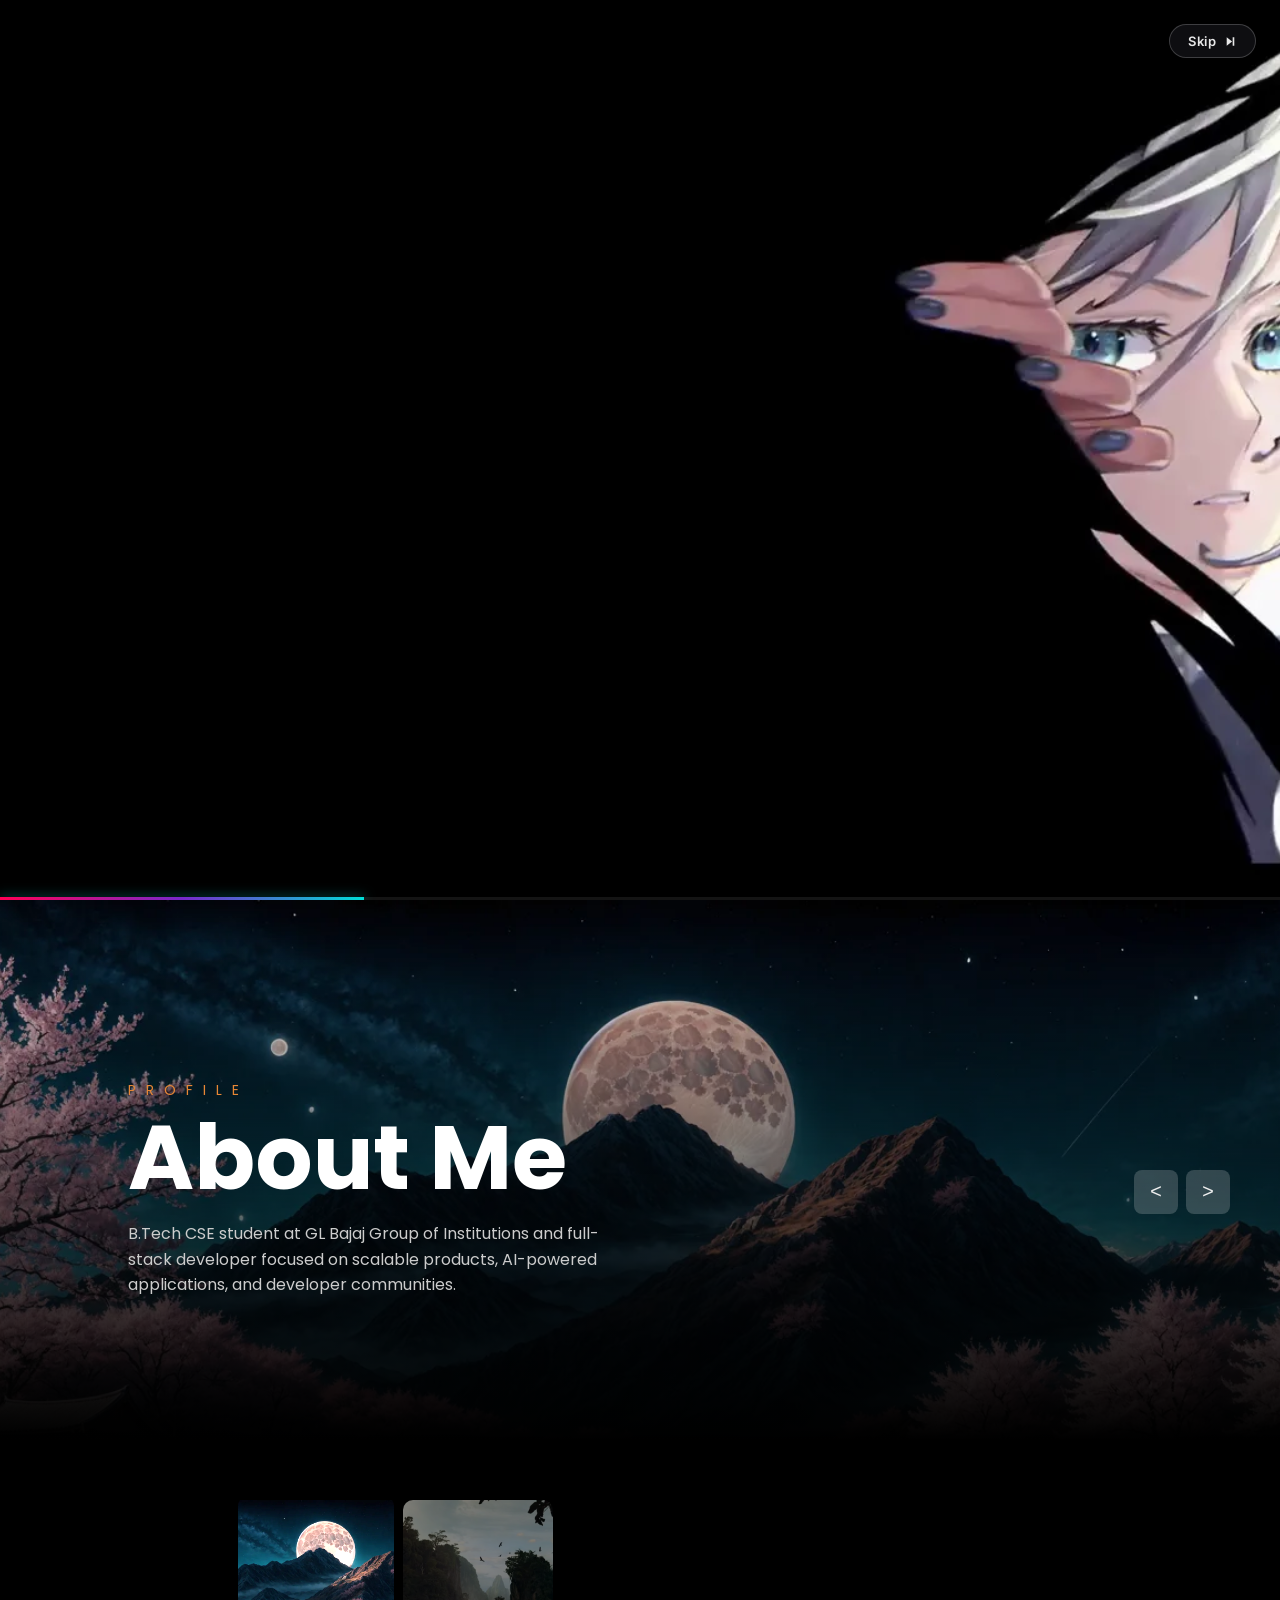
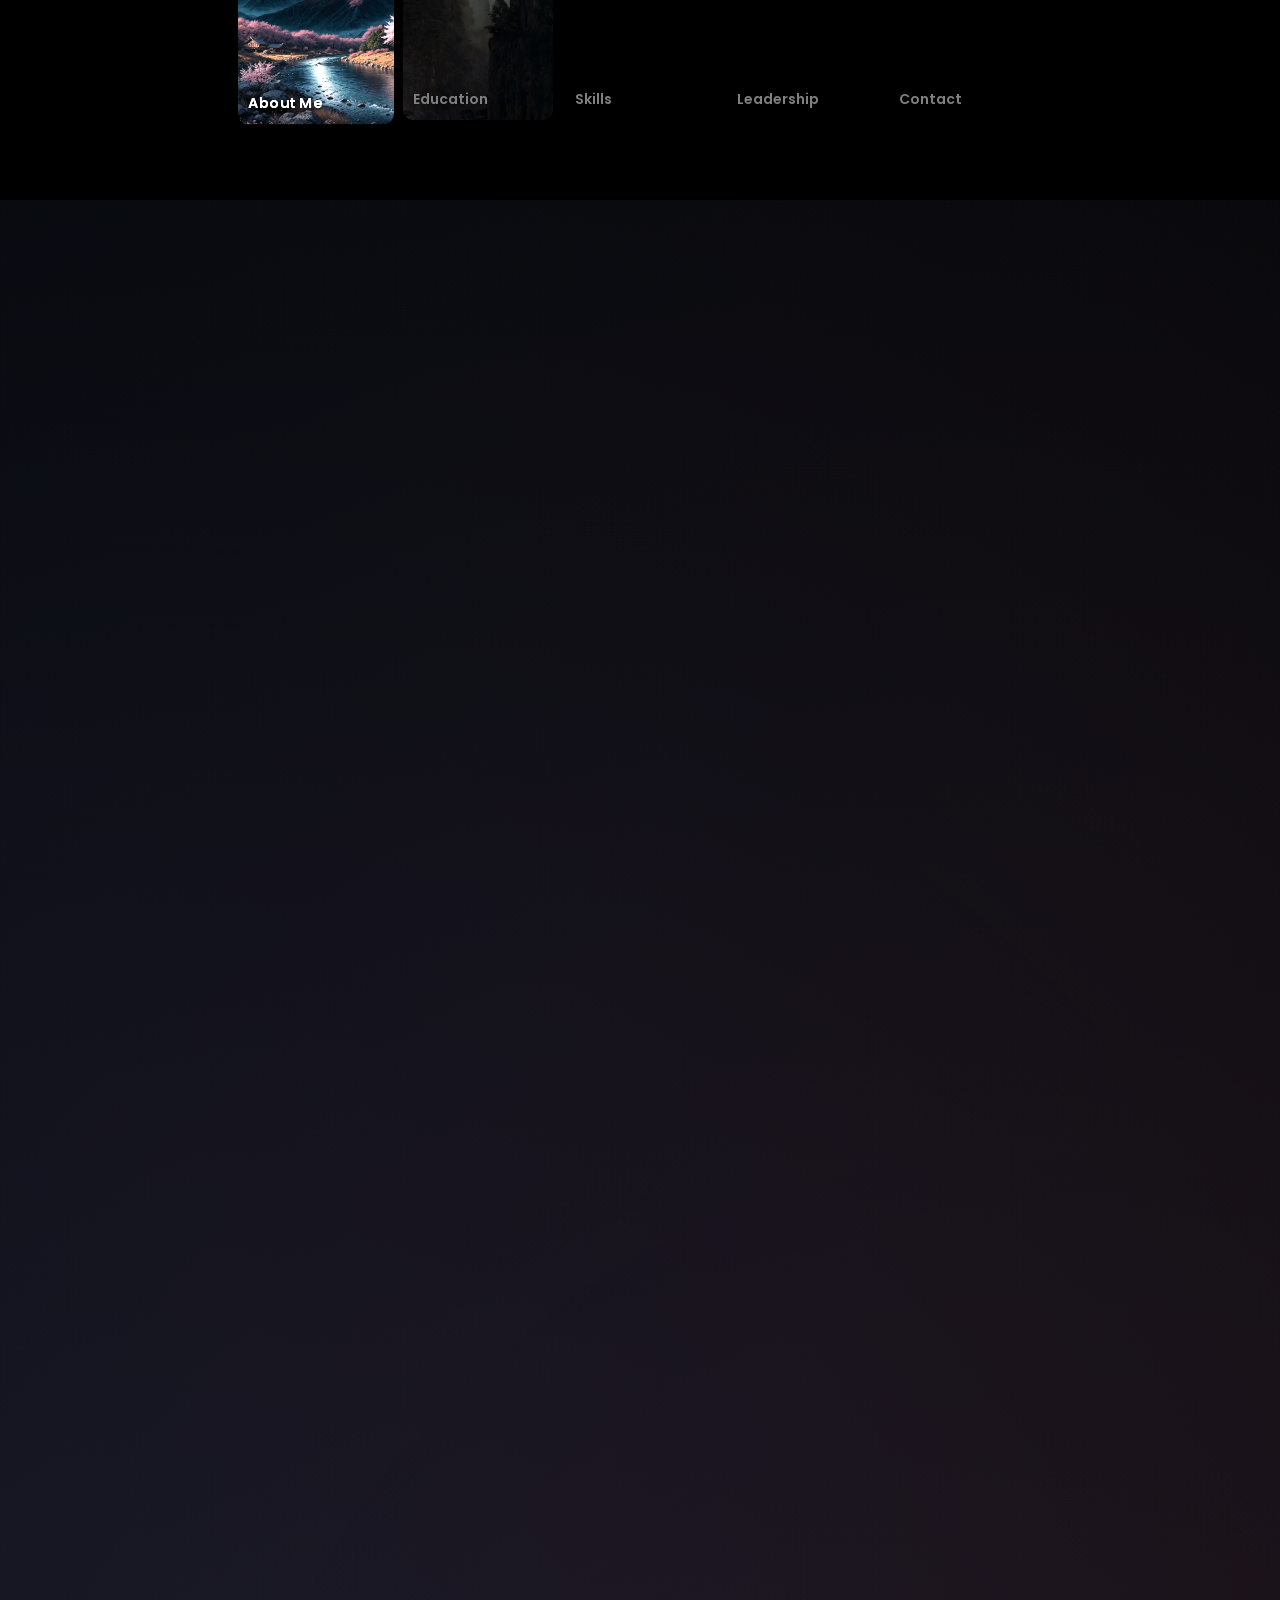
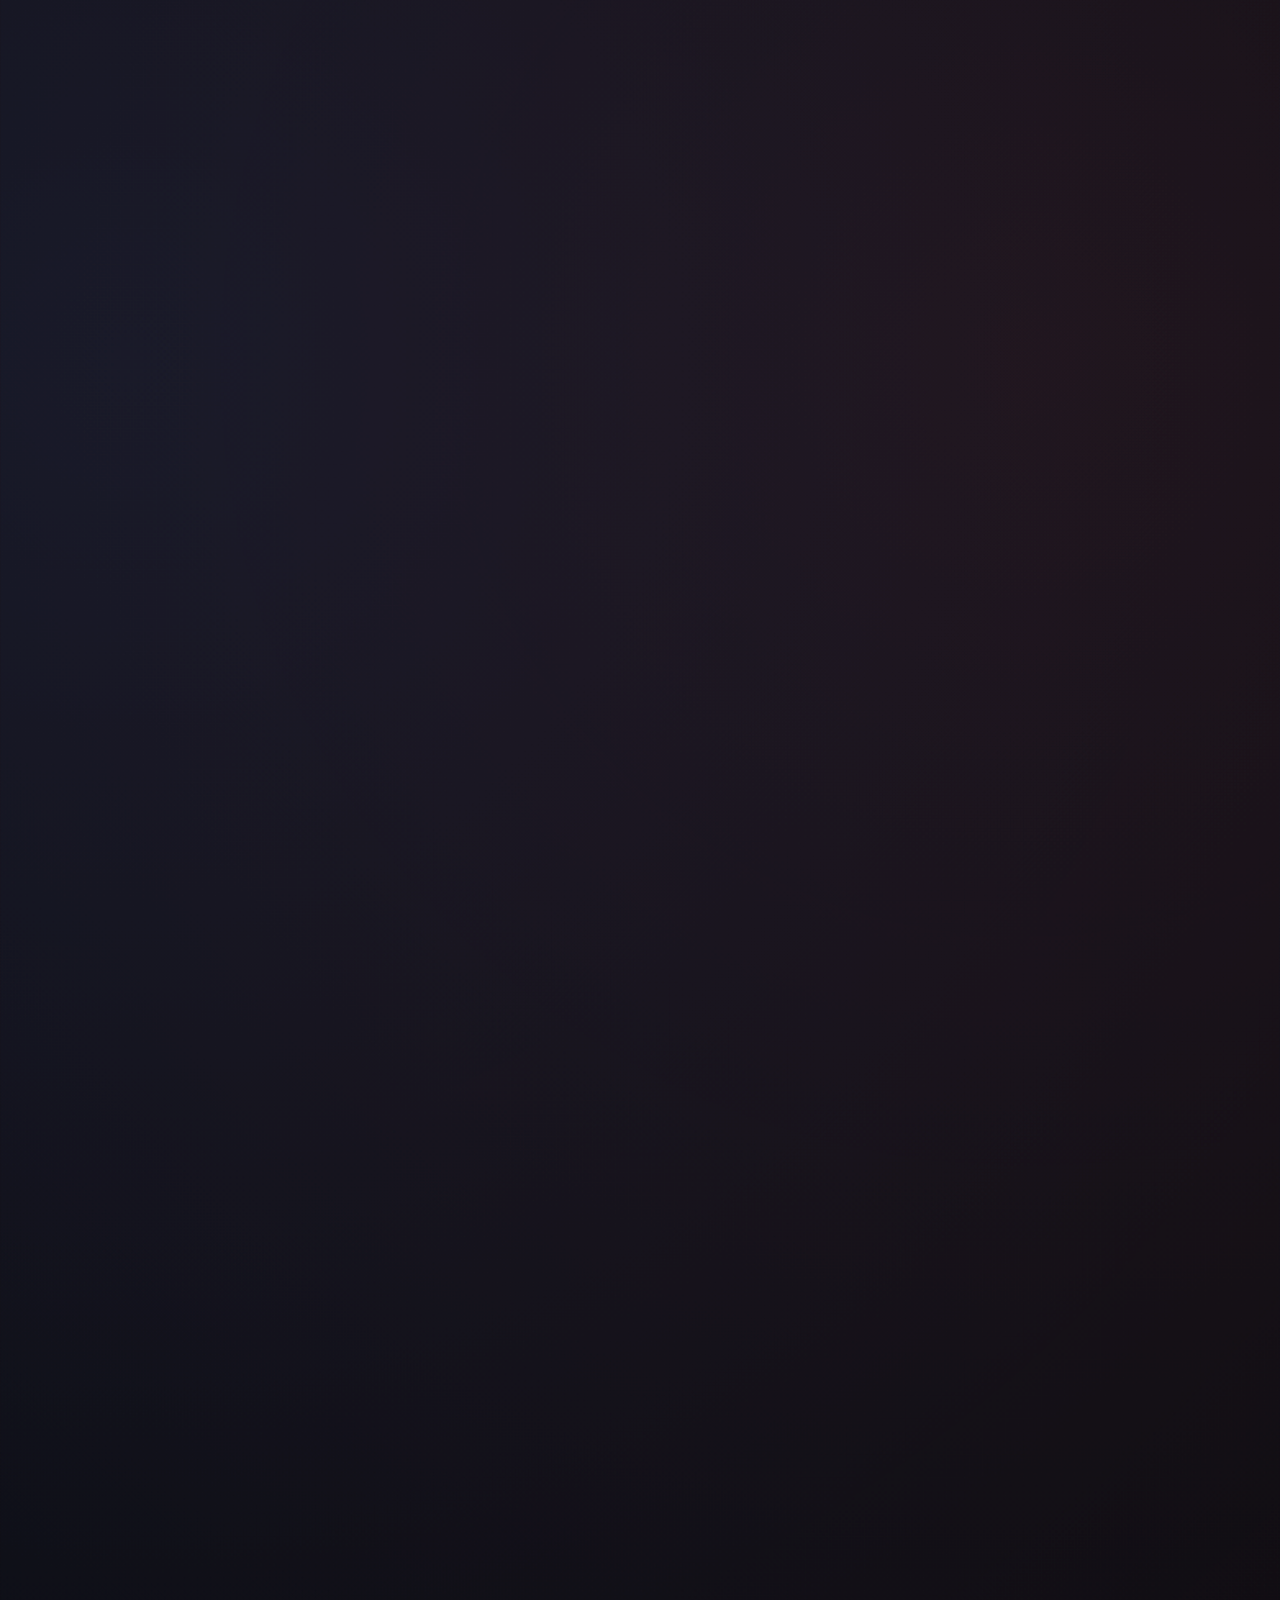
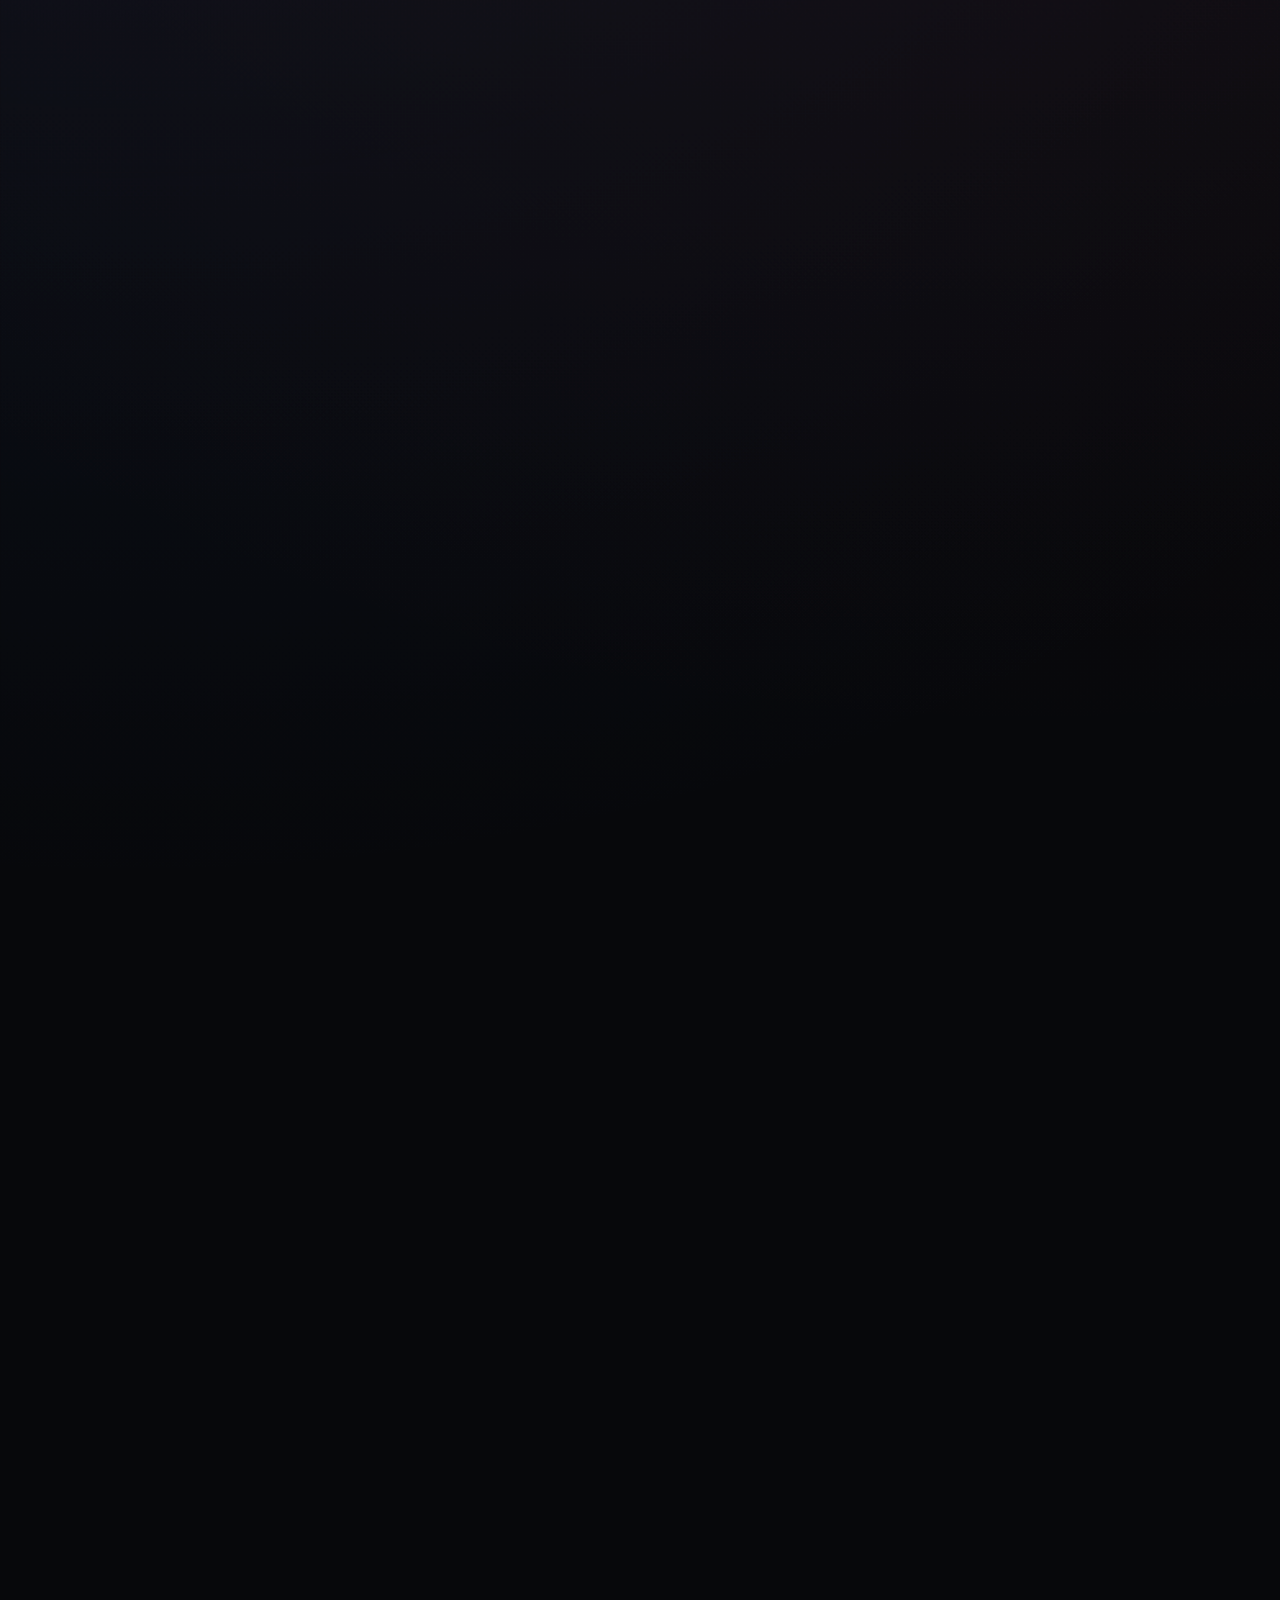
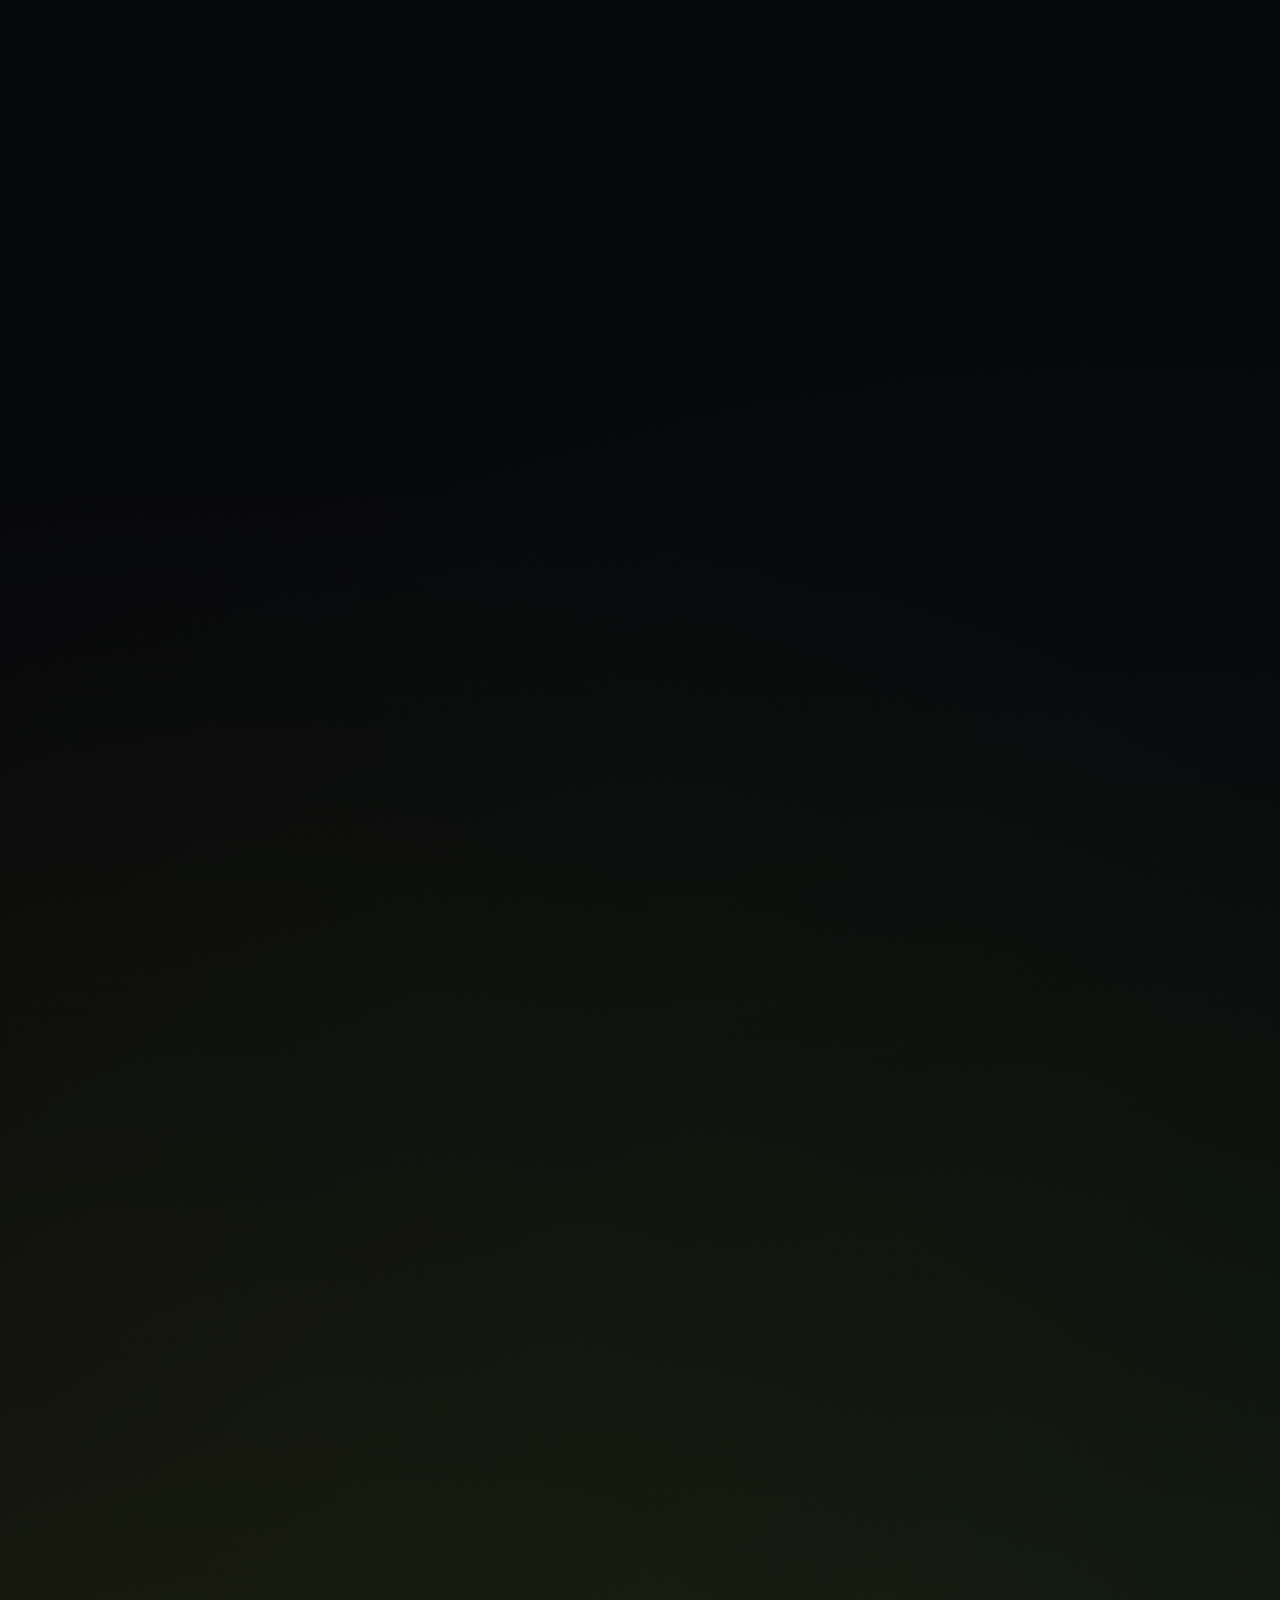
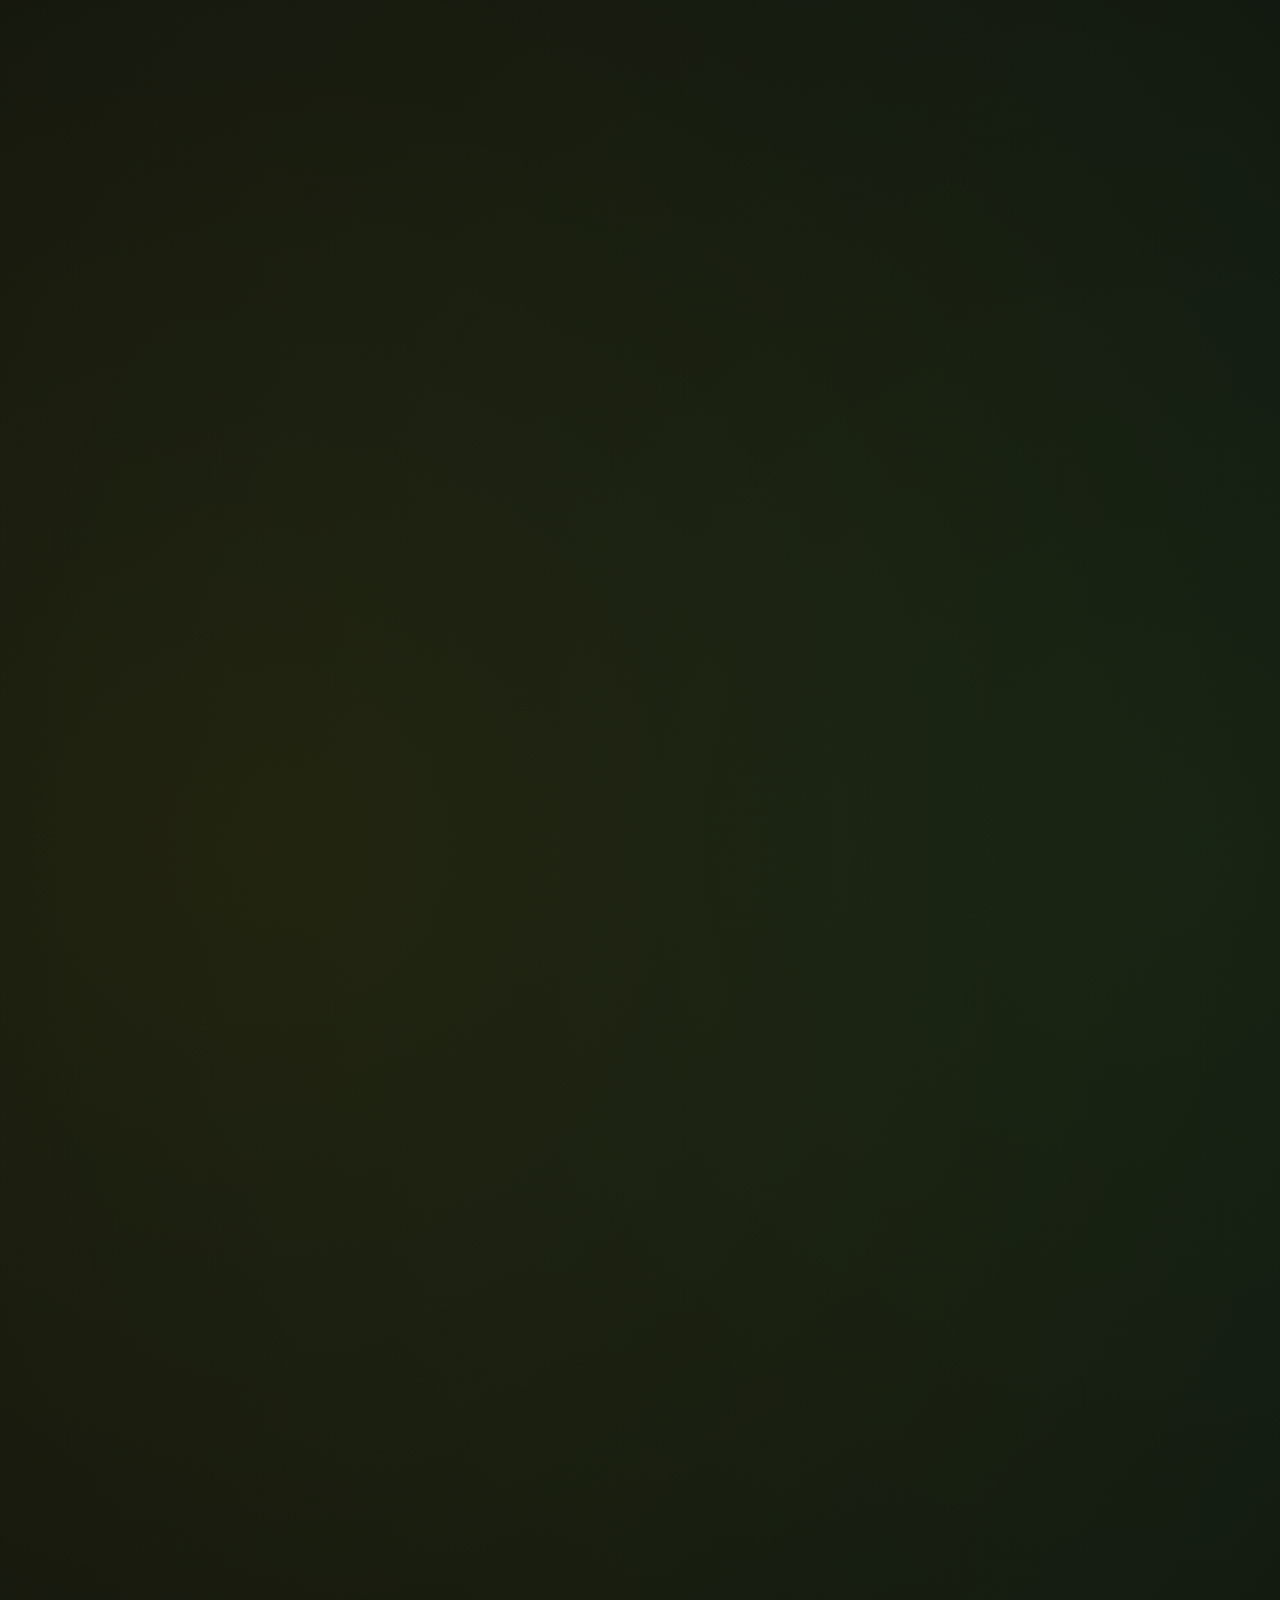
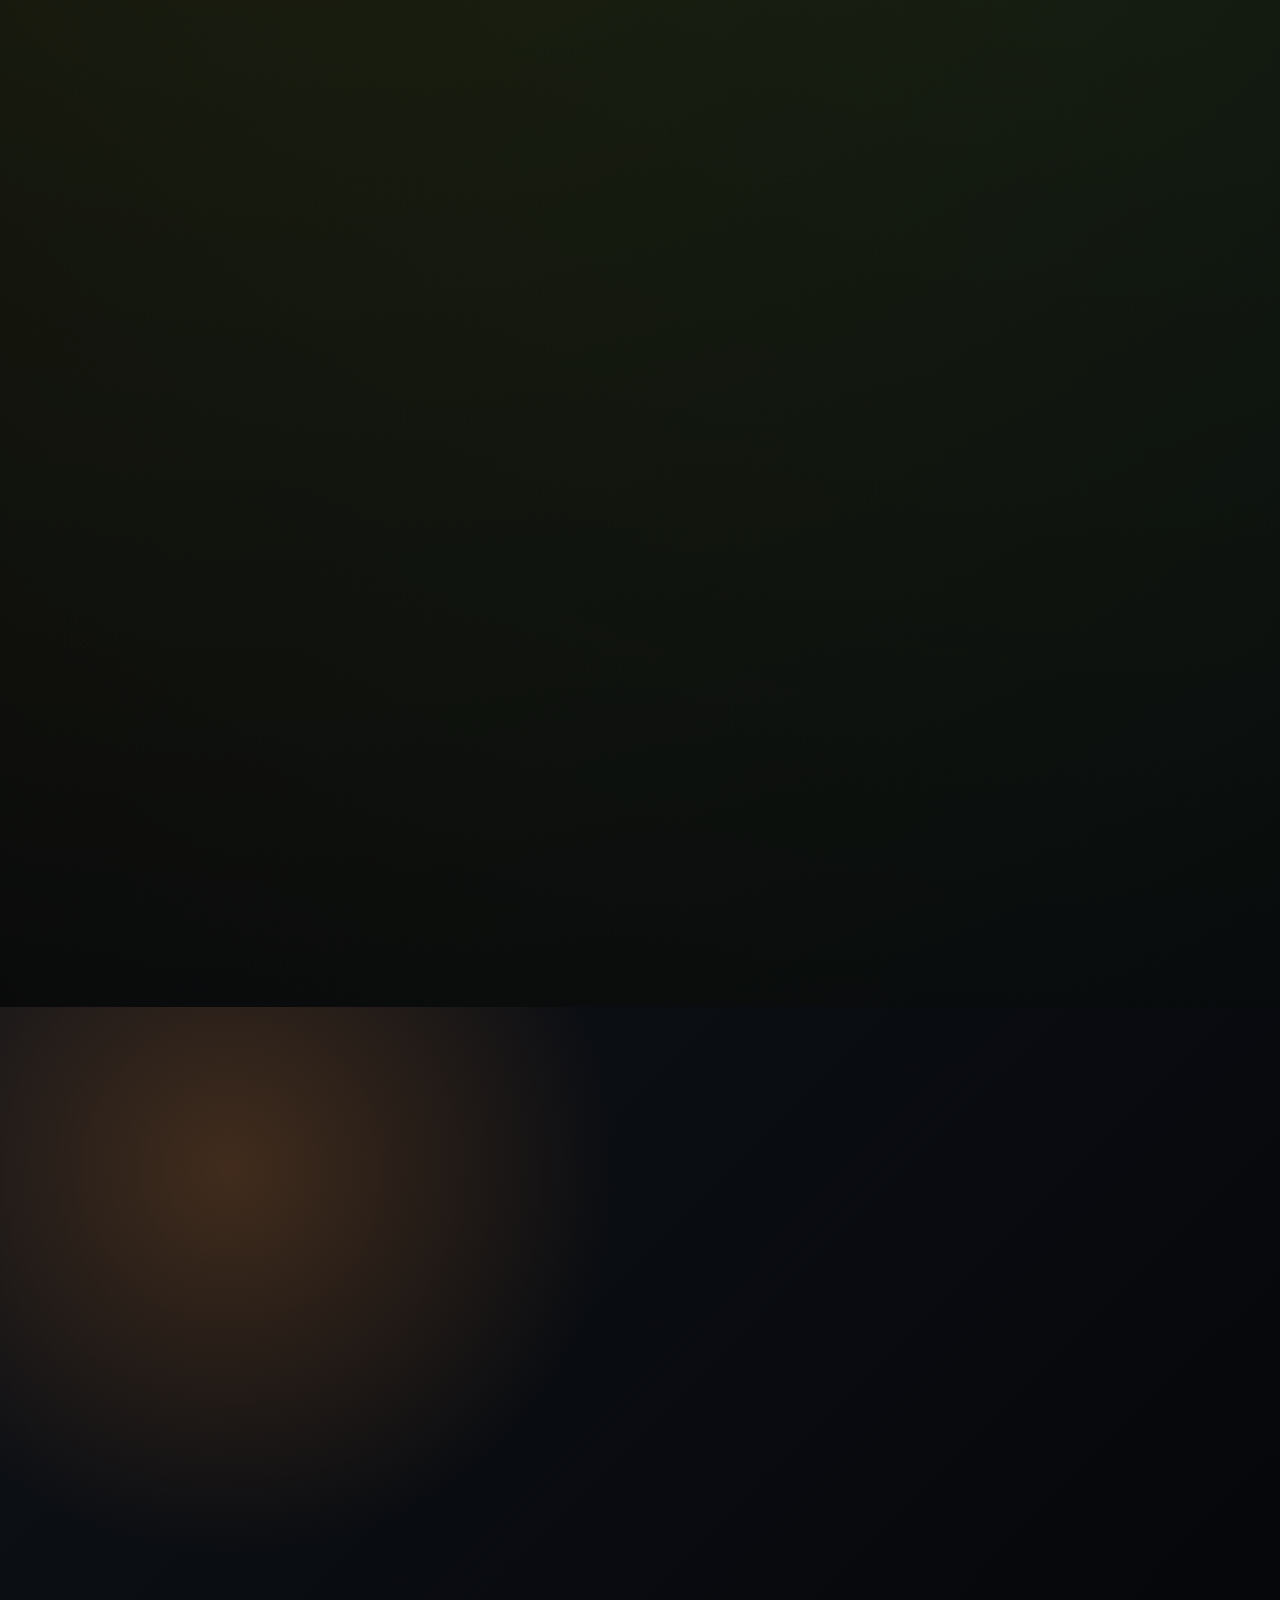
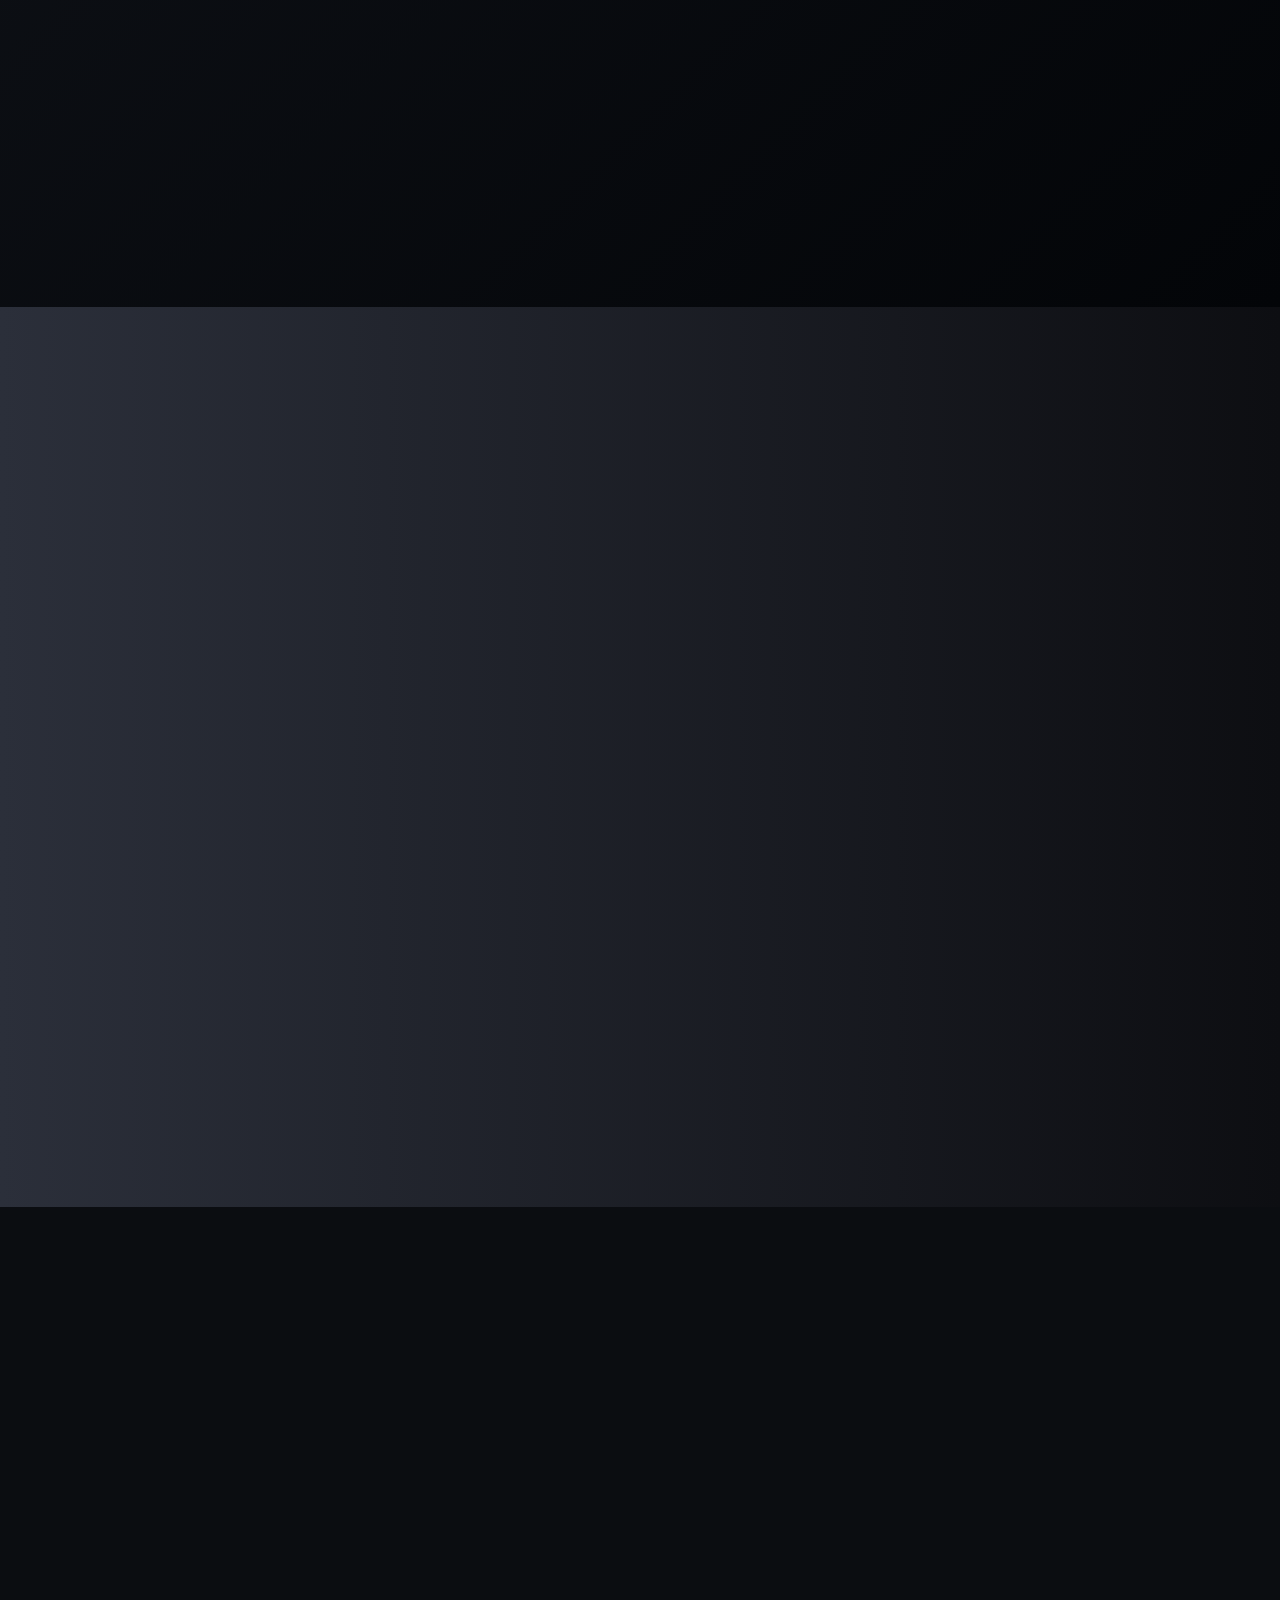
<file: index.html>
<!doctype html>
<html lang="en">
  <head>
    <meta charset="UTF-8" />
    <meta name="viewport" content="width=device-width, initial-scale=1.0" />
    
    <!-- Primary Page & Entity Titles for Google Search -->
    <title>Kishan Nishad | Founder &amp; CEO @Devengers &amp; @WebHurry | AI &amp; Full-Stack Engineer</title>
    <meta
      name="description"
      content="Official portfolio of Kishan Nishad — Founder &amp; CEO @Devengers &amp; @WebHurry, 11x Hackathon Winner, Google Student Ambassador, Global Rank 1 @GCV, Harvard CS50x. Explore projects, engineering journey, and verified credentials."
    />
    <meta
      name="keywords"
      content="Kishan Nishad, devkishannishad, Kishan Nishad portfolio, Founder DEVENGERS, CEO WebHurry, Kishan Nishad GL Bajaj, Kishan Nishad Ghaziabad, Kishan Nishad Harvard CS50, Kishan Nishad Google Code Vipassana, 11x Hackathon Winner, AI Engineer, Full Stack Developer"
    />
    <meta name="author" content="Kishan Nishad" />
    <link rel="canonical" href="https://kishannishad.vercel.app/" />

    <!-- Google Search Console & Crawling Directives -->
    <meta name="google-site-verification" content="googlecbb6704c2d0c96bb" />
    <meta name="robots" content="index, follow, max-image-preview:large, max-snippet:-1, max-video-preview:-1" />
    <meta name="googlebot" content="index, follow, max-snippet:-1, max-image-preview:large, max-video-preview:-1" />
    <meta name="bingbot" content="index, follow, max-snippet:-1, max-image-preview:large" />
    <meta name="theme-color" content="#090a0d" />

    <!-- Open Graph / Facebook / LinkedIn Previews -->
    <meta property="og:type" content="profile" />
    <meta property="profile:first_name" content="Kishan" />
    <meta property="profile:last_name" content="Nishad" />
    <meta property="profile:username" content="devkishannishad" />
    <meta property="og:site_name" content="Kishan Nishad Portfolio" />
    <meta property="og:title" content="Kishan Nishad | Founder &amp; CEO @Devengers &amp; @WebHurry | AI &amp; Full-Stack Engineer" />
    <meta
      property="og:description"
      content="Official portfolio of Kishan Nishad — Founder &amp; CEO @Devengers &amp; @WebHurry, 11x Hackathon Winner, Google Student Ambassador, Global Rank #1 @GCV S14 &amp; S15, Harvard CS50x."
    />
    <meta property="og:url" content="https://kishannishad.vercel.app/" />
    <meta property="og:image" content="https://kishannishad.vercel.app/Landingpage/Assests/kishan-portrait.webp" />
    <meta property="og:image:alt" content="Kishan Nishad - Founder &amp; CEO @Devengers &amp; @WebHurry" />
    <meta property="og:image:width" content="1024" />
    <meta property="og:image:height" content="1024" />
    <meta property="og:locale" content="en_US" />

    <!-- Twitter / X Card Meta -->
    <meta name="twitter:card" content="summary_large_image" />
    <meta name="twitter:site" content="@devkishannishad" />
    <meta name="twitter:creator" content="@devkishannishad" />
    <meta name="twitter:title" content="Kishan Nishad | Founder &amp; CEO @Devengers &amp; @WebHurry" />
    <meta
      name="twitter:description"
      content="Official portfolio of Kishan Nishad — Founder &amp; CEO of DEVENGERS &amp; WebHurry, 11x Hackathon Winner, Google Student Ambassador, and Harvard CS50x."
    />
    <meta name="twitter:image" content="https://kishannishad.vercel.app/Landingpage/Assests/kishan-portrait.webp" />
    <meta name="twitter:image:alt" content="Kishan Nishad Portrait" />

    <!-- Favicon & Mobile Touch Icons (Kishan Nishad Portrait) -->
    <link rel="icon" type="image/png" sizes="32x32" href="favicon-32x32.png" />
    <link rel="icon" type="image/png" sizes="16x16" href="favicon-16x16.png" />
    <link rel="apple-touch-icon" sizes="180x180" href="apple-touch-icon.png" />
    <link rel="icon" type="image/png" sizes="192x192" href="favicon-192x192.png" />
    <link rel="icon" type="image/png" sizes="512x512" href="favicon-512x512.png" />
    <link rel="shortcut icon" href="favicon.ico" />
    <link rel="preload" as="image" href="Lodingpageframes/ezgif-frame-001.webp" type="image/webp" fetchpriority="high" />
    <link rel="preload" as="image" href="Landingpage/Assests/2.webp" type="image/webp" fetchpriority="high" />
    <link rel="preload" as="image" href="Landingpage/Assests/kishan-portrait.webp" type="image/webp" fetchpriority="high" />

    <!-- Idle Prefetch for Instant Off-Screen Image Loads -->
    <link rel="prefetch" as="image" href="certifications/images/dragon_1.webp" />
    <link rel="prefetch" as="image" href="certifications/images/dragon_2.webp" />
    <link rel="prefetch" as="image" href="certifications/images/dragon_3.webp" />
    <link rel="prefetch" as="image" href="certifications/images/dragon_4.webp" />
    <link rel="prefetch" as="image" href="certifications/images/dragon_5.webp" />
    <link rel="prefetch" as="image" href="certifications/images/dragon_6.webp" />
    <link rel="prefetch" as="image" href="certifications/images/dragon_7.webp" />
    <link rel="prefetch" as="image" href="certifications/images/dragon_8.webp" />
    <link rel="prefetch" as="image" href="certifications/images/dragon_9.webp" />
    <link rel="prefetch" as="image" href="certifications/images/dragon_10.webp" />
    <link rel="prefetch" as="image" href="certifications/images/model.webp" />
    <link rel="prefetch" as="image" href="certifications/images/bg.webp" />
    <link rel="prefetch" as="image" href="About/image/img1.webp" />

    <!-- Google & CDN Fonts -->
    <link rel="preconnect" href="https://fonts.googleapis.com" />
    <link rel="preconnect" href="https://fonts.gstatic.com" crossorigin />
    <link
      href="https://fonts.googleapis.com/css2?family=Bebas+Neue&family=Inter:wght@400;500;600;700;800;900&family=Karantina:wght@300;400;700&family=Pacifico&family=Poppins:ital,wght@0,300;0,400;0,500;0,600;0,700;0,800;0,900;1,400&family=Quicksand:wght@300;400;500;600&family=Sora:wght@600;700&family=Caveat:wght@400;600;700&family=Kalam:wght@400;700&display=swap"
      rel="stylesheet"
    />
    <link rel="stylesheet" href="https://fonts.cdnfonts.com/css/ica-rubrik-black" />
    <link
      rel="stylesheet"
      href="https://cdnjs.cloudflare.com/ajax/libs/font-awesome/6.1.2/css/all.min.css"
      integrity="sha512-1sCRPdkRXhBV2PBLUdRb4tMg1w2YPf37qatUFeS7zlBy7jJI8Lf4VHwWfZZfpXtYSLy85pkm9GaYVYMfw5BC1A=="
      crossorigin="anonymous"
      referrerpolicy="no-referrer"
    />

    <!-- Google Knowledge Graph & Linked JSON-LD Rich Results -->
    <script type="application/ld+json">
      {
        "@context": "https://schema.org",
        "@graph": [
          {
            "@type": "Person",
            "@id": "https://kishannishad.vercel.app/#person",
            "name": "Kishan Nishad",
            "givenName": "Kishan",
            "familyName": "Nishad",
            "alternateName": ["devkishannishad", "Code with Kishan", "Kishan Nishad DEVENGERS", "Kishan Nishad WebHurry"],
            "url": "https://kishannishad.vercel.app/",
            "image": "https://kishannishad.vercel.app/Landingpage/Assests/kishan-portrait.webp",
            "jobTitle": "Founder & CEO, Full-Stack & AI Engineer",
            "description": "Founder & CEO of DEVENGERS (10K+ members) and WebHurry. 11x Hackathon Winner, Google Student Ambassador, Global Rank #1 @GCV S14 & S15, and Harvard CS50x 100% graduate.",
            "email": "mailto:knishad0004@gmail.com",
            "address": {
              "@type": "PostalAddress",
              "addressLocality": "Ghaziabad",
              "addressRegion": "Uttar Pradesh",
              "addressCountry": "India"
            },
            "worksFor": [
              {
                "@type": "Organization",
                "name": "DEVENGERS",
                "url": "https://kishannishad.vercel.app/#community"
              },
              {
                "@type": "Organization",
                "name": "WebHurry"
              }
            ],
            "alumniOf": [
              {
                "@type": "CollegeOrUniversity",
                "name": "GL Bajaj Group of Institutions",
                "department": "Computer Science and Engineering"
              },
              {
                "@type": "CollegeOrUniversity",
                "name": "Harvard University",
                "description": "CS50x Computer Software Engineering (100% Final Score)"
              },
              {
                "@type": "EducationalOrganization",
                "name": "Rose Bell Senior Secondary School",
                "address": "Ghaziabad, Uttar Pradesh",
                "description": "Senior Secondary (Class XII) Science Stream (85% Distinction)"
              },
              {
                "@type": "EducationalOrganization",
                "name": "Kanti Memorial Inter college",
                "address": "Ghaziabad, Uttar Pradesh",
                "description": "Secondary (Class X)"
              }
            ],
            "award": [
              "11x National and International Hackathon Winner",
              "Global Rank #1 — Google Code Vipassana Season 14",
              "Global Rank #1 — Google Code Vipassana Season 15",
              "Winner — GeeksforGeeks x NPCI National Coding Contest",
              "Harvard CS50x Verified Certificate with 100% Perfection Grade"
            ],
            "sameAs": [
              "https://www.linkedin.com/in/kishannishad",
              "https://github.com/code-with-kishan",
              "https://x.com/devkishannishad",
              "https://www.instagram.com/kishannishad.dev/",
              "https://leetcode.com/u/Code_with_kishan/",
              "https://www.geeksforgeeks.org/profile/kishannishad",
              "https://kishannishad.vercel.app/"
            ],
            "knowsAbout": [
              "Artificial Intelligence",
              "Full-Stack Web Development",
              "Generative AI & Agentic Architectures",
              "Next.js",
              "React.js",
              "Node.js",
              "Python",
              "Data Structures and Algorithms",
              "Competitive Programming",
              "AWS Cloud & DevOps",
              "Developer Community Building"
            ]
          },
          {
            "@type": "WebSite",
            "@id": "https://kishannishad.vercel.app/#website",
            "url": "https://kishannishad.vercel.app/",
            "name": "Kishan Nishad Portfolio",
            "description": "Official website and portfolio of Kishan Nishad — Founder & CEO @Devengers & @WebHurry, 11x Hackathon Winner, and Google Student Ambassador.",
            "publisher": {
              "@id": "https://kishannishad.vercel.app/#person"
            },
            "inLanguage": "en-US"
          },
          {
            "@type": "ProfilePage",
            "@id": "https://kishannishad.vercel.app/#webpage",
            "url": "https://kishannishad.vercel.app/",
            "name": "Kishan Nishad | Founder & CEO @Devengers & @WebHurry | AI & Full-Stack Engineer",
            "isPartOf": {
              "@id": "https://kishannishad.vercel.app/#website"
            },
            "about": {
              "@id": "https://kishannishad.vercel.app/#person"
            },
            "primaryImageOfPage": {
              "@type": "ImageObject",
              "url": "https://kishannishad.vercel.app/Landingpage/Assests/kishan-portrait.webp"
            },
            "inLanguage": "en-US"
          }
        ]
      }
    </script>
  <style>

/* ==========================================================================
   PORTFOLIO BASE & HERO STYLES
   ========================================================================== */
:root {
  color-scheme: dark;
  font-family:
    Inter, ui-sans-serif, system-ui, -apple-system, BlinkMacSystemFont, "Segoe UI",
    sans-serif;
}

* {
  box-sizing: border-box;
}

html,
body {
  width: 100%;
  min-height: 100%;
  margin: 0;
}

html {
  scroll-behavior: smooth;
  scroll-padding-top: 100px;
}

body {
  overflow-x: hidden;
  background: #050505;
  color: #ffffff;
}

/* ==========================================================================
   CINEMATIC WELCOME FRAME LOADER (OPTIMIZED WEBP + HARDWARE CANVAS)
   ========================================================================== */
body.loader-locked {
  overflow: hidden !important;
  touch-action: none !important;
}

.loader {
  position: fixed;
  inset: 0;
  z-index: 9999999;
  background: #000000;
  display: flex;
  align-items: center;
  justify-content: center;
  overflow: hidden;
  opacity: 1;
  visibility: visible;
  transition: opacity 0.6s cubic-bezier(0.16, 1, 0.3, 1), visibility 0.6s cubic-bezier(0.16, 1, 0.3, 1);
  will-change: opacity, visibility;
}

.loader.is-hidden {
  opacity: 0;
  visibility: hidden;
  pointer-events: none;
}

.loader-canvas {
  width: 100vw;
  height: 100vh;
  object-fit: cover;
  display: block;
  background: #000000;
}

@media (max-aspect-ratio: 4/3) {
  .loader-canvas {
    object-fit: contain;
  }
}

.loader-skip-btn {
  position: fixed;
  top: 24px;
  right: 24px;
  z-index: 10000000;
  padding: 8px 18px;
  font-family: inherit;
  font-size: 13px;
  font-weight: 600;
  letter-spacing: 0.5px;
  color: rgba(255, 255, 255, 0.9);
  background: rgba(20, 20, 25, 0.7);
  backdrop-filter: blur(14px);
  -webkit-backdrop-filter: blur(14px);
  border: 1px solid rgba(255, 255, 255, 0.2);
  border-radius: 999px;
  cursor: pointer;
  display: inline-flex;
  align-items: center;
  gap: 8px;
  box-shadow: 0 4px 20px rgba(0, 0, 0, 0.6);
  transition: all 0.25s ease;
  user-select: none;
}

.loader-skip-btn:hover {
  background: rgba(255, 255, 255, 0.2);
  border-color: rgba(255, 255, 255, 0.45);
  color: #ffffff;
  transform: translateY(-1px);
}

.loader-skip-btn:active {
  transform: translateY(1px);
}

.loader-skip-btn svg {
  width: 13px;
  height: 13px;
  fill: currentColor;
}

.loader-progress-track {
  position: absolute;
  bottom: 0;
  left: 0;
  right: 0;
  height: 3px;
  background: rgba(255, 255, 255, 0.08);
  z-index: 10;
}

.loader-progress-bar {
  height: 100%;
  width: 0%;
  background: linear-gradient(90deg, #ff0055, #7928ca, #00dfd8);
  box-shadow: 0 0 12px rgba(0, 223, 216, 0.6);
  transition: width 0.05s linear;
}

.landing {
  position: relative;
  min-height: 100vh;
  overflow: hidden;
  background:
    linear-gradient(90deg, rgba(5, 7, 12, 0.72) 0%, rgba(5, 7, 12, 0.45) 42%, rgba(0, 0, 0, 0.05) 85%),
    url("Landingpage/Assests/2.webp") center / cover no-repeat;
}

.site-section {
  position: relative;
  min-height: 100vh;
  background: #050505;
}

.section-frame {
  display: block;
  width: 100%;
  height: 100vh;
  border: 0;
  background: #050505;
  contain: layout paint;
}

.skills-section {
  min-height: 100vh;
  display: grid;
  place-items: center;
  padding: 128px 24px 72px;
  background:
    radial-gradient(circle at 18% 18%, rgba(232, 135, 53, 0.24), transparent 30%),
    linear-gradient(135deg, rgba(15, 18, 24, 0.98), rgba(3, 5, 8, 0.98));
}

.skills-content {
  width: min(1180px, 100%);
  display: grid;
  grid-template-columns: minmax(300px, 0.86fr) minmax(420px, 1.14fr);
  align-items: center;
  gap: clamp(28px, 5vw, 72px);
}

.skills-kicker {
  margin: 0 0 14px;
  color: #e88735;
  font-size: clamp(16px, 1.6vw, 22px);
  font-weight: 950;
  text-transform: uppercase;
}

.skills-copy h2 {
  margin: 0 0 18px;
  font-size: clamp(54px, 8vw, 112px);
  line-height: 0.92;
  letter-spacing: 0;
}

.skills-copy > p:not(.skills-kicker) {
  margin: 0 0 28px;
  color: rgba(255, 255, 255, 0.82);
  font-size: clamp(17px, 1.8vw, 24px);
  font-weight: 750;
  line-height: 1.45;
}

.skills-grid {
  display: flex;
  flex-wrap: wrap;
  gap: 10px;
}

.skills-grid span {
  display: inline-flex;
  min-height: 38px;
  align-items: center;
  border: 1px solid rgba(255, 255, 255, 0.16);
  border-radius: 999px;
  padding: 0 15px;
  background: rgba(255, 255, 255, 0.08);
  color: rgba(255, 255, 255, 0.9);
  font-size: 14px;
  font-weight: 850;
  white-space: nowrap;
}

.skills-card {
  margin: 0;
  border: 1px solid rgba(255, 255, 255, 0.18);
  border-radius: 8px;
  overflow: hidden;
  background: rgba(255, 255, 255, 0.08);
  box-shadow: 0 30px 90px rgba(0, 0, 0, 0.46);
}

.skills-card img {
  display: block;
  width: 100%;
  height: auto;
}

.contact-section {
  min-height: 100vh;
  display: grid;
  place-items: center;
  padding: 112px 24px 72px;
  background:
    linear-gradient(120deg, rgba(255, 255, 255, 0.08), transparent 36%),
    radial-gradient(circle at 70% 30%, rgba(232, 135, 53, 0.28), transparent 28%),
    #050505;
}

.contact-section .visme_d {
  width: min(960px, 100%);
  min-height: 500px;
}

.site-footer {
  background:
    linear-gradient(180deg, #050505 0%, #090909 100%);
  padding: 72px 24px 42px;
  color: #ffffff;
}

.footer-content {
  width: min(1100px, 100%);
  margin: 0 auto;
}

.footer-kicker {
  margin: 0 0 12px;
  color: #e88735;
  font-size: 15px;
  font-weight: 900;
  text-transform: uppercase;
}

.footer-content h2 {
  margin: 0 0 16px;
  font-size: clamp(36px, 5vw, 72px);
  line-height: 1;
  letter-spacing: 0;
}

.footer-note {
  max-width: 760px;
  margin: 0 0 30px;
  color: rgba(255, 255, 255, 0.78);
  font-size: clamp(16px, 1.8vw, 22px);
  font-weight: 700;
  line-height: 1.5;
}

.social-links {
  display: grid;
  grid-template-columns: repeat(3, minmax(0, 1fr));
  gap: 12px;
}

.social-links a {
  display: flex;
  min-height: 54px;
  align-items: center;
  justify-content: center;
  border: 1px solid rgba(255, 255, 255, 0.14);
  border-radius: 8px;
  padding: 0 16px;
  background: rgba(255, 255, 255, 0.07);
  color: rgba(255, 255, 255, 0.92);
  font-family: "Sora", "Orbitron", "Rajdhani", Inter, ui-sans-serif, system-ui, sans-serif;
  font-size: 15px;
  font-weight: 900;
  letter-spacing: 0.12em;
  line-height: 1.2;
  overflow-wrap: anywhere;
  text-align: center;
  text-decoration: none;
  text-transform: uppercase;
  transition:
    background 220ms ease,
    border-color 220ms ease,
    transform 220ms ease;
}

.social-links a:hover {
  border-color: rgba(232, 135, 53, 0.7);
  background: rgba(232, 135, 53, 0.16);
  transform: translateY(-2px);
}

.navbar {
  position: fixed;
  top: 20px;
  left: 50%;
  z-index: 1000;
  display: flex;
  max-width: min(1200px, calc(100vw - 32px));
  min-height: 60px;
  align-items: center;
  justify-content: center;
  gap: 6px;
  padding: 8px 16px;
  border: 1px solid rgba(255, 255, 255, 0.16);
  border-top: 1px solid rgba(255, 255, 255, 0.32);
  border-bottom: 1px solid rgba(255, 255, 255, 0.1);
  border-radius: 999px;
  background: linear-gradient(135deg, rgba(255, 255, 255, 0.08) 0%, rgba(12, 16, 26, 0.72) 100%);
  box-shadow:
    0 20px 48px -10px rgba(0, 0, 0, 0.55),
    0 0 0 1px rgba(255, 255, 255, 0.06),
    inset 0 1px 1px 0 rgba(255, 255, 255, 0.35),
    inset 0 -1px 2px 0 rgba(0, 0, 0, 0.3);
  backdrop-filter: blur(24px) saturate(190%) contrast(105%);
  -webkit-backdrop-filter: blur(24px) saturate(190%) contrast(105%);
  transform: translateX(-50%);
  transition: all 0.3s cubic-bezier(0.16, 1, 0.3, 1);
}

.nav-link {
  display: inline-flex;
  min-height: 38px;
  align-items: center;
  justify-content: center;
  border-radius: 999px;
  padding: 0 15px;
  color: rgba(255, 255, 255, 0.85);
  font-size: 13.5px;
  font-weight: 650;
  letter-spacing: 0.2px;
  text-decoration: none;
  text-shadow: 0 1px 12px rgba(0, 0, 0, 0.4);
  transition:
    background 220ms ease,
    color 220ms ease,
    transform 220ms ease,
    box-shadow 220ms ease,
    border 220ms ease;
  white-space: nowrap;
  border: 1px solid transparent;
}

.nav-link:hover {
  background: rgba(255, 255, 255, 0.14);
  color: #ffffff;
  transform: translateY(-1px);
  border-color: rgba(255, 255, 255, 0.22);
  box-shadow: 0 4px 14px rgba(0, 0, 0, 0.25), inset 0 1px 0 rgba(255, 255, 255, 0.2);
}

.nav-link.active {
  background: linear-gradient(135deg, rgba(232, 135, 53, 0.38), rgba(255, 170, 90, 0.2));
  color: #fff;
  border: 1px solid rgba(255, 170, 90, 0.65);
  box-shadow: 0 4px 18px rgba(232, 135, 53, 0.35), inset 0 1px 0 rgba(255, 255, 255, 0.4);
  text-shadow: 0 0 10px rgba(255, 170, 90, 0.5);
}

.hero-content {
  position: absolute;
  left: clamp(28px, 7vw, 116px);
  top: 50%;
  width: min(920px, calc(100vw - 48px));
  max-width: 920px;
  transform: translateY(-44%);
  text-align: left;
  z-index: 2;
}

.hero-content h1 {
  margin: 0 0 18px;
  font-size: clamp(44px, 6.2vw, 88px);
  font-weight: 950;
  line-height: 0.96;
  letter-spacing: 0;
  text-shadow: 0 14px 52px rgba(0, 0, 0, 0.48);
}

.hero-content h1 span {
  display: block;
}

.animated-detail {
  position: relative;
  height: 48px;
  margin: 0 0 20px;
  overflow: hidden;
  font-size: clamp(18px, 2.3vw, 30px);
  font-weight: 900;
  line-height: 48px;
  text-shadow: 0 10px 34px rgba(0, 0, 0, 0.42);
  white-space: nowrap;
  width: 100%;
}

.animated-detail span {
  position: absolute;
  left: 0;
  top: 0;
  opacity: 0;
  color: #ffaa5a;
  text-shadow: 0 4px 16px rgba(0, 0, 0, 0.7);
  transform: translateY(22px);
  animation: rotateDetail 9s infinite;
  white-space: nowrap;
  max-width: 100%;
}

.animated-detail span:nth-child(2) {
  animation-delay: 3s;
}

.animated-detail span:nth-child(3) {
  animation-delay: 6s;
}

.statement {
  margin: 0;
  color: rgba(255, 255, 255, 0.95);
  font-size: clamp(18px, 1.8vw, 25px);
  font-weight: 750;
  line-height: 1.36;
  text-shadow: 0 4px 18px rgba(0, 0, 0, 0.65);
}

@keyframes rotateDetail {
  0% {
    opacity: 0;
    transform: translateY(22px);
  }

  9%,
  27% {
    opacity: 1;
    transform: translateY(0);
  }

  36%,
  100% {
    opacity: 0;
    transform: translateY(-22px);
  }
}

@media (max-width: 900px) {
  .navbar {
    justify-content: flex-start;
    overflow-x: auto;
    scrollbar-width: none;
  }

  .navbar::-webkit-scrollbar {
    display: none;
  }

  .hero-content {
    left: 24px;
    bottom: 64px;
    top: auto;
    transform: none;
  }

  .skills-content {
    grid-template-columns: 1fr;
  }
}

@media (max-width: 560px) {
  .navbar {
    top: 16px;
    max-width: calc(100vw - 24px);
    min-height: 56px;
    padding: 8px 10px;
  }

  .nav-link {
    min-height: 36px;
    padding: 0 12px;
    font-size: 13px;
  }

  .hero-content {
    left: 18px;
    bottom: 42px;
    width: calc(100vw - 36px);
  }

  .animated-detail {
    height: 36px;
    line-height: 36px;
  }
}

@media (max-width: 767px) {
  html {
    scroll-padding-top: 82px;
  }

  .landing,
  .site-section,
  .skills-section,
  .contact-section {
    min-height: 100dvh;
  }

  .landing {
    background-position: 36% center;
  }

  .section-frame {
    height: 100dvh;
  }

  .skills-section,
  .contact-section {
    padding-inline: 18px;
  }

  .contact-section {
    padding-block: 92px 48px;
  }

  .site-footer {
    padding: 54px 18px 34px;
  }

  .social-links {
    grid-template-columns: 1fr;
  }

  .skills-copy h2 {
    font-size: clamp(40px, 14vw, 64px);
  }

  .skills-copy > p:not(.skills-kicker) {
    font-size: 16px;
  }

  .skills-grid span {
    min-height: 34px;
    padding-inline: 12px;
    font-size: 12px;
  }
}


/* ==========================================================================
   PORTFOLIO SECTIONS STYLES (SCOPED)
   ========================================================================== */
/* ==========================================================================
   UNIFIED PORTFOLIO SECTIONS CSS (ZERO IFRAMES)
   Scoped per section to guarantee 0 CSS collisions
   ========================================================================== */

/* --------------------------------------------------------------------------
   1. ABOUT SECTION (#about)
   -------------------------------------------------------------------------- */
#about {
  position: relative;
  min-height: 100vh;
  background-color: #010101;
  color: #eee;
  overflow: hidden;
  font-family: 'Poppins', sans-serif;
}

#about .about-slider {
  height: 100vh;
  min-height: 600px;
  position: relative;
}

#about .about-list .about-item {
  position: absolute;
  inset: 0;
  overflow: hidden;
  opacity: 0;
  transition: opacity 0.5s ease;
  pointer-events: none;
}

#about .about-list .about-item.active {
  opacity: 1;
  z-index: 10;
  pointer-events: auto;
}

#about .about-list .about-item img {
  width: 100%;
  height: 100%;
  object-fit: cover;
}

#about .about-list .about-item::after {
  content: '';
  width: 100%;
  height: 100%;
  position: absolute;
  left: 0;
  bottom: 0;
  background-image: linear-gradient(to top, #000 40%, transparent);
}

#about .about-list .about-item .about-content {
  position: absolute;
  left: 10%;
  top: 20%;
  width: 500px;
  max-width: 80%;
  z-index: 1;
}

#about .about-list .about-item .about-content p:nth-child(1) {
  text-transform: uppercase;
  letter-spacing: 10px;
  font-size: 14px;
  color: #e88735;
  margin: 0 0 10px;
}

#about .about-list .about-item .about-content h2 {
  font-size: clamp(48px, 7vw, 100px);
  margin: 0 0 15px;
  line-height: 1.05;
  color: #ffffff;
  font-weight: 700;
}

#about .about-list .about-item .about-content p:nth-child(3) {
  font-size: 16px;
  line-height: 1.6;
  color: #ccc;
}

@keyframes aboutShowContent {
  to {
    transform: translateY(0);
    filter: blur(0);
    opacity: 1;
  }
}

@keyframes aboutTextReveal {
  0% {
    transform: translateY(38px);
    filter: blur(14px);
    opacity: 0;
  }
  100% {
    transform: translateY(0);
    filter: blur(0);
    opacity: 1;
  }
}

#about .about-list .about-item img {
  width: 100%;
  height: 100%;
  object-fit: cover;
  transform: scale(1.04);
  transition: transform 1.2s cubic-bezier(0.16, 1, 0.3, 1), filter 0.8s ease;
}

#about .about-list .about-item.active img {
  transform: scale(1);
}

#about.is-revealed .about-list .about-item.active.is-animating p:nth-child(1),
#about .about-list .about-item.active.is-animating p:nth-child(1) {
  animation: aboutTextReveal 0.5s cubic-bezier(0.16, 1, 0.3, 1) 0.08s both;
}

#about.is-revealed .about-list .about-item.active.is-animating h2,
#about .about-list .about-item.active.is-animating h2 {
  animation: aboutTextReveal 0.6s cubic-bezier(0.16, 1, 0.3, 1) 0.2s both;
}

#about.is-revealed .about-list .about-item.active.is-animating p:nth-child(3),
#about .about-list .about-item.active.is-animating p:nth-child(3) {
  animation: aboutTextReveal 0.65s cubic-bezier(0.16, 1, 0.3, 1) 0.32s both;
}

#about .about-arrows {
  position: absolute;
  top: 30%;
  right: 50px;
  z-index: 100;
  display: flex;
  gap: 8px;
}

#about .about-arrows button {
  background-color: rgba(238, 238, 238, 0.2);
  border: none;
  font-family: monospace;
  width: 44px;
  height: 44px;
  border-radius: 8px;
  font-size: 20px;
  color: #eee;
  cursor: pointer;
  transition: background-color 0.3s, color 0.3s;
}

#about .about-arrows button:hover {
  background-color: #eee;
  color: #000;
}

#about .about-thumbnail {
  position: absolute;
  bottom: 50px;
  z-index: 11;
  display: flex;
  gap: 12px;
  width: 100%;
  height: 250px;
  padding: 0 50px;
  box-sizing: border-box;
  overflow-x: auto;
  justify-content: center;
}

#about .about-thumbnail::-webkit-scrollbar {
  height: 0;
  display: none;
}

#about .about-thumbnail .about-thumb-item {
  width: 150px;
  height: 220px;
  filter: brightness(0.5);
  transition: filter 0.5s, transform 0.3s;
  flex-shrink: 0;
  position: relative;
  cursor: pointer;
}

#about .about-thumbnail .about-thumb-item img {
  width: 100%;
  height: 100%;
  object-fit: cover;
  border-radius: 10px;
}

#about .about-thumbnail .about-thumb-item.active {
  filter: brightness(1.4);
  transform: scale(1.04);
}

#about .about-thumbnail .about-thumb-item .about-thumb-content {
  position: absolute;
  inset: auto 10px 10px 10px;
  color: #fff;
  font-weight: 600;
  font-size: 14px;
  text-shadow: 0 2px 8px rgba(0, 0, 0, 0.8);
}

@media screen and (max-width: 768px) {
  #about .about-slider {
    min-height: 100dvh;
  }
  #about .about-list .about-item .about-content {
    left: 20px;
    top: 14%;
    width: calc(100% - 40px);
    max-width: none;
  }
  #about .about-list .about-item .about-content p:nth-child(1) {
    letter-spacing: 4px;
    font-size: 12px;
  }
  #about .about-list .about-item .about-content h2 {
    font-size: clamp(38px, 12vw, 56px);
  }
  #about .about-thumbnail {
    justify-content: flex-start;
    bottom: 20px;
    height: 130px;
    padding: 0 16px;
  }
  #about .about-thumbnail .about-thumb-item {
    width: 90px;
    height: 120px;
  }
  #about .about-thumbnail .about-thumb-item .about-thumb-content {
    font-size: 11px;
    inset: auto 6px 6px 6px;
  }
  #about .about-arrows {
    top: auto;
    right: 18px;
    bottom: 160px;
  }
}

/* --------------------------------------------------------------------------
   2. PROJECTS SECTION (#projects)
   -------------------------------------------------------------------------- */
#projects {
  position: relative;
  width: 100%;
  min-height: 100vh;
  background-image: linear-gradient(to right, #2B2F3A, #0D0E12);
  overflow: hidden;
  font-family: monospace;
}

#projects .proj-slider {
  position: relative;
  width: 100%;
  height: 100vh;
  min-height: 600px;
  overflow: hidden;
}

#projects .proj-slider::before {
  position: absolute;
  width: 50%;
  height: 100%;
  content: '';
  top: 0;
  left: 0;
  background-color: #E88735;
  z-index: 1;
}

#projects .proj-title {
  position: absolute;
  top: 10%;
  right: 60%;
  text-align: right;
  color: #fff;
  font-size: clamp(60px, 9vw, 150px);
  width: 40%;
  font-family: 'Pacifico', cursive;
  text-shadow: 3px 5px 0px #478860;
  line-height: 0.9em;
  transform: rotate(-5deg);
  z-index: 2;
}

#projects .proj-images {
  position: absolute;
  bottom: 0%;
  left: 50%;
  --rotate: 0deg;
  transform: translate(-50%, 50%) rotate(var(--rotate));
  width: 1300px;
  height: 1300px;
  border-radius: 50%;
  transition: transform 0.5s ease-in-out;
  outline: 1px dashed rgba(255, 255, 255, 0.35);
  outline-offset: -100px;
  z-index: 2;
}

#projects .proj-images .proj-img-item {
  position: absolute;
  width: 100%;
  height: 100%;
  text-align: center;
  rotate: calc(60deg * var(--i));
}

#projects .proj-images .proj-img-item img {
  height: 420px;
  max-width: 90%;
  object-fit: contain;
}

#projects .proj-content-wrap {
  color: #fff;
  position: absolute;
  top: 10%;
  left: 60%;
  text-align: justify;
  width: 350px;
  max-width: calc(40% - 40px);
  z-index: 3;
}

#projects .proj-content-wrap .proj-item {
  display: none;
}

#projects .proj-content-wrap .proj-item.active {
  display: block;
}

#projects .proj-content-wrap h1 {
  color: #E88735;
  font-size: clamp(32px, 3.2vw, 54px);
  margin: 0 0 14px;
}

#projects .proj-content-wrap .des {
  font-size: 14px;
  line-height: 1.6;
  color: #e5e5e5;
}

#projects .proj-content-wrap button {
  margin-top: 30px;
  padding: 10px 30px;
  border-radius: 20px;
  background-color: #E88735;
  color: #fff;
  border: none;
  cursor: pointer;
  float: right;
  font-family: inherit;
  font-weight: bold;
  transition: background-color 0.3s;
}

#projects .proj-content-wrap button:hover {
  background-color: #ff9d47;
}

@keyframes projShowContent {
  from {
    opacity: 0;
    transform: translateY(100px);
  }
  to {
    opacity: 1;
    transform: translateY(0);
  }
}

#projects .proj-content-wrap .proj-item.active h1 {
  opacity: 0;
  animation: projShowContent 0.5s ease-in-out 1 forwards;
}

#projects .proj-content-wrap .proj-item.active .des {
  opacity: 0;
  animation: projShowContent 0.5s 0.3s ease-in-out 1 forwards;
}

#projects .proj-content-wrap .proj-item.active button {
  opacity: 0;
  animation: projShowContent 0.5s 0.6s ease-in-out 1 forwards;
}

#projects #projectsPrev,
#projects #projectsNext {
  position: absolute;
  border: none;
  top: 50%;
  left: 120px;
  font-size: 80px;
  font-family: cursive;
  background-color: transparent;
  color: #fff;
  font-weight: bold;
  opacity: 0.4;
  cursor: pointer;
  z-index: 10;
  transition: opacity 0.3s;
  user-select: none;
}

#projects #projectsNext {
  left: unset;
  right: 120px;
}

#projects #projectsNext:hover,
#projects #projectsPrev:hover {
  opacity: 1;
}

@media screen and (max-width: 768px) {
  #projects .proj-slider {
    min-height: 100dvh;
    height: 100dvh;
  }
  #projects .proj-slider::before {
    width: 100%;
    height: 42%;
  }
  #projects .proj-title {
    top: 5%;
    left: 18px;
    right: auto;
    width: calc(100% - 36px);
    text-align: left;
    font-size: clamp(52px, 18vw, 86px);
    line-height: 0.95;
  }
  #projects .proj-images {
    width: min(640px, 170vw);
    height: min(640px, 170vw);
    bottom: 4%;
    outline-offset: -44px;
  }
  #projects .proj-images .proj-img-item img {
    height: clamp(150px, 44vw, 220px);
  }
  #projects .proj-content-wrap {
    top: auto;
    left: 18px;
    bottom: 88px;
    width: calc(100% - 36px);
    max-width: none;
    max-height: 46dvh;
    overflow-y: auto;
    text-align: left;
  }
  #projects .proj-content-wrap h1 {
    margin-bottom: 10px;
    font-size: clamp(28px, 9vw, 42px);
  }
  #projects .proj-content-wrap button {
    float: none;
    margin-top: 18px;
  }
  #projects #projectsPrev,
  #projects #projectsNext {
    top: auto;
    bottom: 18px;
    left: 18px;
    font-size: 56px;
    line-height: 1;
  }
  #projects #projectsNext {
    right: 18px;
  }
}

/* --------------------------------------------------------------------------
   3. EXPERIENCE SECTION (#experience)
   -------------------------------------------------------------------------- */
#experience {
  position: relative;
  min-height: 100vh;
  background-color: #0b0d11;
  font-family: 'Quicksand', sans-serif;
  overflow: hidden;
  display: flex;
  align-items: center;
  justify-content: center;
  padding: 60px 20px;
}

#experience .exp-container {
  background-color: #000;
  position: relative;
  width: min(1000px, 95vw);
  height: min(600px, 80vh);
  border-radius: 14px;
  overflow: hidden;
  box-shadow: 0 25px 60px rgba(0, 0, 0, 0.85);
}

#experience .exp-bird {
  transform: rotateY(192deg) rotate(-40deg);
  position: absolute;
  z-index: 7;
  right: 50%;
  bottom: 25%;
  transition: right 1.5s ease, bottom 1.5s ease, transform 1.5s ease;
  pointer-events: none;
}

#experience .exp-bird img {
  width: 320px;
  max-width: 60vw;
  animation: expBirdFlap 1s ease-in-out infinite alternate;
}

@keyframes expBirdFlap {
  0% { transform: rotate(5deg); }
  100% { transform: rotate(0deg); }
}

#experience .exp-effect.start .exp-bird {
  animation: expStartBird 3s ease-in-out 1 forwards;
}

@keyframes expStartBird {
  0% {}
  50% {
    right: 31%;
    bottom: 16%;
    transform: rotateY(192deg) rotate(-52deg);
  }
  70% {
    bottom: 27%;
    transform: rotateY(192deg) rotate(-22deg);
  }
  100% {
    right: 50%;
    bottom: 25%;
  }
}

#experience .exp-effect.start::before {
  position: absolute;
  width: 100%;
  height: 4px;
  content: '';
  background-color: #EEA83D;
  z-index: 111;
  animation: expTimeBar 3s ease-in-out 1 forwards;
}

@keyframes expTimeBar {
  0% { width: 0; }
  90% { width: 100%; top: 0; }
  100% { top: -10px; }
}

#experience .exp-item {
  position: absolute;
  top: 0;
  left: 0;
  width: 100%;
  height: 100%;
  z-index: 5;
  display: none;
}

#experience .exp-item.active,
#experience .exp-item.hide {
  display: block;
}

#experience .exp-item img {
  width: 100%;
  height: 100%;
  opacity: 0.5;
  object-fit: cover;
}

#experience .exp-item.active img {
  animation: expShowImg 1s ease-in-out 1 forwards;
}

#experience .exp-item.hide img {
  animation: expHideImg 1s ease-in-out 1 forwards;
}

@keyframes expShowImg {
  0% { transform: translate(100%, 0); }
  100% { transform: translate(0%, 0); }
}

@keyframes expHideImg {
  0% { transform: translate(0%, 0); }
  100% { transform: translate(-100%, 0); }
}

#experience .exp-content {
  position: absolute;
  bottom: 0px;
  right: 0px;
  padding: 20px 40px 30px 20px;
  width: 360px;
  max-width: 90%;
  color: #BFC3C4;
  z-index: 10;
}

#experience .exp-content h2 {
  position: relative;
  z-index: 100;
  font-family: 'Sora', sans-serif;
  font-size: clamp(22px, 3vw, 30px);
  color: #BFC3C4;
  margin: 0;
}

#experience .exp-content1 {
  margin-top: 20px;
  padding: 0;
  position: relative;
  font-size: 14px;
  line-height: 1.6;
}

#experience .exp-button {
  margin: 24px 0 0;
  border: 1px solid #BFC3C4;
  width: max-content;
  padding: 8px 18px;
  transition: background-color 0.4s, color 0.4s;
  cursor: pointer;
  font-size: 13px;
  font-weight: 600;
}

#experience .exp-button:hover {
  background: azure;
  color: black;
}

#experience .exp-item.active .exp-content h2 {
  opacity: 0;
  animation: expShowContent 0.7s ease-in-out 1s 1 forwards;
}

#experience .exp-item.active .exp-content1 {
  opacity: 0;
  animation: expShowContent 0.7s ease-in-out 1.2s 1 forwards;
}

#experience .exp-item.active .exp-button {
  opacity: 0;
  animation: expShowContent 0.7s ease-in-out 1.4s 1 forwards;
}

#experience .exp-item.hide .exp-content h2,
#experience .exp-item.hide .exp-content1,
#experience .exp-item.hide .exp-button {
  animation: expHideContent 1.7s ease-in-out 1 forwards;
}

@keyframes expShowContent {
  0% {
    filter: blur(33px);
    transform: translate(100%, 0);
  }
  100% {
    filter: blur(0px);
    transform: translate(0%, 0);
    opacity: 1;
  }
}

@keyframes expHideContent {
  0% {
    filter: blur(0);
    transform: translate(0%, 0);
  }
  100% {
    transform: translate(-100%, 0);
    filter: blur(33px);
    opacity: 0;
  }
}

#experience #expNext {
  position: absolute;
  z-index: 100;
  bottom: 0;
  left: 0;
  padding: 16px 24px;
  border: none;
  background-color: #fff;
  cursor: pointer;
  transition: background-color 0.3s, color 0.3s;
  font-size: 18px;
}

#experience #expNext:hover {
  background: azure;
  color: black;
}

@media screen and (max-width: 768px) {
  #experience .exp-container {
    width: 100%;
    height: 90dvh;
    border-radius: 0;
  }
  #experience .exp-content {
    width: 100%;
    padding: 16px;
    bottom: 40px;
  }
  #experience .exp-bird img {
    width: 220px;
  }
}

/* --------------------------------------------------------------------------
   4. ACHIEVEMENTS SECTION (#achievements)
   -------------------------------------------------------------------------- */
#achievements {
  position: relative;
  min-height: 100vh;
  background-color: #F4F4F4;
  font-family: 'Poppins', sans-serif;
  overflow: hidden;
  display: flex;
  align-items: center;
  justify-content: center;
}

#achievements {
  --item1-transform: translateX(-100%) translateY(-5%) scale(1.5);
  --item1-filter: blur(30px);
  --item1-zIndex: 11;
  --item1-opacity: 0;

  --item2-transform: translateX(0);
  --item2-filter: blur(0px);
  --item2-zIndex: 10;
  --item2-opacity: 1;

  --item3-transform: translate(50%, 10%) scale(0.8);
  --item3-filter: blur(10px);
  --item3-zIndex: 9;
  --item3-opacity: 1;

  --item4-transform: translate(90%, 20%) scale(0.5);
  --item4-filter: blur(30px);
  --item4-zIndex: 8;
  --item4-opacity: 1;

  --item5-transform: translate(120%, 30%) scale(0.3);
  --item5-filter: blur(40px);
  --item5-zIndex: 7;
  --item5-opacity: 0;
}

#achievements .ach-carousel {
  position: relative;
  width: 100%;
  height: 800px;
  max-height: 95vh;
  overflow: hidden;
}

#achievements .ach-list {
  position: absolute;
  width: 1140px;
  max-width: 90%;
  height: 80%;
  left: 50%;
  transform: translateX(-50%);
}

#achievements .ach-list .ach-item {
  position: absolute;
  left: 0%;
  width: 70%;
  height: 100%;
  font-size: 15px;
  transition: left 0.5s, opacity 0.5s, width 0.5s;
}

#achievements .ach-list .ach-item:nth-child(n + 6) {
  opacity: 0;
}

#achievements .ach-list .ach-item:nth-child(2) {
  z-index: 10;
  transform: translateX(0);
}

#achievements .ach-list .ach-item img {
  width: 50%;
  position: absolute;
  right: 0;
  top: 50%;
  transform: translateY(-50%);
  transition: right 1.5s;
}

#achievements .ach-list .ach-item .ach-introduce {
  opacity: 0;
  pointer-events: none;
}

#achievements .ach-list .ach-item:nth-child(2) .ach-introduce {
  opacity: 1;
  pointer-events: auto;
  width: 400px;
  max-width: 90%;
  position: absolute;
  top: 50%;
  transform: translateY(-50%);
  transition: opacity 0.5s;
}

#achievements .ach-introduce .ach-title {
  font-size: 14px;
  font-weight: 500;
  color: #555;
  letter-spacing: 4px;
}

#achievements .ach-introduce .ach-topic {
  font-size: clamp(28px, 4vw, 42px);
  font-weight: 700;
  line-height: 1.1;
  color: #111;
  margin: 8px 0 16px;
}

#achievements .ach-introduce .ach-des {
  font-size: 14px;
  color: #555;
  line-height: 1.6;
}

#achievements .ach-introduce .seeMore {
  margin-top: 20px;
  padding: 10px 24px;
  border-radius: 6px;
  border: 1px solid #111;
  background-color: transparent;
  color: #111;
  font-weight: 600;
  cursor: pointer;
  transition: background-color 0.3s, color 0.3s;
}

#achievements .ach-introduce .seeMore:hover {
  background-color: #111;
  color: #fff;
}

#achievements .ach-detail {
  opacity: 0;
  pointer-events: none;
  width: 50%;
  position: absolute;
  right: 0;
  top: 50%;
  transform: translateY(-50%);
  text-align: right;
  transition: opacity 0.5s;
}

#achievements .ach-detail .ach-title {
  font-size: clamp(24px, 3.5vw, 36px);
  font-weight: 700;
  color: #111;
}

#achievements .ach-detail .ach-des {
  font-size: 14px;
  color: #555;
  line-height: 1.6;
  margin: 16px 0;
}

#achievements .ach-specifications {
  display: flex;
  gap: 16px;
  width: 100%;
  border-top: 1px solid #ddd;
  padding-top: 16px;
  margin-top: 16px;
  justify-content: flex-end;
}

#achievements .ach-specifications div {
  text-align: center;
}

#achievements .ach-specifications div p:nth-child(1) {
  font-size: 11px;
  color: #777;
  text-transform: uppercase;
}

#achievements .ach-specifications div p:nth-child(2) {
  font-size: 16px;
  font-weight: 700;
  color: #111;
  margin-top: 4px;
}

#achievements .ach-checkout {
  margin-top: 24px;
  display: flex;
  gap: 12px;
  justify-content: flex-end;
}

#achievements .ach-checkout button {
  padding: 10px 20px;
  border: 1px solid #111;
  background-color: transparent;
  font-weight: 600;
  cursor: pointer;
  border-radius: 6px;
}

#achievements .ach-checkout button:nth-child(1) {
  background-color: #111;
  color: #fff;
}

/* Card positions */
#achievements .ach-list .ach-item:nth-child(1) {
  transform: var(--item1-transform);
  filter: var(--item1-filter);
  z-index: var(--item1-zIndex);
  opacity: var(--item1-opacity);
  pointer-events: none;
}
#achievements .ach-list .ach-item:nth-child(3) {
  transform: var(--item3-transform);
  filter: var(--item3-filter);
  z-index: var(--item3-zIndex);
  opacity: var(--item3-opacity);
}
#achievements .ach-list .ach-item:nth-child(4) {
  transform: var(--item4-transform);
  filter: var(--item4-filter);
  z-index: var(--item4-zIndex);
  opacity: var(--item4-opacity);
}
#achievements .ach-list .ach-item:nth-child(5) {
  transform: var(--item5-transform);
  filter: var(--item5-filter);
  z-index: var(--item5-zIndex);
  opacity: var(--item5-opacity);
  pointer-events: none;
}

#achievements .ach-arrows {
  position: absolute;
  bottom: 20px;
  width: 1140px;
  max-width: 90%;
  display: flex;
  justify-content: space-between;
  left: 50%;
  transform: translateX(-50%);
  z-index: 100;
}

#achievements #achBack {
  position: absolute;
  z-index: 100;
  bottom: 0px;
  left: 50%;
  transform: translateX(-50%);
  border: none;
  border-bottom: 1px solid #111;
  font-family: inherit;
  font-weight: bold;
  letter-spacing: 3px;
  background-color: transparent;
  padding: 10px;
  cursor: pointer;
  opacity: 0;
  pointer-events: none;
  transition: opacity 0.5s;
}

#achievements .ach-arrows button:not(#achBack) {
  background-color: #eee;
  border: none;
  font-family: monospace;
  width: 44px;
  height: 44px;
  border-radius: 8px;
  font-size: 20px;
  color: #111;
  cursor: pointer;
  transition: background-color 0.3s, color 0.3s;
}

#achievements .ach-arrows button:not(#achBack):hover {
  background-color: #111;
  color: #fff;
}

/* Detail View Animation */
#achievements .ach-carousel.showDetail .ach-list .ach-item:nth-child(3),
#achievements .ach-carousel.showDetail .ach-list .ach-item:nth-child(4) {
  left: 100%;
  opacity: 0;
  pointer-events: none;
}

#achievements .ach-carousel.showDetail .ach-list .ach-item:nth-child(2) {
  width: 100%;
}

#achievements .ach-carousel.showDetail .ach-list .ach-item:nth-child(2) .ach-introduce {
  opacity: 0;
  pointer-events: none;
}

#achievements .ach-carousel.showDetail .ach-list .ach-item:nth-child(2) img {
  right: 50%;
}

#achievements .ach-carousel.showDetail .ach-list .ach-item:nth-child(2) .ach-detail {
  opacity: 1;
  pointer-events: auto;
  width: 50%;
  text-align: right;
  right: 0;
}

#achievements .ach-carousel.showDetail #achBack {
  opacity: 1;
  pointer-events: auto;
}

#achievements .ach-carousel.showDetail .ach-arrows button:not(#achBack) {
  opacity: 0;
  pointer-events: none;
}

@media screen and (max-width: 768px) {
  #achievements .ach-carousel {
    height: 90vh;
  }
  #achievements .ach-list .ach-item {
    width: 100%;
  }
  #achievements .ach-list .ach-item img {
    width: 80%;
    top: 30%;
  }
  #achievements .ach-list .ach-item:nth-child(2) .ach-introduce {
    top: 70%;
    width: 100%;
  }
  #achievements .ach-carousel.showDetail .ach-list .ach-item:nth-child(2) .ach-detail {
    width: 100%;
    top: 65%;
  }
  #achievements .ach-carousel.showDetail .ach-list .ach-item:nth-child(2) img {
    right: 10%;
    top: 25%;
    width: 60%;
  }
}

/* --------------------------------------------------------------------------
   5. CERTIFICATIONS SECTION (#certifications)
   -------------------------------------------------------------------------- */
#certifications {
  position: relative;
  min-height: 100vh;
  background-color: #D2D2D2;
  background-image:
    repeating-linear-gradient(to right, transparent 0 100px, #25283b22 100px 101px),
    repeating-linear-gradient(to bottom, transparent 0 100px, #25283b22 100px 101px);
  text-align: center;
  overflow: hidden;
}

#certifications::before {
  position: absolute;
  width: min(1400px, 90vw);
  top: 10%;
  left: 50%;
  height: 90%;
  transform: translateX(-50%);
  content: '';
  background-image: url('certifications/images/bg.webp');
  background-size: 100%;
  background-repeat: no-repeat;
  background-position: top center;
  pointer-events: none;
}

#certifications .cert-banner {
  width: 100%;
  height: 100vh;
  min-height: 600px;
  text-align: center;
  overflow: hidden;
  position: relative;
}

#certifications .cert-slider {
  position: absolute;
  width: 200px;
  height: 250px;
  top: 10%;
  left: calc(50% - 100px);
  transform-style: preserve-3d;
  transform: perspective(1000px);
  animation: certAutoRun 20s linear infinite;
  z-index: 2;
  will-change: transform;
}

@keyframes certAutoRun {
  from {
    transform: perspective(1000px) rotateX(-16deg) rotateY(0deg);
  }
  to {
    transform: perspective(1000px) rotateX(-16deg) rotateY(360deg);
  }
}

#certifications .cert-slider .cert-item {
  position: absolute;
  inset: 0;
  transform:
    rotateY(calc((var(--position) - 1) * (360 / var(--quantity)) * 1deg))
    translateZ(550px);
}

#certifications .cert-slider .cert-item img {
  width: 100%;
  height: 100%;
  object-fit: contain;
  background: rgba(255, 255, 255, 0.92);
  border-radius: 8px;
  box-shadow: 0 10px 25px rgba(0, 0, 0, 0.2);
}

#certifications .cert-content {
  position: absolute;
  bottom: 0;
  left: 50%;
  transform: translateX(-50%);
  width: min(1400px, 100vw);
  height: max-content;
  padding-bottom: 100px;
  display: flex;
  flex-wrap: wrap;
  justify-content: space-between;
  align-items: center;
  z-index: 1;
}

#certifications .cert-content h1 {
  font-family: 'ICA Rubrik', sans-serif;
  font-size: clamp(60px, 14vw, 16em);
  line-height: 1em;
  color: #25283B;
  position: relative;
  margin: 0;
}

#certifications .cert-content h1::after {
  position: absolute;
  inset: 0;
  content: attr(data-content);
  z-index: 2;
  -webkit-text-stroke: 2px #d2d2d2;
  color: transparent;
}

#certifications .cert-content .cert-author {
  font-family: 'Poppins', sans-serif;
  text-align: right;
  max-width: 240px;
  padding-right: 20px;
}

#certifications .cert-content .cert-author h2 {
  font-size: clamp(28px, 3.5vw, 3em);
  margin: 0 0 8px;
  color: #111;
}

#certifications .cert-content .cert-author p {
  font-size: 14px;
  color: #333;
}

#certifications .cert-content .cert-model {
  background-image: url('certifications/images/model.webp');
  width: 100%;
  height: 75vh;
  position: absolute;
  bottom: 0;
  left: 0;
  background-size: auto 130%;
  background-repeat: no-repeat;
  background-position: top center;
  z-index: 1;
  pointer-events: none;
}

@media screen and (max-width: 1023px) {
  #certifications .cert-slider {
    width: 160px;
    height: 200px;
    left: calc(50% - 80px);
  }
  #certifications .cert-slider .cert-item {
    transform:
      rotateY(calc((var(--position) - 1) * (360 / var(--quantity)) * 1deg))
      translateZ(380px);
  }
  #certifications .cert-content .cert-author {
    max-width: none;
    text-align: center;
    width: 100%;
    margin-top: 20px;
    padding: 0 16px;
  }
}

@media screen and (max-width: 768px) {
  #certifications .cert-slider {
    width: 110px;
    height: 140px;
    left: calc(50% - 55px);
    top: 14%;
  }
  #certifications .cert-slider .cert-item {
    transform:
      rotateY(calc((var(--position) - 1) * (360 / var(--quantity)) * 1deg))
      translateZ(200px);
  }
  #certifications .cert-content h1 {
    font-size: clamp(48px, 18vw, 84px);
    text-align: center;
    width: 100%;
  }
}

/* --------------------------------------------------------------------------
   6. COMMUNITY SECTION (#community)
   -------------------------------------------------------------------------- */
@property --left {
  syntax: '<length>';
  inherits: true;
  initial-value: 0px;
}

#community {
  position: relative;
  min-height: 100vh;
  background-color: #CDCDCD;
  background-image:
    repeating-linear-gradient(to right, transparent 0 150px, #0001 150px 151px),
    repeating-linear-gradient(to bottom, transparent 0 150px, #0001 150px 151px),
    linear-gradient(to right, rgba(205, 205, 205, 0.8), rgba(205, 205, 205, 0.8)),
    url('Community/images/bg.webp');
  font-family: 'Poppins', sans-serif;
  color: #1E1E1E;
  overflow: hidden;
}

#community .comm-header {
  width: min(1200px, 90vw);
  margin: auto;
  padding-top: 50px;
  height: 0px;
  position: relative;
  z-index: 10;
  pointer-events: none;
}

#community .comm-left {
  text-align: left;
  max-width: 480px;
}

#community .comm-left h1 {
  font-family: "Karantina", system-ui;
  font-size: clamp(64px, 16vw, 16vw);
  line-height: 0.8em;
  margin: 0;
  color: #1E1E1E;
  text-align: left;
}

#community .comm-waves {
  width: 250px;
  max-width: 60vw;
  display: block;
  margin: 10px 0 16px;
}

#community .comm-author {
  text-align: left;
  display: flex;
  flex-direction: column;
  gap: 8px;
  width: 250px;
  max-width: 60vw;
}

#community .comm-author h3 {
  font-family: "Karantina", system-ui;
  font-size: clamp(36px, 5vw, 5vw);
  line-height: 1;
  margin: 0 0 6px;
  color: #1E1E1E;
  text-align: left;
}

#community .comm-author .comm-author-row {
  display: flex;
  justify-content: space-between;
  align-items: center;
  font-size: 14px;
  color: #1E1E1E;
}

#community .comm-author .comm-author-row p:nth-child(1) {
  font-weight: 400;
  color: #333;
}

#community .comm-author .comm-author-row p:nth-child(2) {
  font-weight: 700;
  color: #1E1E1E;
}

#community .comm-code {
  width: 250px;
  max-width: 60vw;
  margin-top: 8px;
  display: block;
}

#community .comm-banner {
  margin-top: -50px;
  height: 100vh;
  min-height: 600px;
  overflow: hidden;
  position: relative;
}

#community .comm-product {
  position: absolute;
  left: 50%;
  transform: translateX(-50%);
  bottom: 170px;
  z-index: 2;
  width: 280px;
  transition: bottom 0.7s cubic-bezier(0.2, 0.8, 0.2, 1);
  cursor: grab;
  user-select: none;
  -webkit-user-select: none;
}

#community .comm-product:active {
  cursor: grabbing;
}

#community .comm-product .comm-soda {
  position: relative;
  width: 280px;
  aspect-ratio: 2 / 4;
  --left: 0px;
  background-image:
    url('Community/images/bg.webp'),
    url('Community/images/mockup.webp');
  background-position:
    var(--left) 0,
    0 0;
  background-size:
    auto 100%,
    auto 100%;
  background-repeat:
    repeat-x,
    no-repeat;
  background-blend-mode: multiply;
  transition: 0.8s cubic-bezier(0.2, 0.8, 0.2, 1);
  -webkit-mask-image: url('Community/images/mockup.webp');
  -webkit-mask-size: auto 100%;
  -webkit-mask-repeat: no-repeat;
  mask-image: url('Community/images/mockup.webp');
  mask-size: auto 100%;
  mask-repeat: no-repeat;
  filter: drop-shadow(0 20px 35px rgba(0, 0, 0, 0.4));
}

#community .comm-product:hover,
#community .comm-product.active {
  bottom: 260px;
}

#community .comm-product:hover .comm-soda,
#community .comm-product.active .comm-soda {
  --left: -250px;
}

#community .comm-rock {
  position: absolute;
  inset: 0;
  width: 100%;
  pointer-events: none;
}

#community .comm-rock img:nth-child(1) {
  position: absolute;
  height: 170px;
  left: 50%;
  transform: translateX(-50%);
  bottom: 30px;
  transition: transform 0.7s;
  z-index: 1;
}

#community .comm-rock img:nth-child(2) {
  position: absolute;
  height: 50%;
  left: 0;
  bottom: 0;
  transition: transform 0.7s;
}

#community .comm-rock img:nth-child(3) {
  position: absolute;
  height: 100%;
  right: 0;
  bottom: -100px;
  rotate: -25deg;
  transition: transform 0.7s;
}

#community .comm-banner:has(.comm-product:hover) .comm-rock img:nth-child(1),
#community .comm-banner:has(.comm-product.active) .comm-rock img:nth-child(1) {
  transform: translateX(-50%) translateY(50px);
}

#community .comm-banner:has(.comm-product:hover) .comm-rock img:nth-child(2),
#community .comm-banner:has(.comm-product.active) .comm-rock img:nth-child(2) {
  transform: translateX(-100px) translateY(100px);
}

#community .comm-banner:has(.comm-product:hover) .comm-rock img:nth-child(3),
#community .comm-banner:has(.comm-product.active) .comm-rock img:nth-child(3) {
  transform: translateX(100px) translateY(100px);
}

@media screen and (max-width: 1023px) {
  #community .comm-product {
    width: 300px;
  }
  #community .comm-product .comm-soda {
    width: 300px;
  }
  #community .comm-product:hover .comm-soda,
  #community .comm-product.active .comm-soda {
    --left: -270px;
  }
}

@media screen and (max-width: 768px) {
  #community .comm-header {
    height: auto;
    padding-top: 24px;
  }
  #community .comm-waves,
  #community .comm-author,
  #community .comm-code {
    width: 200px;
  }
  #community .comm-product {
    bottom: 120px;
    width: 220px;
  }
  #community .comm-product .comm-soda {
    width: 220px;
  }
  #community .comm-product:hover,
  #community .comm-product.active {
    bottom: 200px;
  }
  #community .comm-rock img:nth-child(1) {
    height: 110px;
    bottom: 10px;
  }
}

/* --------------------------------------------------------------------------
   7. BLOG SECTION (#blog)
   -------------------------------------------------------------------------- */
#blog {
  position: relative;
  min-height: 100vh;
  background-color: darkslategray;
  color: #eee;
  overflow: hidden;
  font-family: 'Poppins', sans-serif;
  --width-default: min(1200px, 90vw);
  --diameter: 1432px;
}

#blog .blog-slider {
  width: 100%;
  height: 100vh;
  min-height: 600px;
  position: relative;
  overflow: hidden;
}

#blog .blog-list {
  position: relative;
  width: 100%;
  height: 100%;
}

#blog .blog-list .blog-item {
  position: absolute;
  inset: 0;
  display: flex;
  justify-content: center;
  align-items: center;
  opacity: 0;
  pointer-events: none;
  transition: opacity 1s ease;
}

#blog .blog-list .blog-item .blog-content {
  position: absolute;
  top: 20%;
  left: 50%;
  transform: translateX(-50%);
  width: max-content;
  max-width: 90%;
  display: grid;
  grid-template-columns: repeat(2, 400px);
  gap: 80px;
  font-size: 1.1em;
  text-transform: uppercase;
  text-shadow: 0 0 80px #000;
  z-index: 2;
}

#blog .blog-list .blog-item .blog-content h2 {
  font-size: clamp(60px, 10vw, 10em);
  font-family: 'Bebas Neue', sans-serif;
  line-height: 0.9em;
  transform: translateY(-100%);
  transition: transform 1s;
  grid-row-start: 1;
  grid-row-end: 3;
  margin: 0;
  color: #fff;
}

#blog .blog-list .blog-item .blog-content p {
  line-height: 1.6;
  margin: 0;
}

#blog .blog-list .blog-item .blog-content p:last-child {
  display: flex;
  justify-content: start;
  align-items: end;
  padding-bottom: 25px;
}

/* 3-Ring Concentric Circular Image Rotation */
#blog .blog-list .blog-item .blog-image {
  flex-shrink: 0;
  width: var(--diameter);
  height: var(--diameter);
  background-image: var(--url);
  background-size: var(--diameter) var(--diameter);
  background-position: center;
  border-radius: 50%;
  transform: rotate(-60deg);
  position: relative;
  transition: transform 1s, filter 1s;
  filter: blur(30px);
}

#blog .blog-list .blog-item .blog-image::before,
#blog .blog-list .blog-item .blog-image::after {
  position: absolute;
  width: 70%;
  height: 70%;
  content: '';
  border-radius: 50%;
  top: 50%;
  left: 50%;
  transform: translate(-50%, -50%) rotate(-120deg);
  background-image:
    linear-gradient(to right, rgba(0, 0, 0, 0.25), rgba(0, 0, 0, 0.25)),
    var(--url);
  background-size: var(--diameter) var(--diameter);
  background-position: center;
  transition: transform 1s;
}

#blog .blog-list .blog-item .blog-image::after {
  width: 30%;
  height: 30%;
  background-image: var(--url);
  border: 3px solid rgba(255, 255, 255, 0.15);
  transform: translate(-50%, -50%) rotate(-170deg);
}

/* Item Active State */
#blog .blog-list .blog-item.active {
  pointer-events: auto;
  opacity: 1;
  z-index: 2;
}

#blog .blog-list .blog-item.active .blog-image {
  filter: blur(0px);
  transform: rotate(0deg);
}

#blog .blog-list .blog-item.active .blog-image::before,
#blog .blog-list .blog-item.active .blog-image::after {
  transform: translate(-50%, -50%) rotate(0deg);
}

#blog .blog-list .blog-item.active .blog-content h2 {
  transform: translateY(0);
}

/* Subsequent items (active ~ item) */
#blog .blog-list .blog-item.active ~ .blog-item {
  opacity: 0;
  pointer-events: none;
}

#blog .blog-list .blog-item.active ~ .blog-item .blog-image {
  transform: rotate(60deg);
  filter: blur(30px);
}

#blog .blog-list .blog-item.active ~ .blog-item .blog-image::before {
  transform: translate(-50%, -50%) rotate(120deg);
}

#blog .blog-list .blog-item.active ~ .blog-item .blog-image::after {
  transform: translate(-50%, -50%) rotate(170deg);
}

#blog .blog-list .blog-item.active ~ .blog-item .blog-content h2 {
  transform: translateY(100%);
}

/* Model Character Overlay in Front of Rotating Wheel */
#blog .blog-list::after {
  position: absolute;
  content: '';
  bottom: 0;
  width: min(1000px, 100vw);
  height: 70%;
  left: 50%;
  transform: translateX(-50%);
  background-image: url('Blogs/img/model.webp');
  background-size: cover;
  background-position: top;
  pointer-events: none;
  animation: blogShowModel 1s ease-in-out 1 forwards;
  z-index: 3;
}

@keyframes blogShowModel {
  from {
    transform: translateX(-50%) scale(1.3) translateY(88px);
  }
}

/* Arrows */
#blog .blog-arrows {
  position: absolute;
  left: 50%;
  transform: translateX(-50%);
  bottom: 30px;
  width: var(--width-default);
  display: flex;
  justify-content: space-between;
  z-index: 10;
}

#blog .blog-arrows button {
  all: unset;
  cursor: pointer;
  background-color: rgba(255, 255, 255, 0.15);
  border: 1px solid rgba(255, 255, 255, 0.3);
  color: #fff;
  width: 50px;
  height: 50px;
  border-radius: 50%;
  display: flex;
  align-items: center;
  justify-content: center;
  transition: background-color 0.3s;
}

#blog .blog-arrows button:hover {
  background-color: rgba(255, 255, 255, 0.4);
}

#blog .blog-arrows button.d-none {
  opacity: 0;
  pointer-events: none;
}

@media all and (max-width: 1024px) {
  #blog .blog-list .blog-item .blog-content {
    grid-template-columns: repeat(2, 300px);
  }
  #blog .blog-list .blog-item .blog-content h2 {
    font-size: 8em;
  }
}

@media all and (max-width: 767px) {
  #blog .blog-list .blog-item .blog-content {
    grid-template-columns: minmax(0, 1fr);
    justify-content: center;
    gap: 20px;
    top: 76px;
    width: calc(100% - 32px);
    max-width: none;
    font-size: 1em;
  }
  #blog .blog-list .blog-item .blog-content h2 {
    font-size: clamp(3.4em, 18vw, 5.4em);
  }
  #blog .blog-list .blog-item .blog-content p {
    font-size: small;
  }
  #blog .blog-list .blog-item .blog-content p:last-child {
    padding-bottom: 0;
  }
  #blog .blog-list::after {
    width: 100%;
    height: 58%;
    background-size: contain;
    background-repeat: no-repeat;
    background-position: bottom center;
  }
  #blog .blog-arrows {
    bottom: 18px;
    width: calc(100% - 36px);
  }
}



/* ==========================================================================
   JOURNEY SECTION (#journey) - GOOGLE TECH & CHARACTER THEME
   ========================================================================== */
#journey {
  position: relative;
  min-height: 100vh;
  padding: 120px 24px 80px;
  background:
    radial-gradient(circle at 10% 20%, rgba(66, 133, 244, 0.12), transparent 30%),
    radial-gradient(circle at 90% 80%, rgba(52, 168, 83, 0.12), transparent 30%),
    radial-gradient(circle at 80% 20%, rgba(234, 67, 53, 0.10), transparent 28%),
    radial-gradient(circle at 20% 80%, rgba(251, 188, 5, 0.10), transparent 28%),
    #07080b;
  color: #ffffff;
  overflow: hidden;
  font-family: 'Poppins', sans-serif;
}

#journey .journey-container {
  width: min(1200px, 100%);
  margin: 0 auto;
}

/* ==========================================================================
   4.5. JOURNEY & BIOGRAPHY SECTION (ADVANCED SCROLL REVEAL & GRAPHICS)
   ========================================================================== */
.journey-section {
  position: relative;
  background: radial-gradient(circle at 50% 0%, #151926 0%, #0d0f14 60%, #07080b 100%);
  color: #ffffff;
  padding: 100px 0 110px;
  overflow: hidden;
  font-family: 'Poppins', sans-serif;
}

.journey-section::before {
  content: '';
  position: absolute;
  top: 0;
  left: 0;
  right: 0;
  height: 1px;
  background: linear-gradient(90deg, transparent, rgba(66, 133, 244, 0.4), rgba(234, 67, 53, 0.4), rgba(251, 188, 5, 0.4), rgba(52, 168, 83, 0.4), transparent);
}

.journey-container {
  width: min(1240px, 92vw);
  margin: 0 auto;
  position: relative;
  z-index: 2;
}

.journey-header {
  text-align: center;
  max-width: 860px;
  margin: 0 auto 60px;
}

.journey-badge-pill {
  display: inline-flex;
  align-items: center;
  gap: 10px;
  padding: 8px 20px;
  border-radius: 999px;
  background: rgba(66, 133, 244, 0.12);
  border: 1px solid rgba(66, 133, 244, 0.45);
  color: #8ab4f8;
  font-size: 13px;
  font-weight: 700;
  letter-spacing: 0.6px;
  margin-bottom: 18px;
  text-transform: uppercase;
  box-shadow: 0 4px 16px rgba(66, 133, 244, 0.15);
}

.google-dots {
  display: inline-flex;
  gap: 5px;
}
.google-dots span {
  width: 8px;
  height: 8px;
  border-radius: 50%;
}
.google-dots .dot-blue { background: #4285F4; box-shadow: 0 0 8px #4285F4; }
.google-dots .dot-red { background: #EA4335; box-shadow: 0 0 8px #EA4335; }
.google-dots .dot-yellow { background: #FBBC05; box-shadow: 0 0 8px #FBBC05; }
.google-dots .dot-green { background: #34A853; box-shadow: 0 0 8px #34A853; }

.journey-title {
  font-size: clamp(32px, 4.6vw, 56px);
  font-weight: 800;
  line-height: 1.15;
  margin: 0 0 16px;
  letter-spacing: -0.5px;
}

.journey-title span.blue { color: #4285F4; }
.journey-title span.red { color: #EA4335; }
.journey-title span.yellow { color: #FBBC05; }
.journey-title span.green { color: #34A853; }

.journey-subtitle {
  font-size: clamp(15px, 1.5vw, 17px);
  color: rgba(255, 255, 255, 0.78);
  line-height: 1.65;
  margin: 0 auto;
}

/* Two Column Grid */
.journey-grid {
  display: grid;
  grid-template-columns: minmax(320px, 380px) 1fr;
  gap: 44px;
  align-items: start;
}

/* Left: Profile Sticky Showcase Card */
#journey .profile-card {
  background: rgba(18, 20, 28, 0.88);
  border: 1px solid rgba(255, 255, 255, 0.12);
  border-radius: 26px;
  padding: 34px 26px;
  box-shadow: 0 24px 60px rgba(0, 0, 0, 0.6), inset 0 1px 0 rgba(255, 255, 255, 0.1);
  backdrop-filter: blur(14px);
  position: sticky;
  top: 90px;
  text-align: center;
  transition: transform 0.3s ease;
}

#journey .avatar-wrapper {
  position: relative;
  width: 175px;
  height: 175px;
  margin: 0 auto 20px;
  padding: 6px;
  border-radius: 50%;
  background: conic-gradient(#4285F4 0deg 90deg, #EA4335 90deg 180deg, #FBBC05 180deg 270deg, #34A853 270deg 360deg);
  box-shadow: 0 14px 34px rgba(66, 133, 244, 0.35);
}

#journey .avatar-wrapper img {
  width: 100%;
  height: 100%;
  border-radius: 50%;
  object-fit: cover;
  border: 4px solid #12141a;
  display: block;
}

#journey .avatar-badge {
  position: absolute;
  bottom: 4px;
  right: 6px;
  background: linear-gradient(135deg, #1a73e8, #4285F4);
  color: #fff;
  width: 38px;
  height: 38px;
  border-radius: 50%;
  display: flex;
  align-items: center;
  justify-content: center;
  border: 3px solid #12141a;
  font-size: 16px;
  box-shadow: 0 4px 12px rgba(0,0,0,0.5);
}

#journey .profile-name {
  font-size: 26px;
  font-weight: 800;
  margin: 0 0 6px;
  display: flex;
  align-items: center;
  justify-content: center;
  gap: 8px;
}

#journey .profile-name .crown {
  color: #FBBC05;
  font-size: 20px;
}

#journey .profile-role {
  color: #8ab4f8;
  font-size: 14px;
  font-weight: 600;
  margin: 0 0 18px;
}

#journey .profile-tags {
  display: flex;
  flex-wrap: wrap;
  justify-content: center;
  gap: 8px;
  margin-bottom: 22px;
}

#journey .profile-tags span {
  font-size: 11px;
  font-weight: 700;
  padding: 5px 12px;
  border-radius: 999px;
  border: 1px solid rgba(255, 255, 255, 0.12);
  background: rgba(255, 255, 255, 0.05);
  color: rgba(255, 255, 255, 0.88);
}

#journey .profile-stats-grid {
  display: grid;
  grid-template-columns: repeat(2, 1fr);
  gap: 12px;
  padding: 16px;
  background: rgba(255, 255, 255, 0.03);
  border-radius: 18px;
  border: 1px solid rgba(255, 255, 255, 0.08);
  margin-bottom: 20px;
}

#journey .stat-box h4 {
  font-size: 21px;
  font-weight: 800;
  margin: 0;
  line-height: 1.1;
}
#journey .stat-box:nth-child(1) h4 { color: #4285F4; }
#journey .stat-box:nth-child(2) h4 { color: #FBBC05; }
#journey .stat-box:nth-child(3) h4 { color: #34A853; }
#journey .stat-box:nth-child(4) h4 { color: #EA4335; }

#journey .stat-box p {
  font-size: 11px;
  color: rgba(255, 255, 255, 0.65);
  margin: 4px 0 0;
  text-transform: uppercase;
  font-weight: 600;
}

/* Replaced Spotlight: Sleek Active Focus & Philosophy Widget (NO QUIZ) */
#journey .profile-live-focus {
  background: linear-gradient(135deg, rgba(66, 133, 244, 0.1), rgba(52, 168, 83, 0.1));
  border: 1px solid rgba(66, 133, 244, 0.28);
  border-radius: 18px;
  padding: 16px;
  text-align: left;
}

#journey .focus-status-line {
  display: flex;
  align-items: center;
  gap: 8px;
  margin-bottom: 8px;
}

#journey .live-pulse-dot {
  width: 9px;
  height: 9px;
  border-radius: 50%;
  background: #34A853;
  box-shadow: 0 0 10px #34A853;
  animation: pulse-green 1.8s infinite;
}

@keyframes pulse-green {
  0% { transform: scale(0.9); box-shadow: 0 0 4px #34A853; }
  50% { transform: scale(1.3); box-shadow: 0 0 14px #34A853; }
  100% { transform: scale(0.9); box-shadow: 0 0 4px #34A853; }
}

#journey .live-status-text {
  font-size: 11px;
  font-weight: 800;
  color: #81c995;
  text-transform: uppercase;
  letter-spacing: 0.8px;
}

#journey .focus-desc {
  font-size: 12px;
  line-height: 1.55;
  color: rgba(255, 255, 255, 0.8);
  margin: 0 0 12px;
}

#journey .focus-chips {
  display: flex;
  flex-wrap: wrap;
  gap: 6px;
}

#journey .focus-chips span {
  font-size: 10px;
  font-weight: 700;
  padding: 3px 8px;
  border-radius: 6px;
  background: rgba(255, 255, 255, 0.08);
  border: 1px solid rgba(255, 255, 255, 0.12);
  color: #fff;
}

/* ==========================================================================
   TIMELINE WITH LASER BEAM TRACK & ONE-BY-ONE SCROLL REVEALS
   ========================================================================== */
#journey .timeline-track-wrap {
  position: relative;
  padding-left: 56px;
}

/* Glowing Vertical Laser Line */
#journey .timeline-laser-line {
  position: absolute;
  left: 23px;
  top: 36px;
  bottom: 36px;
  width: 3px;
  background: rgba(255, 255, 255, 0.08);
  border-radius: 999px;
  overflow: hidden;
}

#journey .timeline-laser-progress {
  width: 100%;
  height: 0%;
  background: linear-gradient(180deg, #4285F4 0%, #EA4335 33%, #FBBC05 66%, #34A853 100%);
  box-shadow: 0 0 14px rgba(66, 133, 244, 0.8);
  transition: height 0.35s ease-out;
}

#journey .timeline-list {
  display: flex;
  flex-direction: column;
  gap: 32px;
}

/* Timeline Card Initial State for Reveal */
#journey .timeline-card {
  position: relative;
  background: rgba(18, 20, 28, 0.9);
  border: 1px solid rgba(255, 255, 255, 0.1);
  border-radius: 24px;
  padding: 30px 32px;
  box-shadow: 0 18px 45px rgba(0, 0, 0, 0.45);
  backdrop-filter: blur(12px);
  /* Scroll reveal base */
  opacity: 0;
  transform: perspective(1000px) translateY(45px) rotateX(8deg) scale(0.97);
  transition:
    opacity 0.75s cubic-bezier(0.16, 1, 0.3, 1),
    transform 0.75s cubic-bezier(0.16, 1, 0.3, 1),
    border-color 0.3s ease,
    box-shadow 0.3s ease;
  will-change: transform, opacity;
}

/* Revealed State */
#journey .timeline-card.is-revealed {
  opacity: 1;
  transform: perspective(1000px) translateY(0) rotateX(0deg) scale(1);
}

#journey .timeline-card:hover {
  transform: perspective(1000px) translateY(-3px) scale(1.005);
  box-shadow: 0 24px 55px rgba(0, 0, 0, 0.6);
}

/* Circular Milestone Beacon on the Laser Line */
#journey .milestone-beacon {
  position: absolute;
  left: -56px;
  top: 30px;
  width: 44px;
  height: 44px;
  border-radius: 50%;
  background: #101218;
  border: 2px solid rgba(255, 255, 255, 0.2);
  display: flex;
  align-items: center;
  justify-content: center;
  font-size: 13px;
  font-weight: 800;
  color: rgba(255, 255, 255, 0.6);
  z-index: 5;
  transition: all 0.4s cubic-bezier(0.16, 1, 0.3, 1);
  box-shadow: 0 4px 14px rgba(0, 0, 0, 0.5);
}

/* Theme Color Borders & Neon Glow */
#journey .timeline-card.theme-blue { border-left: 5px solid #4285F4; }
#journey .timeline-card.theme-red { border-left: 5px solid #EA4335; }
#journey .timeline-card.theme-yellow { border-left: 5px solid #FBBC05; }
#journey .timeline-card.theme-green { border-left: 5px solid #34A853; }

#journey .timeline-card.theme-blue.is-revealed .milestone-beacon {
  border-color: #4285F4;
  color: #fff;
  background: #1a73e8;
  box-shadow: 0 0 20px rgba(66, 133, 244, 0.7);
}

#journey .timeline-card.theme-red.is-revealed .milestone-beacon {
  border-color: #EA4335;
  color: #fff;
  background: #d93025;
  box-shadow: 0 0 20px rgba(234, 67, 53, 0.7);
}

#journey .timeline-card.theme-yellow.is-revealed .milestone-beacon {
  border-color: #FBBC05;
  color: #000;
  background: #f9ab00;
  box-shadow: 0 0 20px rgba(251, 188, 5, 0.8);
}

#journey .timeline-card.theme-green.is-revealed .milestone-beacon {
  border-color: #34A853;
  color: #fff;
  background: #1e8e3e;
  box-shadow: 0 0 20px rgba(52, 168, 83, 0.7);
}

#journey .card-top {
  display: flex;
  justify-content: space-between;
  align-items: center;
  flex-wrap: wrap;
  gap: 10px;
  margin-bottom: 14px;
}

#journey .card-badge {
  display: inline-flex;
  align-items: center;
  gap: 6px;
  font-size: 12px;
  font-weight: 700;
  padding: 5px 14px;
  border-radius: 999px;
  letter-spacing: 0.3px;
}

#journey .theme-blue .card-badge { color: #8ab4f8; background: rgba(66, 133, 244, 0.16); border: 1px solid rgba(66, 133, 244, 0.3); }
#journey .theme-red .card-badge { color: #f28b82; background: rgba(234, 67, 53, 0.16); border: 1px solid rgba(234, 67, 53, 0.3); }
#journey .theme-yellow .card-badge { color: #fdd663; background: rgba(251, 188, 5, 0.16); border: 1px solid rgba(251, 188, 5, 0.3); }
#journey .theme-green .card-badge { color: #81c995; background: rgba(52, 168, 83, 0.16); border: 1px solid rgba(52, 168, 83, 0.3); }

#journey .card-period {
  font-size: 12px;
  color: rgba(255, 255, 255, 0.55);
  font-weight: 600;
}

#journey .timeline-card h3 {
  font-size: clamp(21px, 2.2vw, 26px);
  font-weight: 800;
  margin: 0 0 12px;
  color: #fff;
  letter-spacing: -0.3px;
}

#journey .timeline-card p.card-desc {
  font-size: 14.5px;
  color: rgba(255, 255, 255, 0.82);
  line-height: 1.65;
  margin: 0 0 20px;
}

/* ==========================================================================
   MILESTONE GRAPHICS & VISUAL BANNERS (SCHOOLING, HARVARD, CP, COMMUNITY)
   ========================================================================== */
#journey .milestone-graphic-banner {
  display: flex;
  align-items: center;
  justify-content: space-between;
  padding: 16px 20px;
  border-radius: 16px;
  margin-bottom: 20px;
  background: rgba(255, 255, 255, 0.035);
  border: 1px solid rgba(255, 255, 255, 0.09);
  flex-wrap: wrap;
  gap: 14px;
}

#journey .graphic-left {
  display: flex;
  align-items: center;
  gap: 14px;
}

#journey .graphic-icon-box {
  width: 44px;
  height: 44px;
  border-radius: 12px;
  display: flex;
  align-items: center;
  justify-content: center;
  font-size: 20px;
  flex-shrink: 0;
}

#journey .theme-blue .graphic-icon-box { background: rgba(66, 133, 244, 0.18); color: #8ab4f8; border: 1px solid rgba(66, 133, 244, 0.35); }
#journey .theme-red .graphic-icon-box { background: rgba(234, 67, 53, 0.18); color: #f28b82; border: 1px solid rgba(234, 67, 53, 0.35); }
#journey .theme-yellow .graphic-icon-box { background: rgba(251, 188, 5, 0.18); color: #fdd663; border: 1px solid rgba(251, 188, 5, 0.35); }
#journey .theme-green .graphic-icon-box { background: rgba(52, 168, 83, 0.18); color: #81c995; border: 1px solid rgba(52, 168, 83, 0.35); }

#journey .graphic-meta h5 {
  font-size: 14px;
  font-weight: 700;
  margin: 0;
  color: #fff;
}

#journey .graphic-meta p {
  font-size: 12px;
  color: rgba(255, 255, 255, 0.65);
  margin: 2px 0 0;
}

#journey .graphic-pill-tag {
  font-size: 11px;
  font-weight: 800;
  padding: 6px 14px;
  border-radius: 999px;
  text-transform: uppercase;
  letter-spacing: 0.5px;
}

#journey .theme-blue .graphic-pill-tag { background: #4285F4; color: #fff; box-shadow: 0 4px 12px rgba(66, 133, 244, 0.4); }
#journey .theme-red .graphic-pill-tag { background: #A51C30; color: #fff; border: 1px solid rgba(255, 255, 255, 0.2); box-shadow: 0 4px 12px rgba(165, 28, 48, 0.5); }
#journey .theme-yellow .graphic-pill-tag { background: #FBBC05; color: #000; box-shadow: 0 4px 12px rgba(251, 188, 5, 0.4); }
#journey .theme-green .graphic-pill-tag { background: #34A853; color: #fff; box-shadow: 0 4px 12px rgba(52, 168, 83, 0.4); }

/* Interactive Striver 474 Progress Tracker Graphic */
#journey .striver-tracker {
  background: rgba(255, 255, 255, 0.03);
  border: 1px solid rgba(251, 188, 5, 0.25);
  border-radius: 14px;
  padding: 14px 16px;
  margin-bottom: 20px;
}

#journey .striver-tracker-header {
  display: flex;
  justify-content: space-between;
  align-items: center;
  font-size: 12px;
  font-weight: 700;
  margin-bottom: 8px;
}

#journey .striver-tracker-header span:first-child { color: rgba(255, 255, 255, 0.85); }
#journey .striver-count { color: #fdd663; }

#journey .striver-bar {
  width: 100%;
  height: 8px;
  background: rgba(255, 255, 255, 0.08);
  border-radius: 999px;
  overflow: hidden;
  position: relative;
}

#journey .striver-fill {
  width: 0%;
  height: 100%;
  background: linear-gradient(90deg, #f9ab00, #FBBC05, #ffe082);
  border-radius: 999px;
  box-shadow: 0 0 10px rgba(251, 188, 5, 0.7);
  transition: width 1.2s cubic-bezier(0.16, 1, 0.3, 1);
}

#journey .timeline-card.is-revealed .striver-fill {
  width: 100%;
}

/* Card Highlight Badges */
#journey .card-highlights {
  display: flex;
  flex-wrap: wrap;
  gap: 8px;
}

#journey .card-highlights span {
  font-size: 12px;
  font-weight: 600;
  padding: 5px 12px;
  border-radius: 8px;
  background: rgba(255, 255, 255, 0.05);
  border: 1px solid rgba(255, 255, 255, 0.09);
  color: rgba(255, 255, 255, 0.9);
  transition: transform 0.2s, background 0.2s;
}

#journey .card-highlights span:hover {
  background: rgba(255, 255, 255, 0.1);
  transform: translateY(-2px);
}

/* ==========================================================================
   CSS SCROLL-DRIVEN ANIMATION SUPPORT (MODERN BROWSERS)
   ========================================================================== */
@media (prefers-reduced-motion: no-preference) {
  @supports ((animation-timeline: view()) and (animation-range: entry)) {
    #journey .timeline-card {
      animation: journey-card-enter linear both;
      animation-timeline: view();
      animation-range: entry 10% cover 35%;
    }
    
    @keyframes journey-card-enter {
      from {
        opacity: 0;
        transform: perspective(1000px) translateY(55px) rotateX(10deg) scale(0.96);
      }
      to {
        opacity: 1;
        transform: perspective(1000px) translateY(0) rotateX(0deg) scale(1);
      }
    }
  }
}

@media (prefers-reduced-motion: reduce) {
  #journey .timeline-card {
    opacity: 1 !important;
    transform: none !important;
    animation: none !important;
  }
  #journey .striver-fill {
    width: 100% !important;
    transition: none !important;
  }
}

@media (max-width: 900px) {
  .journey-grid {
    grid-template-columns: 1fr;
    gap: 36px;
  }
  #journey .profile-card {
    position: static;
  }
  #journey .timeline-track-wrap {
    padding-left: 48px;
  }
  #journey .timeline-laser-line {
    left: 17px;
  }
  #journey .milestone-beacon {
    left: -48px;
    width: 36px;
    height: 36px;
    font-size: 11px;
    top: 24px;
  }
}


/* ==========================================================================
   PAPER-CUT & HANDWRITTEN CRAFT FOOTER (#contact + .site-footer)
   ========================================================================== */
.site-footer {
  position: relative;
  background: #090a0d;
  color: #ffffff;
  padding: 0 0 45px;
  overflow: hidden;
  font-family: 'Poppins', sans-serif;
}

/* Paper Cut Tear Edge Top Transition */
.paper-tear-divider {
  width: 100%;
  height: 56px;
  overflow: hidden;
  line-height: 0;
  position: relative;
  margin-top: -1px;
}

.paper-tear-divider svg {
  display: block;
  width: 100%;
  height: 100%;
}

.paper-tear-back {
  fill: #16181f;
  opacity: 0.85;
}

.paper-tear-front {
  fill: #090a0d;
}

.footer-craft-container {
  width: min(1200px, 92vw);
  margin: 0 auto;
  position: relative;
  z-index: 2;
  padding-top: 15px;
}

/* Main Paper Craft Layout */
.footer-craft-grid {
  display: grid;
  grid-template-columns: minmax(320px, 1.15fr) minmax(300px, 0.85fr);
  gap: 36px;
  align-items: start;
  margin-bottom: 44px;
}

/* Handwritten Notebook Note (Left) with authentic lined paper */
.handwritten-note-card {
  position: relative;
  background:
    repeating-linear-gradient(transparent, transparent 31px, rgba(255, 255, 255, 0.04) 31px, rgba(255, 255, 255, 0.04) 32px),
    #141720;
  border-radius: 18px;
  padding: 40px 38px 34px;
  box-shadow:
    0 22px 50px rgba(0, 0, 0, 0.65),
    inset 0 1px 0 rgba(255, 255, 255, 0.12),
    0 0 0 1px rgba(255, 255, 255, 0.07);
  transform: rotate(-0.6deg);
  transition: transform 0.3s cubic-bezier(0.16, 1, 0.3, 1), box-shadow 0.3s ease;
}

/* Notebook paper red vertical margin line */
.handwritten-note-card::before {
  content: '';
  position: absolute;
  top: 20px;
  bottom: 20px;
  left: 32px;
  width: 2px;
  background: rgba(234, 67, 53, 0.3);
  pointer-events: none;
}

.handwritten-note-card:hover {
  transform: rotate(0deg) translateY(-3px);
  box-shadow:
    0 28px 60px rgba(0, 0, 0, 0.75),
    inset 0 1px 0 rgba(255, 255, 255, 0.16),
    0 0 0 1px rgba(255, 255, 255, 0.1);
}

/* Washi Tape Accent on Note */
.washi-tape {
  position: absolute;
  top: -14px;
  left: 50%;
  transform: translateX(-50%) rotate(1deg);
  width: 140px;
  height: 28px;
  background: rgba(255, 235, 175, 0.5);
  box-shadow: 0 3px 8px rgba(0, 0, 0, 0.3);
  backdrop-filter: blur(4px);
  border-left: 2px dashed rgba(0, 0, 0, 0.18);
  border-right: 2px dashed rgba(0, 0, 0, 0.18);
  z-index: 5;
}

.note-pin {
  position: absolute;
  top: -10px;
  right: 24px;
  font-size: 22px;
  filter: drop-shadow(0 4px 8px rgba(0, 0, 0, 0.5));
  transform: rotate(25deg);
  user-select: none;
}

.note-header {
  display: flex;
  justify-content: space-between;
  align-items: flex-start;
  margin-bottom: 20px;
  border-bottom: 1px dashed rgba(255, 255, 255, 0.15);
  padding-bottom: 14px;
  padding-left: 14px;
}

.note-salutation {
  font-family: 'Caveat', cursive;
  font-size: clamp(28px, 3.2vw, 42px);
  font-weight: 700;
  color: #ffaa5a;
  margin: 0;
  line-height: 1.1;
  text-shadow: 0 2px 4px rgba(0, 0, 0, 0.3);
}

.note-postmark {
  border: 2px dashed #4285F4;
  color: #8ab4f8;
  padding: 4px 10px;
  border-radius: 8px;
  font-size: 11px;
  font-weight: 800;
  letter-spacing: 1px;
  text-transform: uppercase;
  transform: rotate(4deg);
  display: inline-block;
}

.note-body {
  font-family: 'Caveat', cursive;
  font-size: clamp(20px, 2.1vw, 25px);
  line-height: 1.6;
  color: rgba(255, 255, 255, 0.92);
  margin: 0 0 24px;
  text-align: left;
  padding-left: 14px;
}

.note-body p {
  margin: 0 0 16px;
}

.note-body strong {
  color: #ffaa5a;
  font-weight: 700;
}

.note-signoff {
  display: flex;
  justify-content: space-between;
  align-items: flex-end;
  border-top: 1px dashed rgba(255, 255, 255, 0.15);
  padding-top: 16px;
  padding-left: 14px;
}

.signature-block {
  text-align: left;
}

.signature-block .sign-warmly {
  font-family: 'Caveat', cursive;
  font-size: 20px;
  color: rgba(255, 255, 255, 0.7);
  margin: 0 0 4px;
}

.signature-block .sign-name {
  font-family: 'Caveat', cursive;
  font-size: clamp(32px, 3.8vw, 46px);
  font-weight: 700;
  color: #fff;
  margin: 0;
  line-height: 1;
}

.signature-block .sign-name span.crown {
  color: #FBBC05;
  font-size: 26px;
  margin-left: 4px;
}

.stamp-badge {
  border: 2px solid #EA4335;
  color: #f28b82;
  border-radius: 50%;
  width: 76px;
  height: 76px;
  display: flex;
  flex-direction: column;
  align-items: center;
  justify-content: center;
  font-size: 9px;
  font-weight: 900;
  text-transform: uppercase;
  letter-spacing: 0.5px;
  line-height: 1.15;
  text-align: center;
  transform: rotate(-12deg);
  box-shadow: inset 0 0 10px rgba(234, 67, 53, 0.25);
  user-select: none;
}

/* Right Side: Paper Tag Pinned Social Cards */
.social-craft-box {
  display: flex;
  flex-direction: column;
  gap: 16px;
}

.social-craft-header {
  text-align: left;
  margin-bottom: 4px;
}

.social-craft-kicker {
  font-family: 'Caveat', cursive;
  font-size: 23px;
  color: #34A853;
  margin: 0 0 4px;
}

.social-craft-header h3 {
  font-size: clamp(24px, 2.5vw, 32px);
  font-weight: 800;
  margin: 0;
  color: #ffffff;
}

.paper-tag-list {
  display: grid;
  grid-template-columns: 1fr;
  gap: 12px;
}

/* Paper Craft Tag Item */
.paper-tag {
  position: relative;
  display: flex;
  align-items: center;
  justify-content: space-between;
  padding: 13px 18px 13px 32px;
  background: rgba(255, 255, 255, 0.04);
  border: 1px solid rgba(255, 255, 255, 0.1);
  border-radius: 14px;
  text-decoration: none;
  color: #fff;
  transition: all 0.25s cubic-bezier(0.16, 1, 0.3, 1);
  overflow: hidden;
}

/* Hole punch grommet on paper tag */
.paper-tag::before {
  content: '';
  position: absolute;
  left: 12px;
  top: 50%;
  transform: translateY(-50%);
  width: 9px;
  height: 9px;
  border-radius: 50%;
  background: #090a0d;
  border: 2px solid rgba(255, 255, 255, 0.35);
  box-shadow: inset 0 1px 3px rgba(0, 0, 0, 0.8);
  pointer-events: none;
}

.paper-tag:hover {
  transform: translateX(6px) translateY(-2px);
  background: rgba(255, 255, 255, 0.08);
  border-color: rgba(255, 255, 255, 0.25);
  box-shadow: 0 8px 24px rgba(0, 0, 0, 0.45);
}

/* Brand left stripe colors */
.paper-tag.tag-twitter { border-left: 4px solid #1DA1F2; }
.paper-tag.tag-twitter:hover { border-color: #1DA1F2; background: rgba(29, 161, 242, 0.12); }

.paper-tag.tag-github { border-left: 4px solid #f0f6fc; }
.paper-tag.tag-github:hover { border-color: #f0f6fc; background: rgba(255, 255, 255, 0.12); }

.paper-tag.tag-linkedin { border-left: 4px solid #0A66C2; }
.paper-tag.tag-linkedin:hover { border-color: #0A66C2; background: rgba(10, 102, 194, 0.14); }

.paper-tag.tag-instagram { border-left: 4px solid #E4405F; }
.paper-tag.tag-instagram:hover { border-color: #E4405F; background: rgba(228, 64, 95, 0.12); }

.paper-tag.tag-leetcode { border-left: 4px solid #FFA116; }
.paper-tag.tag-leetcode:hover { border-color: #FFA116; background: rgba(255, 161, 22, 0.14); }

.paper-tag.tag-gfg { border-left: 4px solid #2F8D46; }
.paper-tag.tag-gfg:hover { border-color: #2F8D46; background: rgba(47, 141, 70, 0.14); }

.paper-tag.tag-email { border-left: 4px solid #EA4335; }
.paper-tag.tag-email:hover { border-color: #EA4335; background: rgba(234, 67, 53, 0.14); }

.tag-left {
  display: flex;
  align-items: center;
  gap: 14px;
}

.tag-icon {
  width: 38px;
  height: 38px;
  border-radius: 10px;
  background: rgba(255, 255, 255, 0.08);
  display: flex;
  align-items: center;
  justify-content: center;
  color: #fff;
  flex-shrink: 0;
  transition: transform 0.25s ease;
}

.paper-tag:hover .tag-icon {
  transform: scale(1.08);
}

.tag-icon svg {
  display: block;
}

.tag-info h4 {
  font-size: 14px;
  font-weight: 700;
  margin: 0;
  color: #fff;
}

.tag-info p {
  font-size: 12px;
  color: rgba(255, 255, 255, 0.65);
  margin: 2px 0 0;
  font-family: monospace;
}

.tag-arrow {
  color: rgba(255, 255, 255, 0.45);
  display: flex;
  align-items: center;
  justify-content: center;
  transition: transform 0.2s, color 0.2s;
}

.paper-tag:hover .tag-arrow {
  transform: translate(3px, -3px);
  color: #ffaa5a;
}

/* Bottom Paper Stitch Bar */
.footer-stitch-bar {
  border-top: 2px dashed rgba(255, 255, 255, 0.14);
  padding-top: 24px;
  display: flex;
  justify-content: space-between;
  align-items: center;
  flex-wrap: wrap;
  gap: 16px;
}

.stitch-left {
  font-family: 'Caveat', cursive;
  font-size: 19px;
  color: rgba(255, 255, 255, 0.75);
}

.stitch-left span.heart {
  color: #EA4335;
}

.fly-top-btn {
  display: inline-flex;
  align-items: center;
  gap: 8px;
  padding: 8px 18px;
  border-radius: 999px;
  background: rgba(255, 255, 255, 0.08);
  border: 1px solid rgba(255, 255, 255, 0.16);
  color: #fff;
  text-decoration: none;
  font-size: 13px;
  font-weight: 700;
  transition: all 0.25s ease;
}

.fly-top-btn:hover {
  background: #ffaa5a;
  color: #000;
  border-color: #ffaa5a;
  transform: translateY(-2px);
}

@media (max-width: 900px) {
  .footer-craft-grid {
    grid-template-columns: 1fr;
    gap: 28px;
  }
}


/* ==========================================================================
   SENIOR PERFORMANCE & BUTTERY ANIMATION OPTIMIZATIONS
   ========================================================================== */
html {
  scroll-behavior: smooth;
  text-rendering: optimizeLegibility;
  -webkit-font-smoothing: antialiased;
}

/* Ensure GPU composite layers for animated 3D components */
#projects .proj-images,
#experience .exp-container,
#certifications .cert-slider,
#community .comm-soda,
#blog .blog-list .blog-item,
.timeline-card {
  will-change: transform;
  transform: translateZ(0);
  backface-visibility: hidden;
  -webkit-backface-visibility: hidden;
}

/* Pause certifications auto-run on hover for accessible inspection */
#certifications .cert-slider:hover {
  animation-play-state: paused;
}

/* Prevent text selection or image dragging during interactive drag */
#community .comm-banner,
#community .comm-soda,
#community .comm-product {
  user-select: none;
  -webkit-user-select: none;
  -webkit-user-drag: none;
}

/* Loader instant dismiss styling */
.loader.is-hidden {
  opacity: 0 !important;
  pointer-events: none !important;
  visibility: hidden !important;
  transition: opacity 0.35s ease, visibility 0.35s ease !important;
}


/* ==========================================================================
   SPIDER-MAN OFFLINE CHATBOT & HANGING PENDULUM WIDGET
   ========================================================================== */
.spidey-widget {
  position: fixed;
  inset: 0;
  pointer-events: none;
  z-index: 10000;
}

/* Entire hanging pendulum from the ceiling */
.spidey-hanging-assembly {
  position: fixed;
  top: 0;
  right: 78px;
  width: 0;
  height: 100vh;
  z-index: 10000;
  pointer-events: none;
  transform-origin: 50% 0%;
  animation: spideyPendulum 5s ease-in-out infinite alternate;
}

@keyframes spideyPendulum {
  0% {
    transform: rotate(-1.8deg);
  }
  100% {
    transform: rotate(1.8deg);
  }
}

/* Ceiling Web Rope */
.spidey-rope-line {
  position: absolute;
  top: 0;
  left: 0;
  width: 3px;
  height: calc(100vh - 155px);
  transform: translateX(-50%);
  background: repeating-linear-gradient(
    to bottom,
    #ffffff 0px,
    #ffffff 5px,
    #181a20 5px,
    #181a20 8px
  );
  box-shadow: 0 0 6px rgba(255, 255, 255, 0.45);
  pointer-events: none;
}

/* Dangling Spider-Man mascot launcher */
.spidey-character {
  position: absolute;
  bottom: 40px;
  left: 0;
  transform: translateX(-70px);
  width: 115px;
  height: 115px;
  pointer-events: auto;
  cursor: pointer;
  background: none;
  border: none;
  padding: 0;
  margin: 0;
  filter: drop-shadow(0 14px 28px rgba(0, 0, 0, 0.85));
  transition: filter 0.25s ease, transform 0.25s ease;
  outline: none;
}

.spidey-character:hover {
  transform: translateX(-70px) scale(1.08);
  filter: drop-shadow(0 18px 36px rgba(232, 135, 53, 0.6));
}

.spidey-character:active {
  transform: translateX(-70px) scale(0.96);
}

.spidey-img {
  width: 100%;
  height: 100%;
  object-fit: contain;
  display: block;
}

/* Speech bubble teaser */
.spidey-speech {
  position: absolute;
  top: -46px;
  right: -10px;
  background: linear-gradient(135deg, rgba(232, 135, 53, 0.95), rgba(255, 170, 90, 0.95));
  color: #121216;
  font-size: 12.5px;
  font-weight: 800;
  padding: 6px 12px;
  border-radius: 999px;
  white-space: nowrap;
  box-shadow: 0 8px 24px rgba(0, 0, 0, 0.4), 0 0 0 1px rgba(255, 255, 255, 0.3);
  pointer-events: none;
  opacity: 0;
  transform: translateY(6px);
  transition: opacity 0.3s ease, transform 0.3s ease;
}

.spidey-speech::after {
  content: '';
  position: absolute;
  bottom: -6px;
  right: 36px;
  width: 0;
  height: 0;
  border-left: 6px solid transparent;
  border-right: 6px solid transparent;
  border-top: 6px solid rgba(255, 170, 90, 0.95);
}

.spidey-character:hover .spidey-speech,
.spidey-speech.show-peek {
  opacity: 1;
  transform: translateY(0);
}

.spidey-status-badge {
  position: absolute;
  bottom: 0px;
  left: 50%;
  transform: translateX(-50%);
  display: inline-flex;
  align-items: center;
  gap: 5px;
  background: rgba(15, 18, 28, 0.92);
  border: 1px solid rgba(255, 255, 255, 0.2);
  color: #fff;
  font-size: 10px;
  font-weight: 700;
  padding: 2px 8px;
  border-radius: 999px;
  white-space: nowrap;
  backdrop-filter: blur(8px);
  -webkit-backdrop-filter: blur(8px);
  box-shadow: 0 4px 12px rgba(0, 0, 0, 0.5);
}

.spidey-dot {
  width: 6.5px;
  height: 6.5px;
  border-radius: 50%;
  background: #10b981;
  box-shadow: 0 0 8px #10b981;
  animation: spideyPulse 2s infinite;
}

@keyframes spideyPulse {
  0%, 100% { opacity: 1; transform: scale(1); }
  50% { opacity: 0.4; transform: scale(0.85); }
}

/* Glassmorphic Chat Drawer */
.spidey-chat-drawer {
  position: fixed;
  bottom: 125px;
  right: 28px;
  width: min(400px, calc(100vw - 32px));
  height: min(560px, calc(100vh - 160px));
  pointer-events: auto;
  display: flex;
  flex-direction: column;
  background: linear-gradient(155deg, rgba(16, 20, 32, 0.88), rgba(8, 10, 18, 0.94));
  backdrop-filter: blur(30px) saturate(190%) contrast(108%);
  -webkit-backdrop-filter: blur(30px) saturate(190%) contrast(108%);
  border: 1px solid rgba(255, 255, 255, 0.16);
  border-top: 1px solid rgba(255, 255, 255, 0.36);
  border-radius: 24px;
  box-shadow:
    0 32px 80px rgba(0, 0, 0, 0.7),
    0 0 0 1px rgba(255, 255, 255, 0.08),
    inset 0 1px 0 rgba(255, 255, 255, 0.3);
  overflow: hidden;
  opacity: 0;
  transform: translateY(24px) scale(0.94);
  pointer-events: none;
  transition: opacity 0.32s cubic-bezier(0.16, 1, 0.3, 1), transform 0.32s cubic-bezier(0.16, 1, 0.3, 1);
  z-index: 10001;
}

.spidey-chat-drawer.is-open {
  opacity: 1;
  transform: translateY(0) scale(1);
  pointer-events: auto;
}

/* Drawer Header */
.spidey-header {
  display: flex;
  align-items: center;
  justify-content: space-between;
  padding: 14px 18px;
  border-bottom: 1px solid rgba(255, 255, 255, 0.1);
  background: rgba(255, 255, 255, 0.04);
}

.spidey-header-info {
  display: flex;
  align-items: center;
  gap: 12px;
}

.spidey-avatar-wrap {
  position: relative;
  width: 42px;
  height: 42px;
  border-radius: 50%;
  background: rgba(255, 255, 255, 0.1);
  border: 1px solid rgba(255, 255, 255, 0.2);
  display: flex;
  align-items: center;
  justify-content: center;
  overflow: visible;
}

.spidey-header-avatar {
  width: 38px;
  height: 38px;
  object-fit: contain;
}

.spidey-online-dot {
  position: absolute;
  bottom: 0;
  right: 0;
  width: 9px;
  height: 9px;
  border-radius: 50%;
  background: #10b981;
  border: 2px solid #0d111a;
  box-shadow: 0 0 6px #10b981;
}

.spidey-title {
  margin: 0;
  font-size: 15px;
  font-weight: 800;
  color: #fff;
  display: flex;
  align-items: center;
  gap: 6px;
}

.spidey-tag {
  font-size: 10px;
  font-weight: 700;
  padding: 2px 6px;
  border-radius: 999px;
  background: rgba(16, 185, 129, 0.2);
  color: #34d399;
  border: 1px solid rgba(16, 185, 129, 0.4);
}

.spidey-sub {
  margin: 2px 0 0;
  font-size: 11.5px;
  color: rgba(255, 255, 255, 0.65);
}

.spidey-header-actions {
  display: flex;
  align-items: center;
  gap: 6px;
}

.spidey-action-btn {
  background: rgba(255, 255, 255, 0.08);
  border: 1px solid rgba(255, 255, 255, 0.12);
  border-radius: 50%;
  width: 32px;
  height: 32px;
  display: flex;
  align-items: center;
  justify-content: center;
  color: rgba(255, 255, 255, 0.8);
  cursor: pointer;
  transition: all 0.2s ease;
}

.spidey-action-btn:hover {
  background: rgba(255, 255, 255, 0.18);
  color: #fff;
  transform: scale(1.06);
}

/* Messages Area */
.spidey-messages {
  flex: 1;
  padding: 16px;
  overflow-y: auto;
  display: flex;
  flex-direction: column;
  gap: 14px;
  scrollbar-width: thin;
  scrollbar-color: rgba(255, 255, 255, 0.2) transparent;
}

.spidey-messages::-webkit-scrollbar {
  width: 5px;
}

.spidey-messages::-webkit-scrollbar-thumb {
  background: rgba(255, 255, 255, 0.2);
  border-radius: 10px;
}

.spidey-msg {
  display: flex;
  flex-direction: column;
  max-width: 88%;
  animation: msgFadeIn 0.25s ease-out;
}

@keyframes msgFadeIn {
  from { opacity: 0; transform: translateY(6px); }
  to { opacity: 1; transform: translateY(0); }
}

.spidey-bot {
  align-self: flex-start;
}

.spidey-user {
  align-self: flex-end;
}

.spidey-msg-bubble {
  padding: 11px 14px;
  border-radius: 16px;
  font-size: 13.5px;
  line-height: 1.55;
  word-break: break-word;
}

.spidey-bot .spidey-msg-bubble {
  background: rgba(255, 255, 255, 0.08);
  border: 1px solid rgba(255, 255, 255, 0.14);
  color: rgba(255, 255, 255, 0.95);
  border-bottom-left-radius: 4px;
  box-shadow: 0 4px 14px rgba(0, 0, 0, 0.2);
}

.spidey-user .spidey-msg-bubble {
  background: linear-gradient(135deg, rgba(232, 135, 53, 0.9), rgba(240, 100, 30, 0.95));
  color: #ffffff;
  border-bottom-right-radius: 4px;
  box-shadow: 0 4px 18px rgba(232, 135, 53, 0.35);
  font-weight: 550;
}

.spidey-chips {
  display: flex;
  flex-wrap: wrap;
  gap: 6px;
  margin-top: 4px;
}

.spidey-chip {
  background: rgba(255, 255, 255, 0.07);
  border: 1px solid rgba(255, 255, 255, 0.16);
  color: rgba(255, 255, 255, 0.9);
  padding: 6px 11px;
  border-radius: 999px;
  font-size: 11.5px;
  font-weight: 600;
  cursor: pointer;
  transition: all 0.2s ease;
}

.spidey-chip:hover {
  background: rgba(232, 135, 53, 0.28);
  border-color: rgba(255, 170, 90, 0.6);
  color: #ffaa5a;
  transform: translateY(-1px);
}

/* Typing indicator */
.spidey-typing {
  display: flex;
  align-items: center;
  gap: 6px;
  padding: 8px 18px;
  color: rgba(255, 255, 255, 0.65);
  font-size: 11.5px;
  font-style: italic;
}

.spidey-type-dot {
  width: 5px;
  height: 5px;
  background: #ffaa5a;
  border-radius: 50%;
  animation: typeBlink 1.4s infinite;
}

.spidey-type-dot:nth-child(2) { animation-delay: 0.2s; }
.spidey-type-dot:nth-child(3) { animation-delay: 0.4s; }

@keyframes typeBlink {
  0%, 100% { opacity: 0.2; transform: translateY(0); }
  50% { opacity: 1; transform: translateY(-3px); }
}

/* Input Form */
.spidey-input-form {
  display: flex;
  align-items: center;
  gap: 8px;
  padding: 12px 16px;
  border-top: 1px solid rgba(255, 255, 255, 0.1);
  background: rgba(0, 0, 0, 0.2);
}

.spidey-input {
  flex: 1;
  background: rgba(255, 255, 255, 0.07);
  border: 1px solid rgba(255, 255, 255, 0.16);
  border-radius: 999px;
  padding: 10px 16px;
  font-size: 13.5px;
  color: #fff;
  outline: none;
  transition: all 0.2s ease;
}

.spidey-input::placeholder {
  color: rgba(255, 255, 255, 0.45);
}

.spidey-input:focus {
  background: rgba(255, 255, 255, 0.1);
  border-color: rgba(255, 170, 90, 0.65);
  box-shadow: 0 0 14px rgba(232, 135, 53, 0.3);
}

.spidey-send-btn {
  background: linear-gradient(135deg, #e88735, #ffaa5a);
  border: none;
  border-radius: 50%;
  width: 38px;
  height: 38px;
  display: flex;
  align-items: center;
  justify-content: center;
  color: #121216;
  cursor: pointer;
  transition: all 0.2s ease;
  flex-shrink: 0;
}

.spidey-send-btn:hover {
  transform: scale(1.08);
  box-shadow: 0 4px 14px rgba(232, 135, 53, 0.5);
}

@media (max-width: 560px) {
  .spidey-hanging-assembly {
    right: 52px;
  }
  .spidey-rope-line {
    height: calc(100vh - 128px);
  }
  .spidey-character {
    width: 92px;
    height: 92px;
    bottom: 36px;
    transform: translateX(-56px);
  }
  .spidey-character:hover {
    transform: translateX(-56px) scale(1.08);
  }
  .spidey-chat-drawer {
    right: 12px;
    bottom: 96px;
    width: calc(100vw - 24px);
    height: min(480px, calc(100vh - 120px));
  }
  .animated-detail {
    height: 38px;
    line-height: 38px;
    font-size: clamp(14px, 4.2vw, 19px);
  }
}


/* ==========================================================================
   SENIOR MOBILE RESPONSIVENESS & TOUCH PERFECTION
   ========================================================================== */
@media (max-width: 768px) {
  /* Prevent accidental horizontal drift */
  html, body {
    overflow-x: hidden !important;
    width: 100% !important;
    max-width: 100vw !important;
  }

  /* 1. Glass Navbar on Mobile */
  .navbar {
    top: 12px !important;
    left: 50% !important;
    transform: translateX(-50%) !important;
    width: calc(100vw - 20px) !important;
    max-width: calc(100vw - 20px) !important;
    min-height: 48px !important;
    padding: 4px 10px !important;
    justify-content: flex-start !important;
    overflow-x: auto !important;
    scrollbar-width: none !important;
    -webkit-overflow-scrolling: touch !important;
    -webkit-mask-image: linear-gradient(to right, transparent 0, black 12px, black calc(100% - 16px), transparent 100%);
    mask-image: linear-gradient(to right, transparent 0, black 12px, black calc(100% - 16px), transparent 100%);
    z-index: 1000 !important;
  }

  .navbar::-webkit-scrollbar {
    display: none !important;
  }

  .nav-link {
    min-height: 34px !important;
    padding: 0 11px !important;
    font-size: 12px !important;
    flex-shrink: 0 !important;
  }

  /* 2. Hero Landing on Mobile */
  .landing {
    background-position: 78% center !important;
    background-size: cover !important;
    min-height: 100dvh !important;
  }

  .landing::before {
    content: '';
    position: absolute;
    inset: 0;
    background: linear-gradient(
      to bottom,
      rgba(5, 7, 12, 0.45) 0%,
      rgba(5, 7, 12, 0.15) 35%,
      rgba(5, 7, 12, 0.8) 70%,
      rgba(5, 7, 12, 0.98) 100%
    );
    pointer-events: none;
    z-index: 1;
  }

  .hero-content {
    left: 18px !important;
    right: 18px !important;
    bottom: 32px !important;
    padding-right: 75px !important;
    top: auto !important;
    transform: none !important;
    width: auto !important;
    max-width: none !important;
    z-index: 2 !important;
  }

  .hero-content h1 {
    font-size: clamp(34px, 8.8vw, 48px) !important;
    margin: 0 0 10px !important;
  }

  .animated-detail {
    font-size: clamp(14px, 4.1vw, 18px) !important;
    height: 34px !important;
    line-height: 34px !important;
    margin: 0 0 12px !important;
    white-space: nowrap !important;
  }

  .statement {
    font-size: clamp(13px, 3.6vw, 15px) !important;
    line-height: 1.45 !important;
    max-width: 95% !important;
  }

  /* 3. About Section on Mobile */
  #about .about-slider {
    min-height: 100dvh !important;
  }

  #about .about-list .about-item .about-content {
    left: 18px !important;
    top: 14% !important;
    width: calc(100% - 36px) !important;
    max-width: none !important;
  }

  #about .about-list .about-item .about-content h2 {
    font-size: clamp(36px, 11vw, 52px) !important;
    margin-bottom: 12px !important;
  }

  #about .about-list .about-item .about-content p:nth-child(3) {
    font-size: 14px !important;
    line-height: 1.55 !important;
  }

  #about .about-thumbnail {
    bottom: 16px !important;
    height: 115px !important;
    padding: 0 14px !important;
    gap: 8px !important;
    justify-content: flex-start !important;
  }

  #about .about-thumbnail .about-thumb-item {
    width: 82px !important;
    height: 105px !important;
  }

  #about .about-arrows {
    top: auto !important;
    bottom: 140px !important;
    right: 18px !important;
  }

  /* 4. Journey Timeline Section on Mobile */
  #journey {
    padding: 90px 16px 60px !important;
  }

  .journey-header-badge {
    font-size: 11px !important;
    padding: 6px 14px !important;
  }

  .journey-title {
    font-size: clamp(26px, 7.5vw, 38px) !important;
    line-height: 1.18 !important;
  }

  .journey-subtitle {
    font-size: 13.5px !important;
    line-height: 1.5 !important;
  }

  .journey-card {
    padding: 18px 16px !important;
    border-radius: 18px !important;
  }

  .journey-badge-pill {
    font-size: 10px !important;
    padding: 3px 8px !important;
  }

  .journey-card h3 {
    font-size: 18px !important;
  }

  .journey-card-highlight {
    font-size: 12px !important;
  }

  .journey-card p {
    font-size: 13px !important;
    line-height: 1.5 !important;
  }

  /* 5. Skills Grid on Mobile */
  .skills-section {
    padding: 90px 16px 60px !important;
  }

  .skills-content {
    grid-template-columns: 1fr !important;
    gap: 28px !important;
  }

  .skills-copy h2 {
    font-size: clamp(42px, 12vw, 68px) !important;
  }

  .skills-copy > p:not(.skills-kicker) {
    font-size: 15px !important;
    line-height: 1.45 !important;
  }

  /* 6. Projects 3D Carousel on Mobile */
  #projects .proj-slider::before {
    height: 38% !important;
  }

  #projects .proj-title {
    top: 64px !important;
    font-size: clamp(44px, 14vw, 68px) !important;
  }

  #projects .proj-images {
    bottom: 32% !important;
    width: min(520px, 135vw) !important;
    height: min(520px, 135vw) !important;
  }

  #projects .proj-content-wrap {
    bottom: 60px !important;
    left: 16px !important;
    width: calc(100% - 32px) !important;
    background: rgba(11, 13, 17, 0.78) !important;
    backdrop-filter: blur(14px) !important;
    -webkit-backdrop-filter: blur(14px) !important;
    padding: 16px 18px !important;
    border-radius: 18px !important;
    border: 1px solid rgba(255, 255, 255, 0.12) !important;
    box-sizing: border-box !important;
    max-height: 38dvh !important;
  }

  #projects .proj-content-wrap h1 {
    font-size: clamp(26px, 7.5vw, 34px) !important;
    margin-bottom: 8px !important;
  }

  #projects .proj-content-wrap .des {
    font-size: 13px !important;
    line-height: 1.5 !important;
  }

  #projects #projectsPrev,
  #projects #projectsNext {
    bottom: 12px !important;
    font-size: 42px !important;
  }

  /* 7. Experience Card Stack on Mobile */
  #experience .exp-content {
    bottom: 50px !important;
    padding: 18px !important;
    padding-bottom: 60px !important;
    width: 100% !important;
    box-sizing: border-box !important;
  }

  #experience .exp-content h2 {
    font-size: 26px !important;
  }

  #experience .exp-content .exp-content1 {
    font-size: 13.5px !important;
  }

  /* 8. Achievements Section on Mobile */
  #achievements .ach-list .ach-item:nth-child(2) .ach-introduce {
    top: 62% !important;
    left: 16px !important;
    width: calc(100% - 32px) !important;
  }

  #achievements .ach-list .ach-item img {
    top: 22% !important;
    width: 65% !important;
  }

  #achievements .ach-introduce .ach-topic {
    font-size: clamp(26px, 7.5vw, 36px) !important;
    margin: 4px 0 10px !important;
  }

  #achievements .ach-introduce .ach-des {
    font-size: 13px !important;
    line-height: 1.5 !important;
  }

  #achievements .ach-arrows {
    bottom: 16px !important;
  }

  /* 9. Spider-Man Offline Chatbot Widget on Mobile */
  .spidey-hanging-assembly {
    top: auto !important;
    bottom: 20px !important;
    right: 18px !important;
    height: 95px !important;
    width: 85px !important;
    transform-origin: 50% 0% !important;
  }

  /* Hide the 800px full-height ceiling line on mobile so it never cuts through text */
  .spidey-rope-line {
    display: none !important;
  }

  .spidey-character {
    bottom: 0 !important;
    width: 82px !important;
    height: 82px !important;
    transform: translateX(-50px) !important;
  }

  .spidey-character:hover {
    transform: translateX(-50px) scale(1.06) !important;
  }

  .spidey-speech {
    font-size: 11px !important;
    top: -38px !important;
    padding: 4px 9px !important;
  }

  .spidey-status-badge {
    font-size: 9px !important;
    padding: 1px 6px !important;
    bottom: -3px !important;
  }

  .spidey-chat-drawer {
    bottom: 92px !important;
    right: 12px !important;
    width: calc(100vw - 24px) !important;
    max-width: 400px !important;
    height: min(490px, calc(100dvh - 115px)) !important;
    border-radius: 20px !important;
  }

  .spidey-messages {
    padding: 12px !important;
    gap: 10px !important;
  }

  .spidey-msg-bubble {
    font-size: 13px !important;
    padding: 9px 12px !important;
  }

  .spidey-chip {
    font-size: 11px !important;
    padding: 5px 9px !important;
  }

  /* 10. Footer Craft on Mobile */
  .footer-craft-container {
    padding: 30px 14px 24px !important;
  }

  .handwritten-note-card {
    padding: 24px 18px 20px !important;
    border-radius: 16px !important;
  }

  .note-salutation {
    font-size: 26px !important;
  }

  .note-body p {
    font-size: 14.5px !important;
    line-height: 1.55 !important;
  }

  .social-craft-box {
    padding: 20px 16px !important;
    border-radius: 16px !important;
  }

  .paper-tag {
    padding: 10px 14px 10px 28px !important;
    border-radius: 12px !important;
  }

  .tag-info h4 {
    font-size: 13px !important;
  }

  .tag-info p {
    font-size: 11px !important;
  }
}


/* Contact Quick Connect Fallback Card */
.contact-quick-card {
  max-width: 900px;
  margin: 0 auto 36px;
  background: linear-gradient(135deg, rgba(255, 255, 255, 0.06), rgba(15, 18, 28, 0.7));
  border: 1px solid rgba(255, 255, 255, 0.15);
  border-radius: 20px;
  padding: 32px 28px;
  text-align: center;
  backdrop-filter: blur(16px);
  -webkit-backdrop-filter: blur(16px);
  box-shadow: 0 18px 48px rgba(0, 0, 0, 0.4);
}

.contact-kicker {
  font-size: 11.5px;
  font-weight: 800;
  letter-spacing: 2.5px;
  color: #ffaa5a;
  text-transform: uppercase;
  display: block;
  margin-bottom: 8px;
}

.contact-quick-header h2 {
  font-size: clamp(26px, 3.5vw, 38px);
  color: #fff;
  margin: 0 0 10px;
  font-weight: 800;
}

.contact-quick-header p {
  color: rgba(255, 255, 255, 0.75);
  font-size: 15px;
  line-height: 1.5;
  max-width: 650px;
  margin: 0 auto 24px;
}

.contact-action-pills {
  display: flex;
  flex-wrap: wrap;
  justify-content: center;
  gap: 12px;
}

.contact-pill {
  display: inline-flex;
  align-items: center;
  gap: 10px;
  background: rgba(255, 255, 255, 0.08);
  border: 1px solid rgba(255, 255, 255, 0.18);
  color: #fff;
  padding: 10px 18px;
  border-radius: 999px;
  font-size: 13.5px;
  font-weight: 650;
  text-decoration: none;
  transition: all 0.25s ease;
}

.contact-pill:hover {
  background: rgba(232, 135, 53, 0.28);
  border-color: rgba(255, 170, 90, 0.6);
  color: #ffaa5a;
  transform: translateY(-2px);
  box-shadow: 0 6px 18px rgba(232, 135, 53, 0.3);
}

@media (max-width: 600px) {
  .contact-quick-card {
    padding: 22px 16px;
    margin-bottom: 24px;
  }
  .contact-pill {
    width: 100%;
    justify-content: center;
    padding: 11px 16px;
  }
}


/* Modern Web Guidance: Defer rendering calculations for off-screen sections */
#journey,
#skills,
#projects,
#experience,
#achievements,
#certifications,
#community,
#blog,
#contact {
  content-visibility: auto;
  contain-intrinsic-size: auto none auto 850px;
}

</style>
    </head>
  <body>
    <!-- 1. Cinematic Welcome Intro Loader (Hardware Canvas + WebP Stream) -->
    <div class="loader" id="loader" role="dialog" aria-modal="true" aria-label="Welcome animation">
      <canvas id="loaderCanvas" class="loader-canvas" width="1280" height="720"></canvas>
      <button class="loader-skip-btn" id="loaderSkipBtn" type="button" aria-label="Skip Intro">
        <span>Skip</span>
        <svg viewBox="0 0 24 24" aria-hidden="true"><path d="M5 4l10 8-10 8V4zm11 0h3v16h-3V4z"/></svg>
      </button>
      <div class="loader-progress-track">
        <div class="loader-progress-bar" id="loaderProgressBar"></div>
      </div>
    </div>
    <script>
      (function() {
        const loader = document.getElementById("loader");
        const canvas = document.getElementById("loaderCanvas");
        const skipBtn = document.getElementById("loaderSkipBtn");
        const progressBar = document.getElementById("loaderProgressBar");
        if (!loader || !canvas) return;

        document.body.classList.add("loader-locked");

        const ctx = canvas.getContext("2d", { alpha: false });
        const TOTAL_FRAMES = 141;
        const TARGET_FPS = 35; // Smooth ~4s cinematic welcome
        const FRAME_DURATION = 1000 / TARGET_FPS;
        const frameImages = new Array(TOTAL_FRAMES + 1);
        let currentFrame = 1;
        let isDismissed = false;
        let animId = null;
        let lastRenderTime = 0;
        let framesLoadedCount = 0;
        let hasStartedPlayback = false;

        const pad = (n) => String(n).padStart(3, "0");
        const getFrameSrc = (n) => "Lodingpageframes/ezgif-frame-" + pad(n) + ".webp";

        const preloadFrame = (index) => {
          if (frameImages[index]) return frameImages[index];
          const img = new Image();
          img.decoding = "async";
          img.src = getFrameSrc(index);
          img.onload = () => {
            framesLoadedCount++;
            if (index === 1 && !hasStartedPlayback && ctx) {
              ctx.drawImage(img, 0, 0, canvas.width, canvas.height);
            }
            // Once initial 5 frames are buffered, start playback
            if (framesLoadedCount >= 5 && !hasStartedPlayback && !isDismissed) {
              startPlayback();
            }
          };
          frameImages[index] = img;
          return img;
        };

        // Preload first batch immediately
        const INITIAL_BATCH = 15;
        for (let i = 1; i <= Math.min(INITIAL_BATCH, TOTAL_FRAMES); i++) {
          preloadFrame(i);
        }

        // Stream remaining frames progressively
        const preloadNextBatches = () => {
          let next = INITIAL_BATCH + 1;
          const interval = setInterval(() => {
            if (isDismissed || next > TOTAL_FRAMES) {
              clearInterval(interval);
              return;
            }
            const chunk = Math.min(next + 14, TOTAL_FRAMES);
            for (let i = next; i <= chunk; i++) {
              preloadFrame(i);
            }
            next = chunk + 1;
          }, 45);
        };
        preloadNextBatches();

        const dismissLoader = () => {
          if (isDismissed) return;
          isDismissed = true;
          if (animId) cancelAnimationFrame(animId);
          document.body.classList.remove("loader-locked");
          loader.classList.add("is-hidden");
          setTimeout(() => {
            loader.style.display = "none";
            frameImages.length = 0;
          }, 650);
        };

        const renderFrame = (idx) => {
          const img = frameImages[idx];
          if (img && img.complete && img.naturalWidth > 0 && ctx) {
            ctx.drawImage(img, 0, 0, canvas.width, canvas.height);
          }
          if (progressBar) {
            progressBar.style.width = ((idx / TOTAL_FRAMES) * 100).toFixed(1) + "%";
          }
        };

        const startPlayback = () => {
          if (hasStartedPlayback) return;
          hasStartedPlayback = true;
          lastRenderTime = performance.now();

          const loop = (timestamp) => {
            if (isDismissed) return;
            const delta = timestamp - lastRenderTime;

            if (delta >= FRAME_DURATION) {
              currentFrame++;
              if (currentFrame > TOTAL_FRAMES) {
                dismissLoader();
                return;
              }
              renderFrame(currentFrame);
              lastRenderTime = timestamp - (delta % FRAME_DURATION);
            }

            animId = requestAnimationFrame(loop);
          };

          animId = requestAnimationFrame(loop);
        };

        // Fallback: start playback after 500ms even on slower networks
        setTimeout(() => {
          if (!hasStartedPlayback && !isDismissed) {
            startPlayback();
          }
        }, 500);

        // Max timeout safety guard (7.5 seconds)
        setTimeout(() => {
          if (!isDismissed) {
            dismissLoader();
          }
        }, 7500);

        if (skipBtn) {
          skipBtn.addEventListener("click", dismissLoader, { once: true });
        }

        window.addEventListener("keydown", (e) => {
          if (e.key === "Escape") dismissLoader();
        }, { once: true });
      })();
    </script>

    <!-- 2. Sticky Glassmorphism Navigation -->
    <nav class="navbar" aria-label="Primary navigation">
      <a href="#home" class="nav-link">Home</a>
      <a href="#about" class="nav-link">About</a>
      <a href="#journey" class="nav-link">Journey</a>
      <a href="#skills" class="nav-link">Skills</a>
      <a href="#projects" class="nav-link">Projects</a>
      <a href="#experience" class="nav-link">Experience</a>
      <a href="#achievements" class="nav-link">Achievements</a>
      <a href="#certifications" class="nav-link">Certifications</a>
      <a href="#community" class="nav-link">Community</a>
      <a href="#blog" class="nav-link">Blog</a>
      <a href="#contact" class="nav-link">Contact Me</a>
    </nav>

    <main>
      <!-- 3. Hero Section -->
      <section class="landing" id="home">
        <section class="hero-content" aria-label="Kishan Nishad intro">
          <h1><span>Hi, I’m</span><span>Kishan Nishad</span></h1>
          <p class="animated-detail">
            <span>Founder &amp; CEO @Devengers &amp; @WebHurry</span>
            <span>11x Hackathon Winner</span>
            <span>Full-Stack &amp; AI Engineer</span>
          </p>
          <p class="statement">Turning ideas into scalable AI products, full-stack architectures, and empowering 10,000+ developers.</p>
        </section>
      </section>

      <!-- 4. About Section (Native SPA) -->
      <section class="about-section" id="about" aria-label="About">
        <div class="about-slider">
          <div class="about-list">
            <div class="about-item active">
              <img src="About/image/img1.webp" alt="Kishan Nishad profile" loading="eager" fetchpriority="high" decoding="async">
              <div class="about-content">
                <p>profile</p>
                <h2>About Me</h2>
                <p>
                  B.Tech CSE student at GL Bajaj Group of Institutions and full-stack developer focused on scalable
                  products, AI-powered applications, and developer communities.
                </p>
              </div>
            </div>
            <div class="about-item">
              <img src="About/image/img2.webp" alt="Education and learning path" loading="lazy" decoding="async">
              <div class="about-content">
                <p>education</p>
                <h2>Learning Path</h2>
                <p>
                  B.Tech in Computer Science and Engineering, GL Bajaj Group of Institutions. Completed Harvard CS50x
                  via edX with a final score of 100% and Class XII with 85%.
                </p>
              </div>
            </div>
            <div class="about-item">
              <img src="About/image/img3.webp" alt="Tech stack and skills" loading="lazy" decoding="async">
              <div class="about-content">
                <p>skills</p>
                <h2>Tech Stack</h2>
                <p>
                  Python, JavaScript, TypeScript, C/C++, SQL, React, Next.js, Node.js, Express.js, Tailwind CSS,
                  MongoDB, PostgreSQL, Docker, AWS, CI/CD, and DSA.
                </p>
              </div>
            </div>
            <div class="about-item">
              <img src="About/image/img4.webp" alt="Community leadership" loading="lazy" decoding="async">
              <div class="about-content">
                <p>leadership</p>
                <h2>Community Builder</h2>
                <p>
                  Founder of DEVENGERS Tech Community with 10K+ members, organizing hackathons, AI workshops, and
                  open-source sprints in collaboration with developer ecosystems.
                </p>
              </div>
            </div>
            <div class="about-item">
              <img src="About/image/img5.webp" alt="Contact Kishan Nishad" loading="lazy" decoding="async">
              <div class="about-content">
                <p>contact</p>
                <h2>Let's Build</h2>
                <p>
                  Based in Ghaziabad, India. Email: knishad0004@gmail.com. GitHub: github.com/code-with-kishan.
                </p>
              </div>
            </div>
          </div>

          <div class="about-arrows">
            <button id="aboutPrev" aria-label="Previous slide">&lt;</button>
            <button id="aboutNext" aria-label="Next slide">&gt;</button>
          </div>

          <div class="about-thumbnail">
            <div class="about-thumb-item active">
              <img src="About/image/img1.webp" alt="About Me thumbnail" loading="eager" decoding="async">
              <div class="about-thumb-content">About Me</div>
            </div>
            <div class="about-thumb-item">
              <img src="About/image/img2.webp" alt="Education thumbnail" loading="lazy" decoding="async">
              <div class="about-thumb-content">Education</div>
            </div>
            <div class="about-thumb-item">
              <img src="About/image/img3.webp" alt="Skills thumbnail" loading="lazy" decoding="async">
              <div class="about-thumb-content">Skills</div>
            </div>
            <div class="about-thumb-item">
              <img src="About/image/img4.webp" alt="Leadership thumbnail" loading="lazy" decoding="async">
              <div class="about-thumb-content">Leadership</div>
            </div>
            <div class="about-thumb-item">
              <img src="About/image/img5.webp" alt="Contact thumbnail" loading="lazy" decoding="async">
              <div class="about-thumb-content">Contact</div>
            </div>
          </div>
        </div>
      </section>

      
      <!-- 4.5. Journey & Biography Section (Google Tech & Character Theme) -->
      <section class="journey-section" id="journey" aria-label="Kishan Nishad Journey">
        <div class="journey-container">
          <div class="journey-header">
            <div class="journey-badge-pill">
              <div class="google-dots">
                <span class="dot-blue"></span>
                <span class="dot-red"></span>
                <span class="dot-yellow"></span>
                <span class="dot-green"></span>
              </div>
              The Complete Journey • Verified LinkedIn Profile
            </div>
            <h2 class="journey-title">
              From <span class="blue">Schooling</span> to <span class="red">Harvard</span>, <span class="yellow">Rank #1</span> & <span class="green">10K+ Community</span>
            </h2>
            <p class="journey-subtitle">
              The verified trajectory of Kishan Nishad: grounded academic discipline in Ghaziabad, Harvard CS50x 100% perfection, double Google Code Vipassana Global Rank #1, founding DEVENGERS & WebHurry, 11x Hackathon champion, and Google Student Ambassador.
            </p>
          </div>

          <div class="journey-grid">
            <!-- Left: Profile Showcase Card -->
            <aside class="profile-card">
              <div class="avatar-wrapper">
                <img src="Landingpage/Assests/kishan-portrait.webp" alt="Kishan Nishad Portrait" loading="lazy" decoding="async">
                <div class="avatar-badge" title="Google Student Ambassador">
                  <svg width="18" height="18" viewBox="0 0 24 24" fill="currentColor">
                    <path d="M9 16.17L4.83 12l-1.42 1.41L9 19 21 7l-1.41-1.41z"/>
                  </svg>
                </div>
              </div>

              <h3 class="profile-name">
                Kishan Nishad <span class="crown">♔</span>
              </h3>
              <p class="profile-role">Founder &amp; CEO @Devengers &amp; @WebHurry</p>

              <div class="profile-tags">
                <span>📍 Ghaziabad, UP</span>
                <span>🎓 GL Bajaj CSE</span>
                <span>🏆 11x Hackathon Winner</span>
                <span>🥇 GCV S14 &amp; S15 Rank #1</span>
                <span>🏛️ Harvard CS50x</span>
                <span>💼 Ex-IBM AI Intern</span>
                <span>⚡ IEEE Member</span>
              </div>

              <div class="profile-stats-grid">
                <div class="stat-box">
                  <h4>10K+</h4>
                  <p>Community</p>
                </div>
                <div class="stat-box">
                  <h4>11x</h4>
                  <p>Hackathon Wins</p>
                </div>
                <div class="stat-box">
                  <h4>Rank #1</h4>
                  <p>GCV S14 &amp; S15</p>
                </div>
                <div class="stat-box">
                  <h4>100%</h4>
                  <p>Harvard CS50x</p>
                </div>
              </div>

              <!-- Active Engineering Focus & Philosophy (NO QUIZ) -->
              <div class="profile-live-focus">
                <div class="focus-status-line">
                  <span class="live-pulse-dot"></span>
                  <span class="live-status-text">Active Engineering Focus</span>
                </div>
                <p class="focus-desc">
                  Building autonomous agentic AI architectures, scalable distributed platforms with WebHurry &amp; empowering 10,000+ developers at DEVENGERS.
                </p>
                <div class="focus-chips">
                  <span>🚀 Founder &amp; CEO</span>
                  <span>⚡ GenAI &amp; Full-Stack</span>
                  <span>🏛️ E-Cell IIT Bombay</span>
                  <span>🌟 GSX Chapter Lead</span>
                  <span>🤝 GSSoC'26 Ambassador</span>
                </div>
              </div>
            </aside>

            <!-- Right: Timeline with Glowing Laser Track & One-by-One Reveals -->
            <div class="timeline-track-wrap">
              <!-- Glowing Vertical Laser Track -->
              <div class="timeline-laser-line" aria-hidden="true">
                <div class="timeline-laser-progress" id="journeyLaserProgress"></div>
              </div>

              <div class="timeline-list">
                <!-- Milestone 01: Schooling Foundation -->
                <article class="timeline-card theme-blue" data-step="1">
                  <div class="milestone-beacon" aria-label="Step 01">01</div>
                  <div class="card-top">
                    <span class="card-badge">🎓 Schooling Foundation</span>
                    <span class="card-period">Rose Bell (Class XII) &amp; Kanti Memorial (Class X)</span>
                  </div>
                  <h3>Rose Bell Sr. Sec. &amp; Kanti Memorial Inter College</h3>
                  <p class="card-desc">
                    Completed Senior Secondary education (Class XII, April 2023 – April 2024) at <strong>Rose Bell Senior Secondary School</strong> with <strong>85% in the Science stream</strong>, and Secondary education (Class X, June 2021 – June 2022) at <strong>Kanti Memorial Inter College</strong> in Ghaziabad, UP. Built a rigorous foundation in mathematics, mechanics, physics, and logical deduction that ignited an early passion for algorithms and self-taught software engineering.
                  </p>

                  <!-- Schooling Graphic Banner with Exact Institutions -->
                  <div class="milestone-graphic-banner">
                    <div class="graphic-left">
                      <div class="graphic-icon-box">
                        <svg width="22" height="22" viewBox="0 0 24 24" fill="currentColor">
                          <path d="M5 13.18v4L12 21l7-3.82v-4L12 17l-7-3.82zM12 3L1 9l11 6 9-4.91V17h2V9L12 3z"/>
                        </svg>
                      </div>
                      <div class="graphic-meta">
                        <h5>Rose Bell Sr. Sec. &amp; Kanti Memorial Inter College</h5>
                        <p>Class XII (85% Science) &amp; Class X • Ghaziabad, Uttar Pradesh</p>
                      </div>
                    </div>
                    <span class="graphic-pill-tag">85% Distinction</span>
                  </div>

                  <div class="card-highlights">
                    <span>Rose Bell Sr. Sec. (Class XII, 85%)</span>
                    <span>Kanti Memorial Inter College (Class X)</span>
                    <span>Mathematics &amp; Physics Rigor</span>
                    <span>Self-Taught Algorithms</span>
                    <span>Ghaziabad, UP</span>
                  </div>
                </article>

                <!-- Milestone 02: Higher Education & Harvard CS50x -->
                <article class="timeline-card theme-red" data-step="2">
                  <div class="milestone-beacon" aria-label="Step 02">02</div>
                  <div class="card-top">
                    <span class="card-badge">🏛️ Higher Education &amp; Global Rigor</span>
                    <span class="card-period">GL Bajaj CSE (2025 - 2029) • Harvard (2026) • ISRO</span>
                  </div>
                  <h3>GL Bajaj B.Tech CSE, Harvard CS50x &amp; ISRO Training</h3>
                  <p class="card-desc">
                    Pursuing Bachelor of Technology in Computer Science and Engineering at <strong>GL Bajaj Group of Institutions</strong> (August 2025 – July 2029). Completed Harvard University's renowned <strong>CS50x</strong> (Computer Software Engineering) via edX with a <strong>perfect 100% score</strong>, mastering C pointer memory management, data structures, algorithms, Python, and SQL. Completed space science and remote sensing professional training with the <strong>Indian Institute of Remote Sensing (IIRS), ISRO</strong>.
                  </p>

                  <!-- Harvard & University Graphic Banner -->
                  <div class="milestone-graphic-banner">
                    <div class="graphic-left">
                      <div class="graphic-icon-box">
                        <svg width="22" height="22" viewBox="0 0 24 24" fill="currentColor">
                          <path d="M12 2L1 7l11 5 9-4.09V17h2V7L12 2zm-7 8.35v4.5C5 17.69 7.98 20 12 20s7-2.31 7-5.15v-4.5L12 14l-7-3.65z"/>
                        </svg>
                      </div>
                      <div class="graphic-meta">
                        <h5>Harvard University CS50x &amp; ISRO / IIRS</h5>
                        <p>CS Software Engineering (100% edX) • ISRO Remote Sensing Certified</p>
                      </div>
                    </div>
                    <span class="graphic-pill-tag">100% Perfection</span>
                  </div>

                  <div class="card-highlights">
                    <span>GL Bajaj Group of Institutions (B.Tech CSE)</span>
                    <span>Harvard University CS50x (100% Score)</span>
                    <span>ISRO / IIRS Space Science Certified</span>
                    <span>C Pointer Memory Architecture</span>
                    <span>Data Structures &amp; Algorithms</span>
                  </div>
                </article>

                <!-- Milestone 03: Competitive Programming & DSA -->
                <article class="timeline-card theme-yellow" data-step="3">
                  <div class="milestone-beacon" aria-label="Step 03">03</div>
                  <div class="card-top">
                    <span class="card-badge">⚡ Algorithmic Mastery</span>
                    <span class="card-period">Double Global Rank #1 &amp; LeetCode 1743 (Top 5%)</span>
                  </div>
                  <h3>Google Code Vipassana Rank #1 (S14 &amp; S15) &amp; 474 Striver DSA</h3>
                  <p class="card-desc">
                    Clinched <strong>Global Rank #1 in Google Code Vipassana Season 14</strong> and repeated the feat with <strong>Global Rank #1 in Season 15</strong>. Solved all <strong>474 problems</strong> in the Striver A2Z DSA sheet with 100% completion. Reached a <strong>1743 LeetCode rating (Top 5% globally)</strong>, won the GeeksforGeeks x NPCI DSA contest, achieved Rank #94 in the NIT Surat coding championship among 2000+ competitors, and serves as <strong>Campus Mantri at GeeksforGeeks</strong>.
                  </p>

                  <!-- CP Trophy Graphic Banner -->
                  <div class="milestone-graphic-banner">
                    <div class="graphic-left">
                      <div class="graphic-icon-box">
                        <svg width="22" height="22" viewBox="0 0 24 24" fill="currentColor">
                          <path d="M19 5h-2V3H7v2H5c-1.1 0-2 .9-2 2v1c0 2.55 1.92 4.63 4.39 4.94A5.01 5.01 0 0011 15.9V19H7v2h10v-2h-4v-3.1a5.01 5.01 0 003.61-2.96C19.08 12.63 21 10.55 21 8V7c0-1.1-.9-2-2-2zM5 8V7h2v3.82C5.84 10.4 5 9.3 5 8zm14 0c0 1.3-.84 2.4-2 2.82V7h2v1z"/>
                        </svg>
                      </div>
                      <div class="graphic-meta">
                        <h5>Google Code Vipassana Season 14 &amp; 15 Global #1</h5>
                        <p>LeetCode 1743 (Top 5%) • GFG x NPCI National Winner • GFG Campus Mantri</p>
                      </div>
                    </div>
                    <span class="graphic-pill-tag">Back-To-Back #1</span>
                  </div>

                  <!-- Dynamic Striver 474 Progress Tracker -->
                  <div class="striver-tracker">
                    <div class="striver-tracker-header">
                      <span>Striver A2Z DSA Sheet Completion</span>
                      <span class="striver-count">474 / 474 Solved (100%)</span>
                    </div>
                    <div class="striver-bar" role="progressbar" aria-valuenow="100" aria-valuemin="0" aria-valuemax="100">
                      <div class="striver-fill"></div>
                    </div>
                  </div>

                  <div class="card-highlights">
                    <span>Google Code Vipassana S14: Global #1</span>
                    <span>Google Code Vipassana S15: Global #1</span>
                    <span>LeetCode 1743 (Top 5%)</span>
                    <span>474 / 474 Striver Sheet Solved</span>
                    <span>GFG x NPCI Winner</span>
                    <span>GeeksforGeeks Campus Mantri</span>
                  </div>
                </article>

                <!-- Milestone 04: Community, Google Ambassador & Hackathons -->
                <article class="timeline-card theme-green" data-step="4">
                  <div class="milestone-beacon" aria-label="Step 04">04</div>
                  <div class="card-top">
                    <span class="card-badge">🚀 Community, Ventures &amp; Hackathons</span>
                    <span class="card-period">Founder @Devengers &amp; @WebHurry • 11x Winner</span>
                  </div>
                  <h3>Devengers &amp; WebHurry CEO, 11x Hackathon Winner &amp; GSA</h3>
                  <p class="card-desc">
                    Founder &amp; CEO of <strong>DEVENGERS</strong> (10,000+ members), organizing major hackathons with Google for Developers, Hack2Skill, and Unstop. Founder &amp; CEO of <strong>WebHurry</strong>, making modern high-performance web development simple and accessible. <strong>11x Hackathon Winner</strong> across 12+ national and international competitions (including IIT-led events). Serves as <strong>Google Student Ambassador</strong> at GL Bajaj (trained 360+ campus developers, 12+ Gemini workshops), <strong>Campus Ambassador at E-Cell, IIT Bombay</strong>, <strong>Chapter Lead at GS Labs / GSX Mathura Chapter</strong> (GirlScript Foundation), <strong>GSSoC'26 Ambassador &amp; Contributor</strong>, Ex-<strong>IBM AI &amp; Machine Learning Intern</strong>, and <strong>IEEE Member</strong>.
                  </p>

                  <!-- Community Graphic Banner -->
                  <div class="milestone-graphic-banner">
                    <div class="graphic-left">
                      <div class="graphic-icon-box">
                        <svg width="22" height="22" viewBox="0 0 24 24" fill="currentColor">
                          <path d="M16 11c1.66 0 2.99-1.34 2.99-3S17.66 5 16 5c-1.66 0-3 1.34-3 3s1.34 3 3 3zm-8 0c1.66 0 2.99-1.34 2.99-3S9.66 5 8 5C6.34 5 5 6.34 5 8s1.34 3 3 3zm0 2c-2.33 0-7 1.17-7 3.5V19h14v-2.5c0-2.33-4.67-3.5-7-3.5zm8 0c-.29 0-.62.02-.97.05 1.16.84 1.97 1.97 1.97 3.45V19h6v-2.5c0-2.33-4.67-3.5-7-3.5z"/>
                        </svg>
                      </div>
                      <div class="graphic-meta">
                        <h5>Founder &amp; CEO: DEVENGERS &amp; WebHurry</h5>
                        <p>11x Hackathon Winner • Google SA • E-Cell IIT Bombay • GSX Mathura Lead</p>
                      </div>
                    </div>
                    <span class="graphic-pill-tag">11x Champion</span>
                  </div>

                  <div class="card-highlights">
                    <span>Founder &amp; CEO @Devengers (10K+)</span>
                    <span>Founder &amp; CEO @WebHurry</span>
                    <span>11x Hackathon Winner</span>
                    <span>Google Student Ambassador</span>
                    <span>E-Cell IIT Bombay Ambassador</span>
                    <span>GSX Mathura Chapter Lead</span>
                    <span>Ex-IBM AI/ML Intern</span>
                    <span>IEEE Member</span>
                  </div>
                </article>
              </div>
            </div>
          </div>
        </div>
      </section>


      <!-- 5. Skills Section -->
      <section class="skills-section" id="skills" aria-label="Skills and tech stack">
        <div class="skills-content">
          <div class="skills-copy">
            <p class="skills-kicker">Skills</p>
            <h2>Tech Stack</h2>
            <p>
              My core stack spans full-stack engineering, AI systems, databases, cloud, DevOps, DSA, and product-focused
              UI work.
            </p>
            <div class="skills-grid" aria-label="Core skills">
              <span>Python</span>
              <span>JavaScript</span>
              <span>TypeScript</span>
              <span>C/C++</span>
              <span>SQL</span>
              <span>React</span>
              <span>Next.js</span>
              <span>Node.js</span>
              <span>Express.js</span>
              <span>Tailwind CSS</span>
              <span>MongoDB</span>
              <span>PostgreSQL</span>
              <span>MySQL</span>
              <span>REST APIs</span>
              <span>Docker</span>
              <span>Kubernetes</span>
              <span>AWS</span>
              <span>GitHub Actions</span>
              <span>CI/CD</span>
              <span>AI APIs</span>
            </div>
          </div>
          <figure class="skills-card">
            <img
              src="Landingpage/Assests/all-tech-stack.webp"
              alt="Kishan Nishad tech stack icons"
              loading="lazy"
              width="1000"
              height="667"
            />
          </figure>
        </div>
      </section>

      <!-- 6. Projects Section (Native 3D Cylinder SPA) -->
      <section class="projects-section" id="projects" aria-label="Projects">
        <div class="proj-slider">
          <div class="proj-title">Projects</div>

          <div class="proj-images">
            <div class="proj-img-item" style="--i: 1">
              <img src="Projects/1.webp" alt="SUVIDHA Project" loading="eager" decoding="async">
            </div>
            <div class="proj-img-item" style="--i: 2">
              <img src="Projects/2.webp" alt="AI Money Mentor Project" loading="eager" decoding="async">
            </div>
            <div class="proj-img-item" style="--i: 3">
              <img src="Projects/3.webp" alt="AI StudyBuddy Project" loading="eager" decoding="async">
            </div>
            <div class="proj-img-item" style="--i: 4">
              <img src="Projects/4.webp" alt="LunarTrace Project" loading="eager" decoding="async">
            </div>
            <div class="proj-img-item" style="--i: 5">
              <img src="Projects/5.webp" alt="FraudGenome Project" loading="eager" decoding="async">
            </div>
            <div class="proj-img-item" style="--i: 6">
              <img src="Projects/6.webp" alt="PromptShield Project" loading="eager" decoding="async">
            </div>
          </div>

          <div class="proj-content-wrap">
            <div class="proj-item active">
              <h1>SUVIDHA</h1>
              <div class="des">
                Civic-Tech / Smart Governance project. Built an AI-powered civic-service kiosk to simplify access to
                government and public services. Features voice navigation, OTP login, role-based access control, secure
                authentication, and microservice architecture for payments and notifications. Designed to improve
                accessibility and digital inclusion.
                <br /><br />
                <strong>Tech:</strong> Next.js, Node.js, MongoDB, Docker, Kubernetes.
              </div>
              <button>Project details</button>
            </div>
            <div class="proj-item">
              <h1>AI Money Mentor</h1>
              <div class="des">
                FinTech / AI project. Developed an AI-powered financial assistant providing personalized investment
                guidance, SIP planning, tax optimization, and wealth analysis. Includes AI-based financial health
                scoring and smart recommendation engine.
                <br /><br />
                <strong>Tech:</strong> MERN, AI APIs, MongoDB, Docker.
              </div>
              <button>Project details</button>
            </div>
            <div class="proj-item">
              <h1>AI StudyBuddy</h1>
              <div class="des">
                EdTech / Generative AI project. Built a gamified AI learning platform with quizzes, flashcards, PDF
                analysis, smart explanations, XP progression, and leaderboards. Helps students learn faster using
                adaptive AI-generated content.
                <br /><br />
                <strong>Tech:</strong> React, Python, AI APIs, CI/CD.
              </div>
              <button>Project details</button>
            </div>
            <div class="proj-item">
              <h1>LunarTrace</h1>
              <div class="des">
                SpaceTech / Research AI project. Developed a lunar ice detection system using dual-frequency radar
                analysis and Bayesian probability models. Designed rover traversal planning considering thermal,
                communication, and energy constraints for lunar exploration.
                <br /><br />
                <strong>Tech:</strong> Python, Bayesian Models, Signal Processing.
              </div>
              <button>Project details</button>
            </div>
            <div class="proj-item">
              <h1>FraudGenome</h1>
              <div class="des">
                Cybersecurity / FinTech AI project. Built an AI fraud detection system for identifying suspicious
                transactions and mule accounts. Uses anomaly detection, feature engineering, ensemble ML models, and
                explainable AI for fraud investigation.
                <br /><br />
                <strong>Tech:</strong> XGBoost, LightGBM, SHAP, Python.
              </div>
              <button>Project details</button>
            </div>
            <div class="proj-item">
              <h1>PromptShield</h1>
              <div class="des">
                AI Security / LLM Safety project. Created an AI security firewall for LLM agents to detect prompt
                injection, jailbreaks, toxic outputs, PII leakage, and malicious prompts. Uses multi-layer defense with
                real-time threat detection.
                <br /><br />
                <strong>Tech:</strong> Python, ChromaDB, Embeddings, LLM Security.
              </div>
              <button>Project details</button>
            </div>
          </div>

          <button id="projectsPrev" aria-label="Previous project">&lt;</button>
          <button id="projectsNext" aria-label="Next project">&gt;</button>
        </div>
      </section>

      <!-- 7. Experience Section (Native Card Stack SPA) -->
      <section class="experience-section" id="experience" aria-label="Experience">
        <div class="exp-container">
          <div class="exp-effect">
            <div class="exp-bird">
              <img src="Experience/bird1.gif" alt="Animated bird" loading="lazy" decoding="async">
            </div>
          </div>
          <div class="exp-list">
            <!-- 0. Devengers -->
            <div class="exp-item" id="exp_item_0">
              <img src="Experience/img2.webp" alt="DEVENGERS Tech Community" loading="eager" decoding="async">
              <div class="exp-content">
                <h2>Founder &amp; CEO @Devengers</h2>
                <div class="exp-content1">
                  Founded and scaled DEVENGERS to 10,000+ developers, focused on hackathons, AI, and open-source development.<br /><br />
                  Organized major events &amp; hackathons in collaboration with Google for Developers, Hack2Skill, and Unstop.
                </div>
                <div class="exp-button">Apr 2026 - Present (Founder &amp; CEO)</div>
              </div>
            </div>

            <!-- 1. WebHurry -->
            <div class="exp-item" id="exp_item_1">
              <img src="Experience/img1.webp" alt="WebHurry" loading="lazy" decoding="async">
              <div class="exp-content">
                <h2>Founder &amp; CEO @WebHurry</h2>
                <div class="exp-content1">
                  Founded WebHurry with the mission to make modern, high-performance websites simple, affordable, and personal.<br /><br />
                  Engineered full-stack delivery pipelines, responsive architecture templates, and AI-assisted site scaffolding.
                </div>
                <div class="exp-button">Sep 2026 - Present (Founder &amp; CEO)</div>
              </div>
            </div>

            <!-- 2. Google Student Ambassador -->
            <div class="exp-item" id="exp_item_2">
              <img src="Experience/img1.webp" alt="Google Student Ambassador" loading="lazy" decoding="async">
              <div class="exp-content">
                <h2>Google Student Ambassador</h2>
                <div class="exp-content1">
                  Serving as the official campus voice for Google Gemini at GL Bajaj, Mathura, promoting AI adoption and developer tools.<br /><br />
                  Delivered 12+ hands-on Gemini workshops and live demos, empowering 360+ campus developers and students.
                </div>
                <div class="exp-button">Mar 2026 - Present (Google SA)</div>
              </div>
            </div>

            <!-- 3. E-Cell, IIT Bombay -->
            <div class="exp-item" id="exp_item_3">
              <img src="Experience/img3.webp" alt="E-Cell IIT Bombay" loading="lazy" decoding="async">
              <div class="exp-content">
                <h2>Campus Ambassador @ E-Cell IIT Bombay</h2>
                <div class="exp-content1">
                  Representing E-Cell IIT Bombay on campus, promoting entrepreneurial initiatives, venture challenges, and startup programs.<br /><br />
                  Connecting students with national entrepreneurship competitions, angel networks, and innovation opportunities.
                </div>
                <div class="exp-button">Jun 2026 - Present (Campus Ambassador)</div>
              </div>
            </div>

            <!-- 4. GS Labs / GSX Mathura Chapter -->
            <div class="exp-item" id="exp_item_4">
              <img src="Experience/img2.webp" alt="GirlScript GSX Mathura" loading="lazy" decoding="async">
              <div class="exp-content">
                <h2>Chapter Lead @ GS Labs (GirlScript)</h2>
                <div class="exp-content1">
                  Leading the GSX Mathura Chapter under GirlScript Foundation, building a city-wide technology and open-source community.<br /><br />
                  Organizing hackathons, technical study circles, peer mentorship, and open-source bootcamps for student developers.
                </div>
                <div class="exp-button">Aug 2026 - Present (Chapter Lead)</div>
              </div>
            </div>

            <!-- 5. GeeksforGeeks Campus Mantri -->
            <div class="exp-item" id="exp_item_5">
              <img src="Experience/img1.webp" alt="GeeksforGeeks Campus Mantri" loading="lazy" decoding="async">
              <div class="exp-content">
                <h2>Campus Mantri @ GeeksforGeeks</h2>
                <div class="exp-content1">
                  Serving as official GeeksforGeeks campus representative, driving competitive programming, DSA workshops, and coding events.<br /><br />
                  Mentoring peers in algorithmic problem solving and technical interview preparation across GL Bajaj.
                </div>
                <div class="exp-button">Jun 2026 - Present (Campus Mantri)</div>
              </div>
            </div>

            <!-- 6. IBM AI Intern -->
            <div class="exp-item" id="exp_item_6">
              <img src="Experience/img3.webp" alt="IBM AI Intern" loading="lazy" decoding="async">
              <div class="exp-content">
                <h2>AI &amp; Machine Learning Intern @ IBM</h2>
                <div class="exp-content1">
                  Completed an intensive structured internship focused on practical Artificial Intelligence and Machine Learning.<br /><br />
                  Developed data-driven ML workflows, evaluation pipelines, and earned IBM AI Fundamentals certification.
                </div>
                <div class="exp-button">Jan 2026 - Feb 2026 (AI Intern)</div>
              </div>
            </div>
          </div>
          <button id="expNext" aria-label="Next experience"><i class="fa-solid fa-angle-right"></i></button>
        </div>
      </section>

      <!-- 8. Achievements Section (Native Depth Carousel SPA) -->
      <section class="achievements-section" id="achievements" aria-label="Achievements">
        <div class="ach-carousel">
          <div class="ach-list">
            <div class="ach-item">
              <img src="Acheivements/images/img1.webp" alt="Certifications Achievement" loading="lazy" decoding="async">
              <div class="ach-introduce">
                <div class="ach-title">CERTIFICATIONS</div>
                <div class="ach-topic">Continuous Learning</div>
                <div class="ach-des">
                  Built a strong certification base across AI, cloud, computer science, open science, analytics, and
                  career development.
                </div>
                <button class="seeMore">SEE MORE &#8599;</button>
              </div>
              <div class="ach-detail">
                <div class="ach-title">Certification Stack</div>
                <div class="ach-des">
                  Completed Harvard CS50x with 100%, IBM AI Fundamentals, IBM AI/ML internship learning, NASA Open
                  Science 101, ISRO/IIRS Space Exploration, Google AI for Higher Education, Google Cloud Arcade, Google
                  Analytics, Microsoft and GitHub CI/CD, TCS iON Career Edge, Apple Ads, HP LIFE AI for Business, and
                  India Youth AI.
                </div>
                <div class="ach-specifications">
                  <div><p>Focus</p><p>AI</p></div>
                  <div><p>CS50x</p><p>100%</p></div>
                  <div><p>Cloud</p><p>Google</p></div>
                  <div><p>ML</p><p>IBM</p></div>
                  <div><p>Growth</p><p>Active</p></div>
                </div>
                <div class="ach-checkout">
                  <button>VERIFY</button>
                  <button>LEARN MORE</button>
                </div>
              </div>
            </div>

            <div class="ach-item">
              <img src="Acheivements/images/img2.webp" alt="Community Leadership" loading="lazy" decoding="async">
              <div class="ach-introduce">
                <div class="ach-title">COMMUNITY LEADERSHIP</div>
                <div class="ach-topic">Community Impact</div>
                <div class="ach-des">
                  Founder of DEVENGERS and chapter leader for GirlScript Foundation, focused on events, mentorship, and
                  open-source culture.
                </div>
                <button class="seeMore">SEE MORE &#8599;</button>
              </div>
              <div class="ach-detail">
                <div class="ach-title">DEVENGERS and GS Labs</div>
                <div class="ach-des">
                  Founded and grew DEVENGERS Tech Community to 10K+ members through hackathons, AI workshops, and
                  open-source sprints. Also leads GS Labs, GirlScript Foundation (GSx Mathura), managing chapter
                  operations, events, and community-growth initiatives.
                </div>
                <div class="ach-specifications">
                  <div><p>Members</p><p>10K+</p></div>
                  <div><p>Role</p><p>Founder</p></div>
                  <div><p>Chapter</p><p>Lead</p></div>
                  <div><p>Events</p><p>Active</p></div>
                  <div><p>Culture</p><p>Open Source</p></div>
                </div>
                <div class="ach-checkout">
                  <button>VERIFY</button>
                  <button>LEARN MORE</button>
                </div>
              </div>
            </div>

            <div class="ach-item">
              <img src="Acheivements/images/img3.webp" alt="Competitive Programming" loading="lazy" decoding="async">
              <div class="ach-introduce">
                <div class="ach-title">COMPETITIVE PROGRAMMING</div>
                <div class="ach-topic">DSA Problem Solving</div>
                <div class="ach-des">
                  Strong DSA practice record across LeetCode, GeeksforGeeks, Striver sheet, and national coding
                  contests.
                </div>
                <button class="seeMore">SEE MORE &#8599;</button>
              </div>
              <div class="ach-detail">
                <div class="ach-title">DSA and Coding Contests</div>
                <div class="ach-des">
                  LeetCode rating 1743, Top 5%, solved all 474 questions from the Striver DSA sheet, won the GFG x NPCI
                  DSA contest, and ranked #94 in the Surat City Police x NIT Surat coding contest among 2000+
                  participants.
                </div>
                <div class="ach-specifications">
                  <div><p>LeetCode</p><p>1743</p></div>
                  <div><p>Rank</p><p>Top 5%</p></div>
                  <div><p>Sheet</p><p>474</p></div>
                  <div><p>Contest</p><p>Winner</p></div>
                  <div><p>NIT</p><p>#94</p></div>
                </div>
                <div class="ach-checkout">
                  <button>VERIFY</button>
                  <button>LEARN MORE</button>
                </div>
              </div>
            </div>

            <div class="ach-item">
              <img src="Acheivements/images/img4.webp" alt="Hackathons Excellence" loading="lazy" decoding="async">
              <div class="ach-introduce">
                <div class="ach-title">HACKATHONS</div>
                <div class="ach-topic">Hackathon Excellence</div>
                <div class="ach-des">
                  Participated in 20+ national hackathons with multiple wins, finalist positions, and research-driven
                  AI product builds.
                </div>
                <button class="seeMore">SEE MORE &#8599;</button>
              </div>
              <div class="ach-detail">
                <div class="ach-title">National Hackathon Builder</div>
                <div class="ach-des">
                  Built and submitted projects across Microsoft Build AI Hackathon, PSB CyberShield Hackathon by Bank of
                  India x IIT Hyderabad, ISRO hackathon submission, and other national events, turning prototypes into
                  recruiter-ready AI, FinTech, SpaceTech, and security systems.
                </div>
                <div class="ach-specifications">
                  <div><p>Events</p><p>20+</p></div>
                  <div><p>Track</p><p>AI</p></div>
                  <div><p>FinTech</p><p>Fraud</p></div>
                  <div><p>Space</p><p>ISRO</p></div>
                  <div><p>Status</p><p>Finalist</p></div>
                </div>
                <div class="ach-checkout">
                  <button>VERIFY</button>
                  <button>LEARN MORE</button>
                </div>
              </div>
            </div>

            <div class="ach-item">
              <img src="Acheivements/images/img5.webp" alt="Global Rank 4" loading="lazy" decoding="async">
              <div class="ach-introduce">
                <div class="ach-title">GLOBAL RANK #4</div>
                <div class="ach-topic">Elite Competitive Rank</div>
                <div class="ach-des">
                  Secured Global Rank #4 in Google Code Vipassana Season 13, showing consistent high-level coding
                  performance.
                </div>
                <button class="seeMore">SEE MORE &#8599;</button>
              </div>
              <div class="ach-detail">
                <div class="ach-title">Google Code Vipassana S13</div>
                <div class="ach-des">
                  Achieved Global Rank #4 in Google Code Vipassana Season 13, demonstrating strong algorithmic thinking,
                  speed, accuracy, and consistency in a global competitive programming environment.
                </div>
                <div class="ach-specifications">
                  <div><p>Platform</p><p>Google</p></div>
                  <div><p>Season</p><p>13</p></div>
                  <div><p>Rank</p><p>#4</p></div>
                  <div><p>Skill</p><p>DSA</p></div>
                  <div><p>Level</p><p>Global</p></div>
                </div>
                <div class="ach-checkout">
                  <button>VERIFY</button>
                  <button>LEARN MORE</button>
                </div>
              </div>
            </div>

            <div class="ach-item">
              <img src="Acheivements/images/img6.webp" alt="Global Rank 1" loading="lazy" decoding="async">
              <div class="ach-introduce">
                <div class="ach-title">GLOBAL RANK #1</div>
                <div class="ach-topic">Global Winner</div>
                <div class="ach-des">
                  Achieved Global Rank #1 in Google Code Vipassana Season 14, a standout competitive programming
                  milestone.
                </div>
                <button class="seeMore">SEE MORE &#8599;</button>
              </div>
              <div class="ach-detail">
                <div class="ach-title">Google Code Vipassana S14</div>
                <div class="ach-des">
                  Ranked Global #1 in Google Code Vipassana Season 14, showcasing exceptional programming skill,
                  disciplined DSA preparation, and strong competitive problem-solving performance.
                </div>
                <div class="ach-specifications">
                  <div><p>Platform</p><p>Google</p></div>
                  <div><p>Season</p><p>14</p></div>
                  <div><p>Rank</p><p>#1</p></div>
                  <div><p>Title</p><p>Winner</p></div>
                  <div><p>Level</p><p>Global</p></div>
                </div>
                <div class="ach-checkout">
                  <button>VERIFY</button>
                  <button>LEARN MORE</button>
                </div>
              </div>
            </div>
          </div>
          <div class="ach-arrows">
            <button id="achPrev" aria-label="Previous achievement">&lt;</button>
            <button id="achNext" aria-label="Next achievement">&gt;</button>
            <button id="achBack" aria-label="Back to carousel">See All &#8599;</button>
          </div>
        </div>
      </section>

      <!-- 9. Certifications Section (Native 3D Dragon Carousel SPA) -->
      <section class="certifications-section" id="certifications" aria-label="Certifications">
        <div class="cert-banner">
          <div class="cert-slider" style="--quantity: 10">
            <div class="cert-item" style="--position: 1">
              <img src="certifications/images/dragon_1.webp" alt="Certificate 1" loading="eager" decoding="async">
            </div>
            <div class="cert-item" style="--position: 2">
              <img src="certifications/images/dragon_2.webp" alt="Certificate 2" loading="eager" decoding="async">
            </div>
            <div class="cert-item" style="--position: 3">
              <img src="certifications/images/dragon_3.webp" alt="Certificate 3" loading="eager" decoding="async">
            </div>
            <div class="cert-item" style="--position: 4">
              <img src="certifications/images/dragon_4.webp" alt="Certificate 4" loading="eager" decoding="async">
            </div>
            <div class="cert-item" style="--position: 5">
              <img src="certifications/images/dragon_5.webp" alt="Certificate 5" loading="eager" decoding="async">
            </div>
            <div class="cert-item" style="--position: 6">
              <img src="certifications/images/dragon_6.webp" alt="Certificate 6" loading="eager" decoding="async">
            </div>
            <div class="cert-item" style="--position: 7">
              <img src="certifications/images/dragon_7.webp" alt="Certificate 7" loading="eager" decoding="async">
            </div>
            <div class="cert-item" style="--position: 8">
              <img src="certifications/images/dragon_8.webp" alt="Certificate 8" loading="eager" decoding="async">
            </div>
            <div class="cert-item" style="--position: 9">
              <img src="certifications/images/dragon_9.webp" alt="Certificate 9" loading="eager" decoding="async">
            </div>
            <div class="cert-item" style="--position: 10">
              <img src="certifications/images/dragon_10.webp" alt="Certificate 10" loading="eager" decoding="async">
            </div>
          </div>

          <div class="cert-content">
            <h1 data-content="CERTIFIED">CERTIFIED</h1>
            <div class="cert-author">
              <h2>KISHAN</h2>
              <p><b>AI, CS, Cloud</b></p>
              <p>
                Harvard CS50x 100%, IBM AI, NASA Open Science, ISRO/IIRS Space, Google AI, Google Cloud, Microsoft
                GitHub CI/CD, and more.
              </p>
            </div>
            <div class="cert-model"></div>
          </div>
        </div>
      </section>

      <!-- 10. Community Section (Native 360° Draggable Soda Can SPA) -->
      <section class="community-section" id="community" aria-label="Community">
        <div class="comm-header">
          <div class="comm-left">
            <h1>DEVENGERS</h1>
            <img src="Community/images/2.webp" alt="DEVENGERS waves graphic" class="comm-waves" loading="lazy" decoding="async">
            <div class="comm-author">
              <h3>KISHAN</h3>
              <div class="comm-author-row">
                <p>Founded By</p>
                <p>Kishan Nishad</p>
              </div>
              <div class="comm-author-row">
                <p>Community</p>
                <p>10K+ Members</p>
              </div>
              <img src="Community/images/code.webp" alt="DEVENGERS code badge" class="comm-code" loading="lazy" decoding="async">
            </div>
          </div>
        </div>

        <div class="comm-banner">
          <div class="comm-product" title="Drag to spin 360° or click to flip">
            <div class="comm-soda"></div>
          </div>

          <div class="comm-rock">
            <img src="Community/images/rock1.webp" alt="Rock pedestal" loading="lazy" decoding="async">
            <img src="Community/images/rock2.webp" alt="Left rock element" loading="lazy" decoding="async">
            <img src="Community/images/rock3.webp" alt="Right rock element" loading="lazy" decoding="async">
          </div>
        </div>
      </section>

      <!-- 11. Blog Section (Native Circular Slider SPA) -->
      <section class="blog-section" id="blog" aria-label="Blog">
        <div class="blog-slider">
          <div class="blog-list">
            <div class="blog-item active">
              <div class="blog-image" style="--url: url('Blogs/img/1.webp')"></div>
              <div class="blog-content">
                <h2>BLOG!</h2>
                <p>
                  My Story of Certifications: these certificates are only a preview. I have 40+ certifications, but all
                  of them are not shown here because I am still collecting, learning, and growing every day.
                </p>
                <p>
                  For me, certifications are not just badges. They are proof of consistent learning across AI, cloud,
                  computer science, analytics, open science, and modern software engineering.
                </p>
              </div>
            </div>
            <div class="blog-item">
              <div class="blog-image" style="--url: url('Blogs/img/2.webp')"></div>
              <div class="blog-content">
                <h2>BLOG 2</h2>
                <p>
                  Me as a Founder and Hackathon Lover: in just 1 year, I participated in more than 20+ hackathons and also
                  hosted many hackathons as a founder.
                </p>
                <p>
                  This journey gave me a lot of experience in leadership, teamwork, pressure handling, event execution,
                  product building, and community growth.
                </p>
              </div>
            </div>
            <div class="blog-item">
              <div class="blog-image" style="--url: url('Blogs/img/3.webp')"></div>
              <div class="blog-content">
                <h2>BLOG 3</h2>
                <p>
                  Building in Public: every project, workshop, contest, and community event is part of my learning
                  system.
                </p>
                <p>
                  I keep exploring AI, full-stack products, DSA, open source, and developer communities so my portfolio
                  reflects real action, not only theory.
                </p>
              </div>
            </div>
          </div>
          <div class="blog-arrows">
            <button id="blogPrev" aria-label="Previous blog">
              <svg width="24" height="24" fill="none" viewBox="0 0 24 24" stroke="currentColor">
                <path stroke-linecap="round" stroke-linejoin="round" stroke-width="2" d="M5 12h14M5 12l4-4m-4 4 4 4" />
              </svg>
            </button>
            <button id="blogNext" aria-label="Next blog">
              <svg width="24" height="24" fill="none" viewBox="0 0 24 24" stroke="currentColor">
                <path stroke-linecap="round" stroke-linejoin="round" stroke-width="2" d="M19 12H5m14 0-4 4m4-4-4-4" />
              </svg>
            </button>
          </div>
        </div>
      </section>

      <!-- 12. Contact Form Section -->
      <section class="contact-section" id="contact" aria-label="Portfolio contact form">
        <!-- Direct Quick Connect Fallback Card -->
        <div class="contact-quick-card">
          <div class="contact-quick-header">
            <span class="contact-kicker">GET IN TOUCH • DIRECT CHANNELS</span>
            <h2>Let's Build Something Great Together</h2>
            <p>Have an AI idea, open hackathon team, or software engineering project? Reach out directly or send a message below.</p>
          </div>
          <div class="contact-action-pills">
            <a href="mailto:knishad0004@gmail.com" class="contact-pill email-pill">
              <svg width="18" height="18" viewBox="0 0 24 24" fill="none" stroke="currentColor" stroke-width="2"><path d="M4 4h16c1.1 0 2 .9 2 2v12c0 1.1-.9 2-2 2H4c-1.1 0-2-.9-2-2V6c0-1.1.9-2 2-2z"></path><polyline points="22,6 12,13 2,6"></polyline></svg>
              <span>Email: knishad0004@gmail.com</span>
            </a>
            <a href="https://www.linkedin.com/in/kishannishad" target="_blank" rel="noopener noreferrer" class="contact-pill linkedin-pill">
              <svg width="18" height="18" viewBox="0 0 24 24" fill="currentColor"><path d="M19 3a2 2 0 0 1 2 2v14a2 2 0 0 1-2 2H5a2 2 0 0 1-2-2V5a2 2 0 0 1 2-2h14m-.5 15.5v-5.3a3.26 3.26 0 0 0-3.26-3.26c-.85 0-1.84.52-2.28 1.3v-1.11h-2.79v8.37h2.79v-4.93c0-.77.62-1.4 1.39-1.4a1.4 1.4 0 0 1 1.4 1.4v4.93h2.75M6.46 10.9v8.37H9.2V10.9H6.46M7.83 6.22a1.64 1.64 0 0 0-1.64 1.64 1.64 1.64 0 0 0 1.64 1.64 1.64 1.64 0 0 0 1.64-1.64A1.64 1.64 0 0 0 7.83 6.22Z"/></svg>
              <span>LinkedIn Message</span>
            </a>
            <a href="https://x.com/devkishannishad" target="_blank" rel="noopener noreferrer" class="contact-pill twitter-pill">
              <svg width="16" height="16" viewBox="0 0 24 24" fill="currentColor"><path d="M18.244 2.25h3.308l-7.227 8.26 8.502 11.24H16.17l-5.214-6.817L4.99 21.75H1.68l7.73-8.835L1.254 2.25H8.08l4.713 6.231zm-1.161 17.52h1.833L7.084 4.126H5.117z"/></svg>
              <span>X (Twitter) DM</span>
            </a>
          </div>
        </div>

        <div
          class="visme_d"
          data-title="Portfolio form"
          data-url="9kgqpr48-portfolio-form"
          data-domain="forms"
          data-full-page="false"
          data-min-height="450px"
          data-form-id="187470"
        ></div>
      </section>

      <!-- 13. Paper-Cut & Handwritten Craft Footer -->
      <footer class="site-footer" id="contact-footer" aria-label="Kishan Nishad social links">
        <!-- Layered Paper Cut Tear Divider -->
        <div class="paper-tear-divider" aria-hidden="true">
          <svg viewBox="0 0 1200 56" preserveAspectRatio="none">
            <path class="paper-tear-back" d="M0,0 C150,38 350,-15 520,25 C680,55 860,-5 1020,32 C1110,48 1180,12 1200,20 L1200,56 L0,56 Z" />
            <path class="paper-tear-front" d="M0,15 C220,-12 420,32 610,12 C820,44 980,8 1200,26 L1200,56 L0,56 Z" />
          </svg>
        </div>

        <div class="footer-craft-container">
          <div class="footer-craft-grid">
            <!-- Left: Handwritten Notebook Letter -->
            <div class="handwritten-note-card">
              <div class="washi-tape"></div>
              <div class="note-pin">📌</div>

              <div class="note-header">
                <h3 class="note-salutation">Dear Explorer &amp; Friend,</h3>
                <span class="note-postmark">AIR MAIL • GZB</span>
              </div>

              <div class="note-body">
                <p>
                  Thank you for stopping by my digital canvas. Whether you want to talk about <strong>scalable AI architectures</strong>, deep-dive into competitive DSA, collaborate on national hackathons, or scale developer communities — my door is always wide open.
                </p>
                <p>
                  From solving late-night logic problems to building <strong>DEVENGERS</strong> for 10,000+ developers, I believe in shipping real products, sharing what I learn, and connecting with builders worldwide. Let’s create something extraordinary together!
                </p>
              </div>

              <div class="note-signoff">
                <div class="signature-block">
                  <p class="sign-warmly">Warmly &amp; with passion,</p>
                  <p class="sign-name">Kishan Nishad <span class="crown">♔</span></p>
                </div>
                <div class="stamp-badge">
                  <span>DEVENGERS</span>
                  <span>FOUNDER</span>
                  <span>VERIFIED</span>
                </div>
              </div>
            </div>

            <!-- Right: Pinned Paper Tags for Socials -->
            <div class="social-craft-box">
              <div class="social-craft-header">
                <p class="social-craft-kicker">Stay In Touch ✍️</p>
                <h3>Connect Across Platforms</h3>
              </div>

              <div class="paper-tag-list">
                <!-- X / Twitter (@devkishannishad) -->
                <a href="https://x.com/devkishannishad" target="_blank" rel="noreferrer" class="paper-tag tag-twitter">
                  <div class="tag-left">
                    <div class="tag-icon">
                      <svg width="18" height="18" viewBox="0 0 24 24" fill="currentColor">
                        <path d="M18.244 2.25h3.308l-7.227 8.26 8.502 11.24H16.17l-5.214-6.817L4.99 21.75H1.68l7.73-8.835L1.254 2.25H8.08l4.713 6.231zm-1.161 17.52h1.833L7.084 4.126H5.117z"/>
                      </svg>
                    </div>
                    <div class="tag-info">
                      <h4>X (Twitter)</h4>
                      <p>@devkishannishad</p>
                    </div>
                  </div>
                  <span class="tag-arrow">
                    <svg width="14" height="14" viewBox="0 0 24 24" fill="none" stroke="currentColor" stroke-width="2.5" stroke-linecap="round" stroke-linejoin="round">
                      <line x1="7" y1="17" x2="17" y2="7"></line>
                      <polyline points="7 7 17 7 17 17"></polyline>
                    </svg>
                  </span>
                </a>

                <!-- GitHub (@code-with-kishan) -->
                <a href="https://github.com/code-with-kishan" target="_blank" rel="noreferrer" class="paper-tag tag-github">
                  <div class="tag-left">
                    <div class="tag-icon">
                      <svg width="20" height="20" viewBox="0 0 24 24" fill="currentColor">
                        <path fill-rule="evenodd" clip-rule="evenodd" d="M12 2C6.477 2 2 6.484 2 12.017c0 4.425 2.865 8.18 6.839 9.504.5.092.682-.217.682-.483 0-.237-.008-.868-.013-1.703-2.782.605-3.369-1.343-3.369-1.343-.454-1.158-1.11-1.466-1.11-1.466-.908-.62.069-.608.069-.608 1.003.07 1.53 1.032 1.53 1.032.892 1.53 2.341 1.088 2.91.832.092-.647.35-1.088.636-1.338-2.22-.253-4.555-1.113-4.555-4.951 0-1.093.39-1.988 1.029-2.688-.103-.253-.446-1.272.098-2.65 0 0 .84-.27 2.75 1.026A9.564 9.564 0 0112 6.844c.85.004 1.705.115 2.504.337 1.909-1.296 2.747-1.027 2.747-1.027.546 1.379.202 2.398.1 2.651.64.7 1.028 1.595 1.028 2.688 0 3.848-2.339 4.695-4.566 4.943.359.309.678.92.678 1.855 0 1.338-.012 2.419-.012 2.747 0 .268.18.58.688.482A10.019 10.019 0 0022 12.017C22 6.484 17.522 2 12 2z"/>
                      </svg>
                    </div>
                    <div class="tag-info">
                      <h4>GitHub</h4>
                      <p>@code-with-kishan</p>
                    </div>
                  </div>
                  <span class="tag-arrow">
                    <svg width="14" height="14" viewBox="0 0 24 24" fill="none" stroke="currentColor" stroke-width="2.5" stroke-linecap="round" stroke-linejoin="round">
                      <line x1="7" y1="17" x2="17" y2="7"></line>
                      <polyline points="7 7 17 7 17 17"></polyline>
                    </svg>
                  </span>
                </a>

                <!-- LinkedIn (Kishan Nishad) -->
                <a href="https://www.linkedin.com/in/kishan-nishad-161a73392/" target="_blank" rel="noreferrer" class="paper-tag tag-linkedin">
                  <div class="tag-left">
                    <div class="tag-icon">
                      <svg width="20" height="20" viewBox="0 0 24 24" fill="currentColor">
                        <path d="M19 3a2 2 0 0 1 2 2v14a2 2 0 0 1-2 2H5a2 2 0 0 1-2-2V5a2 2 0 0 1 2-2h14m-.5 15.5v-5.3a3.26 3.26 0 0 0-3.26-3.26c-.85 0-1.84.52-2.28 1.3v-1.11h-2.79v8.37h2.79v-4.93c0-.77.62-1.4 1.39-1.4a1.4 1.4 0 0 1 1.4 1.4v4.93h2.75M6.46 8.76a1.53 1.53 0 1 0 0-3.06 1.53 1.53 0 0 0 0 3.06m1.39 9.74V10.13H5.07v8.37h2.78z"/>
                      </svg>
                    </div>
                    <div class="tag-info">
                      <h4>LinkedIn</h4>
                      <p>Kishan Nishad</p>
                    </div>
                  </div>
                  <span class="tag-arrow">
                    <svg width="14" height="14" viewBox="0 0 24 24" fill="none" stroke="currentColor" stroke-width="2.5" stroke-linecap="round" stroke-linejoin="round">
                      <line x1="7" y1="17" x2="17" y2="7"></line>
                      <polyline points="7 7 17 7 17 17"></polyline>
                    </svg>
                  </span>
                </a>

                <!-- Instagram (@kishannishad.dev) -->
                <a href="https://www.instagram.com/kishannishad.dev/" target="_blank" rel="noreferrer" class="paper-tag tag-instagram">
                  <div class="tag-left">
                    <div class="tag-icon">
                      <svg width="20" height="20" viewBox="0 0 24 24" fill="currentColor">
                        <path d="M12 2.163c3.204 0 3.584.012 4.85.07 3.252.148 4.771 1.691 4.919 4.919.058 1.265.069 1.645.069 4.849 0 3.205-.012 3.584-.069 4.849-.149 3.225-1.664 4.771-4.919 4.919-1.266.058-1.644.07-4.85.07-3.204 0-3.584-.012-4.849-.07-3.26-.149-4.771-1.699-4.919-4.92-.058-1.265-.07-1.644-.07-4.849 0-3.204.013-3.583.07-4.849.149-3.227 1.664-4.771 4.919-4.919 1.266-.057 1.645-.069 4.849-.069zm0-2.163c-3.259 0-3.667.014-4.947.072-4.358.2-6.78 2.618-6.98 6.98-.059 1.281-.073 1.689-.073 4.948 0 3.259.014 3.668.072 4.948.2 4.358 2.618 6.78 6.98 6.98 1.281.058 1.689.072 4.948.072 3.259 0 3.668-.014 4.948-.072 4.354-.2 6.782-2.618 6.979-6.98.059-1.28.073-1.689.073-4.948 0-3.259-.014-3.667-.072-4.947-.196-4.354-2.617-6.78-6.979-6.98-1.281-.059-1.69-.073-4.949-.073zm0 5.838a6.162 6.162 0 1 0 0 12.324 6.162 6.162 0 0 0 0-12.324zM12 16a4 4 0 1 1 0-8 4 4 0 0 1 0 8zm6.406-11.845a1.44 1.44 0 1 0 0 2.881 1.44 1.44 0 0 0 0-2.881z"/>
                      </svg>
                    </div>
                    <div class="tag-info">
                      <h4>Instagram</h4>
                      <p>@kishannishad.dev</p>
                    </div>
                  </div>
                  <span class="tag-arrow">
                    <svg width="14" height="14" viewBox="0 0 24 24" fill="none" stroke="currentColor" stroke-width="2.5" stroke-linecap="round" stroke-linejoin="round">
                      <line x1="7" y1="17" x2="17" y2="7"></line>
                      <polyline points="7 7 17 7 17 17"></polyline>
                    </svg>
                  </span>
                </a>

                <!-- LeetCode (@Code_with_kishan) -->
                <a href="https://leetcode.com/u/Code_with_kishan/" target="_blank" rel="noreferrer" class="paper-tag tag-leetcode">
                  <div class="tag-left">
                    <div class="tag-icon">
                      <svg width="20" height="20" viewBox="0 0 24 24" fill="currentColor">
                        <path d="M13.483 0a1.374 1.374 0 0 0-.961.438L7.116 6.226l-3.854 4.126a5.266 5.266 0 0 0-1.209 2.104 5.35 5.35 0 0 0-.125.513 5.527 5.527 0 0 0 .062 2.362 5.83 5.83 0 0 0 .349 1.017 5.938 5.938 0 0 0 4.818 3.518 5.874 5.874 0 0 0 3.328-.79l6.574-5.26a1.376 1.376 0 0 0 .15-1.942 1.376 1.376 0 0 0-1.942-.15l-6.55 5.24a3.177 3.177 0 0 1-1.8.428 3.18 3.18 0 0 1-2.585-1.892 3.167 3.167 0 0 1-.188-.548 3.01 3.01 0 0 1-.034-1.285 3.037 3.037 0 0 1 .655-1.189l3.854-4.125 5.405-5.787a1.374 1.374 0 0 0-.962-2.408zm2.493 8.35a1.375 1.375 0 0 0-1.375 1.375v4.542a1.375 1.375 0 1 0 2.75 0V9.725a1.375 1.375 0 0 0-1.375-1.375z"/>
                      </svg>
                    </div>
                    <div class="tag-info">
                      <h4>LeetCode</h4>
                      <p>@Code_with_kishan (1743 Top 5%)</p>
                    </div>
                  </div>
                  <span class="tag-arrow">
                    <svg width="14" height="14" viewBox="0 0 24 24" fill="none" stroke="currentColor" stroke-width="2.5" stroke-linecap="round" stroke-linejoin="round">
                      <line x1="7" y1="17" x2="17" y2="7"></line>
                      <polyline points="7 7 17 7 17 17"></polyline>
                    </svg>
                  </span>
                </a>

                <!-- GeeksforGeeks (@kishannishad) -->
                <a href="https://www.geeksforgeeks.org/profile/kishannishad" target="_blank" rel="noreferrer" class="paper-tag tag-gfg">
                  <div class="tag-left">
                    <div class="tag-icon">
                      <svg width="20" height="20" viewBox="0 0 24 24" fill="currentColor">
                        <path d="M12.016 0C5.39 0 0 5.39 0 12.016s5.39 12.016 12.016 12.016c6.626 0 11.984-5.39 11.984-12.016C24 5.39 18.642 0 12.016 0zm-2.486 16.578H7.135V7.422h2.395v9.156zm7.335-2.285h-3.414v-1.748h3.414v1.748zm0-3.084h-3.414V9.461h3.414v1.748z"/>
                      </svg>
                    </div>
                    <div class="tag-info">
                      <h4>GeeksforGeeks</h4>
                      <p>@kishannishad (Rank #1 Contests)</p>
                    </div>
                  </div>
                  <span class="tag-arrow">
                    <svg width="14" height="14" viewBox="0 0 24 24" fill="none" stroke="currentColor" stroke-width="2.5" stroke-linecap="round" stroke-linejoin="round">
                      <line x1="7" y1="17" x2="17" y2="7"></line>
                      <polyline points="7 7 17 7 17 17"></polyline>
                    </svg>
                  </span>
                </a>

                <!-- Direct Email -->
                <a href="mailto:knishad0004@gmail.com" class="paper-tag tag-email">
                  <div class="tag-left">
                    <div class="tag-icon">
                      <svg width="20" height="20" viewBox="0 0 24 24" fill="currentColor">
                        <path d="M20 4H4c-1.1 0-1.99.9-1.99 2L2 18c0 1.1.9 2 2 2h16c1.1 0 2-.9 2-2V6c0-1.1-.9-2-2-2zm0 4l-8 5-8-5V6l8 5 8-5v2z"/>
                      </svg>
                    </div>
                    <div class="tag-info">
                      <h4>Direct Email</h4>
                      <p>knishad0004@gmail.com</p>
                    </div>
                  </div>
                  <span class="tag-arrow">
                    <svg width="14" height="14" viewBox="0 0 24 24" fill="none" stroke="currentColor" stroke-width="2.5" stroke-linecap="round" stroke-linejoin="round">
                      <line x1="7" y1="17" x2="17" y2="7"></line>
                      <polyline points="7 7 17 7 17 17"></polyline>
                    </svg>
                  </span>
                </a>
              </div>
            </div>
          </div>

          <!-- Bottom Paper Stitched Bar -->
          <div class="footer-stitch-bar">
            <div class="stitch-left">
              Crafted with code, coffee &amp; paper-cut dreams by <strong>Kishan Nishad</strong> <span class="heart">❤</span>
            </div>
            <a href="#home" class="fly-top-btn">
              <span>Back to Top</span>
              <svg width="13" height="13" viewBox="0 0 24 24" fill="none" stroke="currentColor" stroke-width="2.5" stroke-linecap="round" stroke-linejoin="round" style="display:inline-block;vertical-align:middle;margin-left:4px;">
                <line x1="12" y1="19" x2="12" y2="5"></line>
                <polyline points="5 12 12 5 19 12"></polyline>
              </svg>
            </a>
          </div>
        </div>
      </footer>
    </main>

    <!-- 12. Spider-Man Offline Chatbot Widget -->
    <div class="spidey-widget" id="spideyWidget">
      <!-- Swinging pendulum assembly anchored to ceiling -->
      <div class="spidey-hanging-assembly" id="spideyAssembly">
        <!-- Physical web line down to Spider-Man -->
        <div class="spidey-rope-line"></div>

        <!-- Dangling Spider-Man mascot launcher -->
        <button class="spidey-character" id="spideyToggle" aria-label="Open AI Spidey Chatbot" aria-expanded="false" title="Chat with Spidey about Kishan!">
          <div class="spidey-speech" id="spideySpeech">👋 Ask Spidey about Kishan!</div>
          <img src="Landingpage/Assests/spiderman-chat.webp" alt="Spider-Man Offline Assistant" class="spidey-img" loading="lazy" decoding="async">
          <span class="spidey-status-badge"><span class="spidey-dot"></span>Offline AI Ready</span>
        </button>
      </div>

      <!-- Glassmorphic Chat Drawer -->
      <aside class="spidey-chat-drawer" id="spideyDrawer" aria-hidden="true" role="dialog" aria-label="Spidey AI Chatbot">
        <!-- Header -->
        <div class="spidey-header">
          <div class="spidey-header-info">
            <div class="spidey-avatar-wrap">
              <img src="Landingpage/Assests/spiderman-chat.webp" alt="Spidey" class="spidey-header-avatar" loading="lazy" decoding="async">
              <span class="spidey-online-dot"></span>
            </div>
            <div>
              <h3 class="spidey-title">Spidey Assistant <span class="spidey-tag">Offline AI</span></h3>
              <p class="spidey-sub">Instant answers about Kishan Nishad</p>
            </div>
          </div>
          <div class="spidey-header-actions">
            <button class="spidey-action-btn" id="spideyClear" title="Clear chat history" aria-label="Clear chat">
              <svg width="15" height="15" viewBox="0 0 24 24" fill="none" stroke="currentColor" stroke-width="2.2" stroke-linecap="round" stroke-linejoin="round"><path d="M3 6h18"/><path d="M19 6v14c0 1-1 2-2 2H7c-1 0-2-1-2-2V6"/><path d="M8 6V4c0-1 1-2 2-2h4c1 0 2 1 2 2v2"/></svg>
            </button>
            <button class="spidey-action-btn" id="spideyClose" title="Close chat" aria-label="Close chat">
              <svg width="16" height="16" viewBox="0 0 24 24" fill="none" stroke="currentColor" stroke-width="2.5" stroke-linecap="round" stroke-linejoin="round"><line x1="18" y1="6" x2="6" y2="18"></line><line x1="6" y1="6" x2="18" y2="18"></line></svg>
            </button>
          </div>
        </div>

        <!-- Chat Conversation Messages -->
        <div class="spidey-messages" id="spideyMessages" tabindex="0" role="log">
          <!-- Initial Welcome Message from Spidey -->
          <div class="spidey-msg spidey-bot">
            <div class="spidey-msg-bubble">
              🕷️ <strong>Hey there! I'm Spidey</strong>, Kishan's personal AI companion.
              <br><br>
              I run <strong>100% offline</strong> directly in your browser. Ask me anything about Kishan's background, hackathon wins, Harvard CS50, Devengers, WebHurry, skills, or contact info!
            </div>
          </div>

          <!-- Suggestion Chips -->
          <div class="spidey-chips" id="spideyChips">
            <button type="button" class="spidey-chip" data-query="Who is Kishan?">⚡ Who is Kishan?</button>
            <button type="button" class="spidey-chip" data-query="Hackathon achievements">🏆 11x Hackathon Wins</button>
            <button type="button" class="spidey-chip" data-query="Education and CS50">🎓 Education & CS50</button>
            <button type="button" class="spidey-chip" data-query="Devengers & WebHurry">🚀 Devengers & WebHurry</button>
            <button type="button" class="spidey-chip" data-query="Tech stack and LeetCode">💻 Tech Stack & LeetCode</button>
            <button type="button" class="spidey-chip" data-query="How to contact Kishan?">📬 Contact & Socials</button>
          </div>
        </div>

        <!-- Typing Indicator -->
        <div class="spidey-typing" id="spideyTyping" style="display: none;">
          <span class="spidey-type-dot"></span>
          <span class="spidey-type-dot"></span>
          <span class="spidey-type-dot"></span>
          <span>Spidey is thinking...</span>
        </div>

        <!-- Input Form -->
        <form class="spidey-input-form" id="spideyForm" autocomplete="off">
          <input type="text" id="spideyInput" class="spidey-input" placeholder="Ask Spidey (e.g. 'hi', 'CS50', 'projects')..." aria-label="Message to Spidey" />
          <button type="submit" class="spidey-send-btn" id="spideySend" aria-label="Send Message">
            <svg width="18" height="18" viewBox="0 0 24 24" fill="none" stroke="currentColor" stroke-width="2.5" stroke-linecap="round" stroke-linejoin="round"><line x1="22" y1="2" x2="11" y2="13"></line><polygon points="22 2 15 22 11 13 2 9 22 2"></polygon></svg>
          </button>
        </form>
      </aside>
    </div>


    
    <script defer src="https://static-bundles.visme.co/forms/vismeforms-embed.js"></script>
  <script>
/* ==========================================================================
   UNIFIED PORTFOLIO SCRIPT (SENIOR LEVEL PERFORMANCE & ANIMATIONS)
   - Fast Frame Loader (Instant User Dismiss & 1s Max Fallback)
   - Active Nav Highlighting (Throttled with requestAnimationFrame)
   - About Section Slider
   - Projects 3D Cylinder Carousel (Direct GPU transform interpolation)
   - Experience Card Stack & Mouse Follower (Robust State Sync across 7 items)
   - Achievements Depth Carousel (Responsive Debounce Lockout)
   - Community Can 360° Drag & Click Flip (Non-blocking RAF listener)
   - Blog Circular Transition Slider (Infinite Loop Navigation)
   - Journey Interactive Laser Beam & One-by-One Scroll Reveal
   ========================================================================== */

const initPortfolio = () => {
  // ------------------------------------------------------------------------
  // 1. ACTIVE NAV HIGHLIGHTING (ZERO REFLOW VIA INTERSECTION OBSERVER)
  // ------------------------------------------------------------------------
  const navLinks = document.querySelectorAll(".navbar .nav-link");
  const navSections = document.querySelectorAll("main > section, header.landing");

  if ("IntersectionObserver" in window) {
    const navObserver = new IntersectionObserver(
      (entries) => {
        entries.forEach((entry) => {
          if (entry.isIntersecting) {
            const id = entry.target.getAttribute("id");
            if (id) {
              navLinks.forEach((link) => {
                link.classList.toggle("active", link.getAttribute("href") === "#" + id);
              });
            }
          }
        });
      },
      {
        rootMargin: "-25% 0px -65% 0px",
        threshold: 0
      }
    );
    navSections.forEach((sec) => navObserver.observe(sec));
  }

  // ------------------------------------------------------------------------
  // 3. ABOUT SECTION SLIDER & SCROLL REVEAL ANIMATION
  // ------------------------------------------------------------------------
  (() => {
    const aboutSection = document.getElementById("about");
    if (!aboutSection) return;

    const items = aboutSection.querySelectorAll(".about-list .about-item");
    const thumbnails = aboutSection.querySelectorAll(".about-thumbnail .about-thumb-item");
    const nextBtn = document.getElementById("aboutNext");
    const prevBtn = document.getElementById("aboutPrev");
    if (!items.length || !thumbnails.length || !nextBtn || !prevBtn) return;

    let activeIdx = 0;
    const count = items.length;
    let autoTimer = null;
    let inView = false;

    const triggerSlideAnimation = (item) => {
      item.classList.remove("is-animating");
      void item.offsetWidth; // Force CSS reflow to re-trigger keyframe
      item.classList.add("is-animating");
    };

    const updateSlider = (animate = true) => {
      items.forEach((item, idx) => {
        const isActive = idx === activeIdx;
        item.classList.toggle("active", isActive);
        if (isActive && animate) {
          triggerSlideAnimation(item);
        }
      });
      thumbnails.forEach((thumb, idx) => {
        thumb.classList.toggle("active", idx === activeIdx);
      });
      const activeThumb = thumbnails[activeIdx];
      if (activeThumb) {
        activeThumb.scrollIntoView({ behavior: "smooth", inline: "nearest", block: "nearest" });
      }
    };

    const startAuto = () => {
      stopAuto();
      if (inView) {
        autoTimer = setInterval(() => {
          activeIdx = (activeIdx + 1) % count;
          updateSlider(true);
        }, 5500);
      }
    };

    const stopAuto = () => {
      if (autoTimer) {
        clearInterval(autoTimer);
        autoTimer = null;
      }
    };

    nextBtn.addEventListener("click", () => {
      activeIdx = (activeIdx + 1) % count;
      updateSlider(true);
      startAuto();
    });

    prevBtn.addEventListener("click", () => {
      activeIdx = (activeIdx - 1 + count) % count;
      updateSlider(true);
      startAuto();
    });

    thumbnails.forEach((thumb, idx) => {
      thumb.addEventListener("click", () => {
        if (activeIdx !== idx) {
          activeIdx = idx;
          updateSlider(true);
          startAuto();
        }
      });
    });

    // Scroll trigger observer for About Section
    if ("IntersectionObserver" in window) {
      const aboutObserver = new IntersectionObserver(
        (entries) => {
          entries.forEach((entry) => {
            if (entry.isIntersecting) {
              inView = true;
              aboutSection.classList.add("is-revealed");
              const activeItem = items[activeIdx];
              if (activeItem) triggerSlideAnimation(activeItem);
              startAuto();
            } else {
              inView = false;
              stopAuto();
            }
          });
        },
        { threshold: 0.15 }
      );
      aboutObserver.observe(aboutSection);
    } else {
      aboutSection.classList.add("is-revealed");
      inView = true;
      startAuto();
    }
  })();

  // ------------------------------------------------------------------------
  // 4. PROJECTS 3D CYLINDER CAROUSEL (DIRECT GPU TRANSFORM INTERPOLATION)
  // ------------------------------------------------------------------------
  (() => {
    const projSection = document.getElementById("projects");
    if (!projSection) return;

    const prevBtn = document.getElementById("projectsPrev");
    const nextBtn = document.getElementById("projectsNext");
    const imageContainer = projSection.querySelector(".proj-images");
    const items = projSection.querySelectorAll(".proj-images .proj-img-item");
    const contents = projSection.querySelectorAll(".proj-content-wrap .proj-item");
    if (!imageContainer || !items.length || !prevBtn || !nextBtn) return;

    let rotate = 0;
    let active = 0;
    const count = items.length;
    const rotateStep = 360 / count;

    const render = () => {
      imageContainer.style.transform = `translate(-50%, 50%) rotate(${rotate}deg)`;
      contents.forEach((content, idx) => {
        content.classList.toggle("active", idx === active);
      });
    };

    nextBtn.addEventListener("click", () => {
      active = (active + 1) % count;
      rotate += rotateStep;
      render();
    });

    prevBtn.addEventListener("click", () => {
      active = (active - 1 + count) % count;
      rotate -= rotateStep;
      render();
    });

    render();
  })();

  // ------------------------------------------------------------------------
  // 5. EXPERIENCE CARD STACK & BIRD MOUSE-FOLLOW (ROBUST STATE SYNC)
  // ------------------------------------------------------------------------
  (() => {
    const expSection = document.getElementById("experience");
    if (!expSection) return;

    const items = expSection.querySelectorAll(".exp-item");
    const nextBtn = document.getElementById("expNext");
    const bird = expSection.querySelector(".exp-bird");
    const effect = expSection.querySelector(".exp-effect");
    if (!items.length || !nextBtn) return;

    let active = 0;
    let prevIdx = -1;
    const count = items.length;

    const resetBirdPosition = () => {
      if (bird) {
        bird.style.right = "50%";
        bird.style.bottom = "25%";
        bird.style.transform = "rotateY(192deg) rotate(-40deg)";
      }
    };

    const loadCard = () => {
      items.forEach((item, idx) => {
        if (idx === active) {
          item.classList.remove("hide");
          item.classList.add("active");
        } else if (idx === prevIdx) {
          item.classList.remove("active");
          item.classList.add("hide");
        } else {
          item.classList.remove("active", "hide");
        }
      });

      if (effect) {
        effect.classList.remove("start");
        void effect.offsetWidth; // trigger reflow
        effect.classList.add("start");
      }
      resetBirdPosition();
    };

    loadCard();

    nextBtn.addEventListener("click", () => {
      prevIdx = active;
      active = (active + 1) % count;
      loadCard();
    });

    // Throttled mouse movement for the bird
    let hoverTicking = false;
    items.forEach((item) => {
      item.addEventListener(
        "mousemove",
        (event) => {
          if (hoverTicking) return;
          hoverTicking = true;
          requestAnimationFrame(() => {
            hoverTicking = false;
            const rect = item.getBoundingClientRect();
            const pageX = event.clientX - rect.left;
            const pageY = event.clientY - rect.top;
            const topNew = pageY > rect.height / 2 + 30 ? 15 : 35;
            const leftNew = pageX > rect.width / 3 + 30 ? 40 : 60;
            if (bird) {
              bird.style.right = leftNew + "%";
              bird.style.bottom = topNew + "%";
            }
          });
        },
        { passive: true }
      );
      item.addEventListener("mouseleave", resetBirdPosition, { passive: true });
    });
  })();

  // ------------------------------------------------------------------------
  // 6. ACHIEVEMENTS DEPTH CAROUSEL (RESPONSIVE DEBOUNCE)
  // ------------------------------------------------------------------------
  (() => {
    const achSection = document.getElementById("achievements");
    if (!achSection) return;

    const nextBtn = document.getElementById("achNext");
    const prevBtn = document.getElementById("achPrev");
    const backBtn = document.getElementById("achBack");
    const carousel = achSection.querySelector(".ach-carousel");
    const listHTML = achSection.querySelector(".ach-carousel .ach-list");
    const seeMoreButtons = achSection.querySelectorAll(".ach-item .seeMore");
    if (!carousel || !listHTML || !nextBtn || !prevBtn) return;

    let isBusy = false;
    const showSlider = (type) => {
      if (isBusy) return;
      isBusy = true;
      carousel.classList.remove("next", "prev");

      const items = achSection.querySelectorAll(".ach-list .ach-item");
      if (type === "next") {
        listHTML.appendChild(items[0]);
        carousel.classList.add("next");
      } else {
        listHTML.prepend(items[items.length - 1]);
        carousel.classList.add("prev");
      }

      setTimeout(() => {
        isBusy = false;
      }, 650);
    };

    nextBtn.addEventListener("click", () => showSlider("next"));
    prevBtn.addEventListener("click", () => showSlider("prev"));

    seeMoreButtons.forEach((btn) => {
      btn.addEventListener("click", () => {
        carousel.classList.remove("next", "prev");
        carousel.classList.add("showDetail");
      });
    });

    if (backBtn) {
      backBtn.addEventListener("click", () => {
        carousel.classList.remove("showDetail");
      });
    }
  })();

  // ------------------------------------------------------------------------
  // 7. COMMUNITY CAN 360° DRAG & FLIP (OPTIMIZED EVENT LIFECYCLE)
  // ------------------------------------------------------------------------
  (() => {
    const commSection = document.getElementById("community");
    if (!commSection) return;

    const product = commSection.querySelector(".comm-product");
    const soda = commSection.querySelector(".comm-soda");
    if (!product || !soda) return;

    let isDragging = false;
    let startX = 0;
    let currentOffset = 0;
    let dragDelta = 0;
    let dragTicking = false;

    const getOffset = () => {
      const val = getComputedStyle(soda).getPropertyValue("--left");
      return parseFloat(val) || 0;
    };

    // Click toggle between front (mask) and back (logo)
    product.addEventListener("click", () => {
      if (Math.abs(dragDelta) < 8) {
        product.classList.toggle("active");
      }
    });

    const moveDrag = (e) => {
      if (!isDragging) return;
      const clientX = e.clientX || (e.touches && e.touches[0].clientX) || 0;
      dragDelta = clientX - startX;
      if (!dragTicking) {
        dragTicking = true;
        requestAnimationFrame(() => {
          soda.style.setProperty("--left", `${currentOffset + dragDelta}px`);
          dragTicking = false;
        });
      }
    };

    const endDrag = () => {
      if (!isDragging) return;
      isDragging = false;
      soda.style.transition = "";
      if (Math.abs(dragDelta) < 8) {
        soda.style.removeProperty("--left");
      }
      window.removeEventListener("mousemove", moveDrag);
      window.removeEventListener("mouseup", endDrag);
      window.removeEventListener("touchmove", moveDrag);
      window.removeEventListener("touchend", endDrag);
    };

    const startDrag = (e) => {
      isDragging = true;
      dragDelta = 0;
      startX = e.clientX || (e.touches && e.touches[0].clientX) || 0;
      currentOffset = getOffset();
      soda.style.transition = "none";

      window.addEventListener("mousemove", moveDrag, { passive: true });
      window.addEventListener("mouseup", endDrag);
      window.addEventListener("touchmove", moveDrag, { passive: true });
      window.addEventListener("touchend", endDrag);
    };

    product.addEventListener("mousedown", startDrag);
    product.addEventListener("touchstart", startDrag, { passive: true });
  })();

  // ------------------------------------------------------------------------
  // 8. BLOG CIRCULAR TRANSITION SLIDER (INFINITE LOOP NAVIGATION)
  // ------------------------------------------------------------------------
  (() => {
    const blogSection = document.getElementById("blog");
    if (!blogSection) return;

    const items = blogSection.querySelectorAll(".blog-list .blog-item");
    const prevBtn = document.getElementById("blogPrev");
    const nextBtn = document.getElementById("blogNext");
    if (!items.length || !prevBtn || !nextBtn) return;

    let active = 0;
    const count = items.length;

    const setSlider = () => {
      items.forEach((item, idx) => {
        item.classList.toggle("active", idx === active);
      });
    };

    nextBtn.addEventListener("click", () => {
      active = (active + 1) % count;
      setSlider();
    });

    prevBtn.addEventListener("click", () => {
      active = (active - 1 + count) % count;
      setSlider();
    });

    setSlider();

    const setDiameter = () => {
      const slider = blogSection.querySelector(".blog-slider");
      if (!slider) return;
      const w = slider.offsetWidth;
      const h = slider.offsetHeight;
      const diameter = Math.sqrt(w * w + h * h);
      document.documentElement.style.setProperty("--diameter", `${diameter}px`);
    };

    setDiameter();
    let resizeRaf = null;
    window.addEventListener(
      "resize",
      () => {
        if (resizeRaf) return;
        resizeRaf = requestAnimationFrame(() => {
          resizeRaf = null;
          setDiameter();
        });
      },
      { passive: true }
    );
  })();

  // ------------------------------------------------------------------------
  // 9. JOURNEY SECTION INTERACTIVE SCROLL REVEAL & LASER PROGRESS TRACKER
  // ------------------------------------------------------------------------
  (() => {
    const journeySection = document.getElementById("journey");
    if (!journeySection) return;

    const cards = journeySection.querySelectorAll(".timeline-card");
    const laserProgress = document.getElementById("journeyLaserProgress");
    if (!cards.length) return;

    const updateProgress = () => {
      let maxRevealedStep = 0;
      cards.forEach((card, idx) => {
        if (card.classList.contains("is-revealed")) {
          maxRevealedStep = idx + 1;
        }
      });
      if (laserProgress) {
        const pct = (maxRevealedStep / cards.length) * 100;
        laserProgress.style.height = `${pct}%`;
      }
    };

    const checkInitialInView = () => {
      const vh = window.innerHeight || 800;
      cards.forEach((card) => {
        const rect = card.getBoundingClientRect();
        if (rect.top < vh * 0.88) {
          card.classList.add("is-revealed");
        }
      });
      updateProgress();
    };

    if ("IntersectionObserver" in window) {
      const observer = new IntersectionObserver(
        (entries) => {
          entries.forEach((entry) => {
            if (entry.isIntersecting) {
              entry.target.classList.add("is-revealed");
              updateProgress();
            }
          });
        },
        {
          threshold: [0.05, 0.15],
          rootMargin: "0px 0px -20px 0px"
        }
      );

      cards.forEach((card) => observer.observe(card));
      checkInitialInView();
    } else {
      cards.forEach((card) => card.classList.add("is-revealed"));
      updateProgress();
    }

    // Scroll listener removed: IntersectionObserver handles reveals without reflow
  })();

  // ------------------------------------------------------------------------
  // 12. SPIDER-MAN OFFLINE CHATBOT ENGINE
  // ------------------------------------------------------------------------
  (() => {
    const toggleBtn = document.getElementById("spideyToggle");
    const drawer = document.getElementById("spideyDrawer");
    const closeBtn = document.getElementById("spideyClose");
    const clearBtn = document.getElementById("spideyClear");
    const form = document.getElementById("spideyForm");
    const input = document.getElementById("spideyInput");
    const messages = document.getElementById("spideyMessages");
    const typing = document.getElementById("spideyTyping");
    const speech = document.getElementById("spideySpeech");
    const chipsContainer = document.getElementById("spideyChips");

    if (!toggleBtn || !drawer || !form || !input || !messages) return;

    // Show initial speech bubble teaser after 2.5 seconds
    setTimeout(() => {
      if (speech && !drawer.classList.contains("is-open")) {
        speech.classList.add("show-peek");
        setTimeout(() => speech.classList.remove("show-peek"), 4000);
      }
    }, 2500);

    const toggleChat = () => {
      const isOpen = drawer.classList.toggle("is-open");
      toggleBtn.setAttribute("aria-expanded", isOpen ? "true" : "false");
      drawer.setAttribute("aria-hidden", isOpen ? "false" : "true");
      if (isOpen) {
        if (speech) speech.classList.remove("show-peek");
        setTimeout(() => input.focus(), 300);
      }
    };

    toggleBtn.addEventListener("click", toggleChat);
    if (closeBtn) closeBtn.addEventListener("click", toggleChat);

    if (clearBtn) {
      clearBtn.addEventListener("click", () => {
        messages.innerHTML = `
          <div class="spidey-msg spidey-bot">
            <div class="spidey-msg-bubble">
              🕸️ Chat cleared! What would you like to know about Kishan?
            </div>
          </div>
          <div class="spidey-chips" id="spideyChips">
            <button type="button" class="spidey-chip" data-query="Who is Kishan?">⚡ Who is Kishan?</button>
            <button type="button" class="spidey-chip" data-query="Hackathon achievements">🏆 11x Hackathon Wins</button>
            <button type="button" class="spidey-chip" data-query="Education and CS50">🎓 Education & CS50</button>
            <button type="button" class="spidey-chip" data-query="Devengers & WebHurry">🚀 Devengers & WebHurry</button>
            <button type="button" class="spidey-chip" data-query="Tech stack and LeetCode">💻 Tech Stack & LeetCode</button>
            <button type="button" class="spidey-chip" data-query="How to contact Kishan?">📬 Contact & Socials</button>
          </div>
        `;
        bindChips();
      });
    }

    const scrollToBottom = () => {
      messages.scrollTop = messages.scrollHeight;
    };

    const appendUserMessage = (text) => {
      const msg = document.createElement("div");
      msg.className = "spidey-msg spidey-user";
      msg.innerHTML = `<div class="spidey-msg-bubble">${escapeHtml(text)}</div>`;
      messages.appendChild(msg);
      scrollToBottom();
    };

    const appendBotMessage = (htmlContent) => {
      const msg = document.createElement("div");
      msg.className = "spidey-msg spidey-bot";
      msg.innerHTML = `<div class="spidey-msg-bubble">${htmlContent}</div>`;
      messages.appendChild(msg);
      scrollToBottom();
    };

    const escapeHtml = (str) => {
      return str.replace(/[&<>'"]/g, 
        tag => ({
          '&': '&amp;',
          '<': '&lt;',
          '>': '&gt;',
          "'": '&#39;',
          '"': '&quot;'
        }[tag] || tag)
      );
    };

    // Offline Knowledge Engine
    const getOfflineResponse = (query) => {
      const q = query.toLowerCase().trim();

      // Greetings
      if (/^(hi+|hello+|hey+|yo+|hiya|sup|namaste|good\s*(morning|afternoon|evening))/i.test(q)) {
        return "👋 <strong>Hey there!</strong> I'm Spidey, Kishan's AI companion. How's it swinging? 🕸️<br><br>Feel free to ask about Kishan's <strong>11x Hackathon wins</strong>, <strong>Harvard CS50</strong>, <strong>Devengers & WebHurry</strong>, <strong>LeetCode (1743)</strong>, or how to contact him!";
      }

      // Who is Kishan / Bio / Intro
      if (q.includes("who is") || q.includes("about kishan") || q.includes("summary") || q.includes("bio") || q.includes("intro") || q.includes("who are you")) {
        return "👨‍💻 <strong>Kishan Nishad</strong> is a Computer Science undergraduate at <strong>GL Bajaj Group of Institutions</strong>, full-stack & AI engineer, and <strong>11x Hackathon Winner</strong>.<br><br>He is the <strong>Founder & CEO</strong> of both <strong>Devengers</strong> (a 10,000+ member developer community) and <strong>WebHurry</strong>. He also secured <strong>Rank #1</strong> consecutively in Google Code Vipassana Seasons 14 & 15!";
      }

      // Education & Harvard CS50
      if (q.includes("education") || q.includes("college") || q.includes("school") || q.includes("cs50") || q.includes("harvard") || q.includes("btech") || q.includes("percentage") || q.includes("marks") || q.includes("degree")) {
        return "🎓 <strong>Kishan's Academic Highlights:</strong><br>" +
               "• <strong>B.Tech CSE</strong>: GL Bajaj Group of Institutions, Mathura (2023 - 2027)<br>" +
               "• <strong>Harvard CS50x</strong>: Completed via edX with a <strong>100% final score</strong> in Computer Science<br>" +
               "• <strong>ISRO IIRS</strong>: Certified in Remote Sensing, GIS & Space Technology<br>" +
               "• <strong>Class XII (CBSE)</strong>: Rose Bell Senior Secondary School — <strong>85%</strong><br>" +
               "• <strong>Class X (UP Board)</strong>: Kanti Memorial Inter College — <strong>82%</strong>";
      }

      // Hackathons & Achievements
      if (q.includes("hackathon") || q.includes("achievement") || q.includes("award") || q.includes("winner") || q.includes("rank") || q.includes("competition") || q.includes("unstop")) {
        return "🏆 <strong>Hackathons & Milestones:</strong><br>" +
               "• <strong>11x Hackathon Winner</strong> across prestigious national & collegiate hackathons<br>" +
               "• <strong>Rank #1</strong> Google Code Vipassana (Consecutive Seasons 14 & 15)<br>" +
               "• <strong>Top 300</strong> in Google Summer of AI (GSA) nationwide<br>" +
               "• <strong>E-Cell IIT Bombay</strong> Eureka! Business Plan Semifinalist<br>" +
               "• Hosted <strong>ChatGPT AI QuizOff</strong> on Unstop with ₹23,000 prize pool!";
      }

      // Devengers & WebHurry & Leadership
      if (q.includes("devengers") || q.includes("webhurry") || q.includes("startup") || q.includes("founder") || q.includes("ceo") || q.includes("community") || q.includes("leadership")) {
        return "🚀 <strong>Leadership & Ventures:</strong><br>" +
               "• <strong>Devengers</strong>: Founder & CEO of a thriving <strong>10,000+ member</strong> student developer community organizing hackathons, AI workshops, and coding challenges.<br>" +
               "• <strong>WebHurry</strong>: Founder & CEO delivering rapid web apps and modern software architectures.<br>" +
               "• <strong>GSX Mathura</strong>: Chapter Lead organizing tech talks and developer events.";
      }

      // Skills & Tech Stack
      if (q.includes("skill") || q.includes("tech stack") || q.includes("language") || q.includes("technology") || q.includes("technologies") || q.includes("python") || q.includes("react") || q.includes("node") || q.includes("docker") || q.includes("aws")) {
        return "💻 <strong>Kishan's Tech Stack:</strong><br>" +
               "• <strong>Languages</strong>: Python, JavaScript (ES6+), TypeScript, C/C++, SQL, HTML5/CSS3<br>" +
               "• <strong>Frontend</strong>: React.js, Next.js, Tailwind CSS, Responsive & Glassmorphic UI<br>" +
               "• <strong>Backend</strong>: Node.js, Express.js, REST APIs, Fastify, Microservices<br>" +
               "• <strong>Databases</strong>: MongoDB, PostgreSQL, SQLite<br>" +
               "• <strong>DevOps & Cloud</strong>: Docker, AWS (EC2/S3), Git/GitHub Actions, Vercel";
      }

      // LeetCode & Problem Solving / DSA
      if (q.includes("leetcode") || q.includes("dsa") || q.includes("coding") || q.includes("striver") || q.includes("problem solving") || q.includes("rating")) {
        return "🔥 <strong>Data Structures & Algorithms:</strong><br>" +
               "• <strong>LeetCode</strong>: Max Rating <strong>1743</strong> (Knight-track), 500+ problems solved<br>" +
               "• <strong>Striver SDE Sheet</strong>: <strong>474 / 474</strong> problems solved (100% completion)<br>" +
               "• <strong>HackerRank</strong>: 5-Star Gold Badges in Problem Solving & Python";
      }

      // Experience & Internships
      if (q.includes("experience") || q.includes("internship") || q.includes("job") || q.includes("work") || q.includes("ibm") || q.includes("role")) {
        return "💼 <strong>Experience & Roles:</strong><br>" +
               "• <strong>Founder & CEO</strong> @ Devengers (2024 - Present)<br>" +
               "• <strong>Founder & CEO</strong> @ WebHurry (2024 - Present)<br>" +
               "• <strong>AI Intern</strong> @ IBM SkillsBuild (Machine Learning & AI pipelines)<br>" +
               "• <strong>Lead Organizer</strong> @ Google Student Exchange (GSX) Mathura<br>" +
               "• <strong>Mentor & Speaker</strong> across multiple university hackathons";
      }

      // Contact & Socials
      if (q.includes("contact") || q.includes("email") || q.includes("phone") || q.includes("reach") || q.includes("hire") || q.includes("github") || q.includes("linkedin") || q.includes("twitter") || q.includes("x.com")) {
        return "📬 <strong>Connect with Kishan:</strong><br>" +
               "• 📧 Email: <a href='mailto:knishad0004@gmail.com' style='color:#ffaa5a;text-decoration:underline;'>knishad0004@gmail.com</a><br>" +
               "• 💼 LinkedIn: <a href='https://www.linkedin.com/in/kishannishad' target='_blank' rel='noopener noreferrer' style='color:#ffaa5a;text-decoration:underline;'>linkedin.com/in/kishannishad</a><br>" +
               "• 🐙 GitHub: <a href='https://github.com/code-with-kishan' target='_blank' rel='noopener noreferrer' style='color:#ffaa5a;text-decoration:underline;'>github.com/code-with-kishan</a><br>" +
               "• 🐦 Twitter/X: <a href='https://x.com/devkishannishad' target='_blank' rel='noopener noreferrer' style='color:#ffaa5a;text-decoration:underline;'>@devkishannishad</a><br>" +
               "• 📍 Location: Ghaziabad / Delhi-NCR, India";
      }

      // Spider-Man & Fun Easter Eggs
      if (q.includes("spiderman") || q.includes("spidey") || q.includes("rope") || q.includes("suit") || q.includes("web") || q.includes("avengers")) {
        return "🕷️ <em>'With great code comes great scalability!'</em><br><br>I'm hanging right here from my web rope keeping an eye on Kishan's code and servers! What else would you like to explore?";
      }

      // Default Friendly Fallback
      return "🕸️ I might not have that specific detail in my spider-archives yet, but I can tell you all about:<br>" +
             "• <strong>11x Hackathon Wins</strong> & Achievements<br>" +
             "• <strong>Harvard CS50 (100%)</strong> & GL Bajaj CSE<br>" +
             "• <strong>Devengers (10K+ members)</strong> & <strong>WebHurry</strong><br>" +
             "• <strong>LeetCode 1743 Rating</strong> & Tech Stack<br>" +
             "• <strong>Contact info</strong> to connect with Kishan!<br><br>" +
             "Tap any suggestion below or ask me in plain words!";
    };

    const handleSend = (text) => {
      const query = (text || input.value).trim();
      if (!query) return;

      appendUserMessage(query);
      input.value = "";

      // Show typing indicator for natural responsive feel
      if (typing) typing.style.display = "flex";
      scrollToBottom();

      setTimeout(() => {
        if (typing) typing.style.display = "none";
        const reply = getOfflineResponse(query);
        appendBotMessage(reply);
      }, 300);
    };

    form.addEventListener("submit", (e) => {
      e.preventDefault();
      handleSend();
    });

    const bindChips = () => {
      const chips = messages.querySelectorAll(".spidey-chip");
      chips.forEach((chip) => {
        chip.addEventListener("click", () => {
          const q = chip.getAttribute("data-query");
          if (q) handleSend(q);
        });
      });
    };

    bindChips();
  })();

  // ------------------------------------------------------------------------
  // 10. BACKGROUND IDLE ASSET CACHE WARMER (ZERO-LATENCY INSTANT RENDERS)
  // ------------------------------------------------------------------------
  (() => {
    const criticalAssets = [
      "certifications/images/dragon_1.webp",
      "certifications/images/dragon_2.webp",
      "certifications/images/dragon_3.webp",
      "certifications/images/dragon_4.webp",
      "certifications/images/dragon_5.webp",
      "certifications/images/dragon_6.webp",
      "certifications/images/dragon_7.webp",
      "certifications/images/dragon_8.webp",
      "certifications/images/dragon_9.webp",
      "certifications/images/dragon_10.webp",
      "certifications/images/model.webp",
      "certifications/images/bg.webp",
      "About/image/img1.webp",
      "About/image/img2.webp",
      "About/image/img3.webp",
      "About/image/img4.webp",
      "About/image/img5.webp",
      "Projects/1.webp",
      "Projects/2.webp",
      "Projects/3.webp",
      "Projects/4.webp",
      "Projects/5.webp",
      "Projects/6.webp",
      "Acheivements/images/img1.webp",
      "Acheivements/images/img2.webp",
      "Acheivements/images/img3.webp",
      "Acheivements/images/img4.webp",
      "Acheivements/images/img5.webp",
      "Acheivements/images/img6.webp",
      "Experience/img1.webp",
      "Experience/img2.webp",
      "Experience/img3.webp",
      "Blogs/img/1.webp",
      "Blogs/img/2.webp",
      "Blogs/img/3.webp",
      "Blogs/img/model.webp",
      "Community/images/2.webp",
      "Community/images/bg2.webp",
      "Community/images/mockup.webp",
      "Community/images/rock1.webp",
      "Community/images/rock2.webp",
      "Community/images/rock3.webp"
    ];

    let cursor = 0;
    const scheduleNext = () => {
      if (cursor >= criticalAssets.length) return;
      const batch = criticalAssets.slice(cursor, cursor + 4);
      cursor += 4;

      batch.forEach((url) => {
        const img = new Image();
        img.decoding = "async";
        img.src = url;
      });

      if (cursor < criticalAssets.length) {
        if ("requestIdleCallback" in window) {
          requestIdleCallback(scheduleNext, { timeout: 150 });
        } else {
          setTimeout(scheduleNext, 35);
        }
      }
    };

    if ("requestIdleCallback" in window) {
      requestIdleCallback(scheduleNext, { timeout: 500 });
    } else {
      setTimeout(scheduleNext, 200);
    }
  })();

};

if (document.readyState === "loading") {
  document.addEventListener("DOMContentLoaded", initPortfolio);
} else {
  initPortfolio();
}
</script>
  </body>
</html>
</file>
